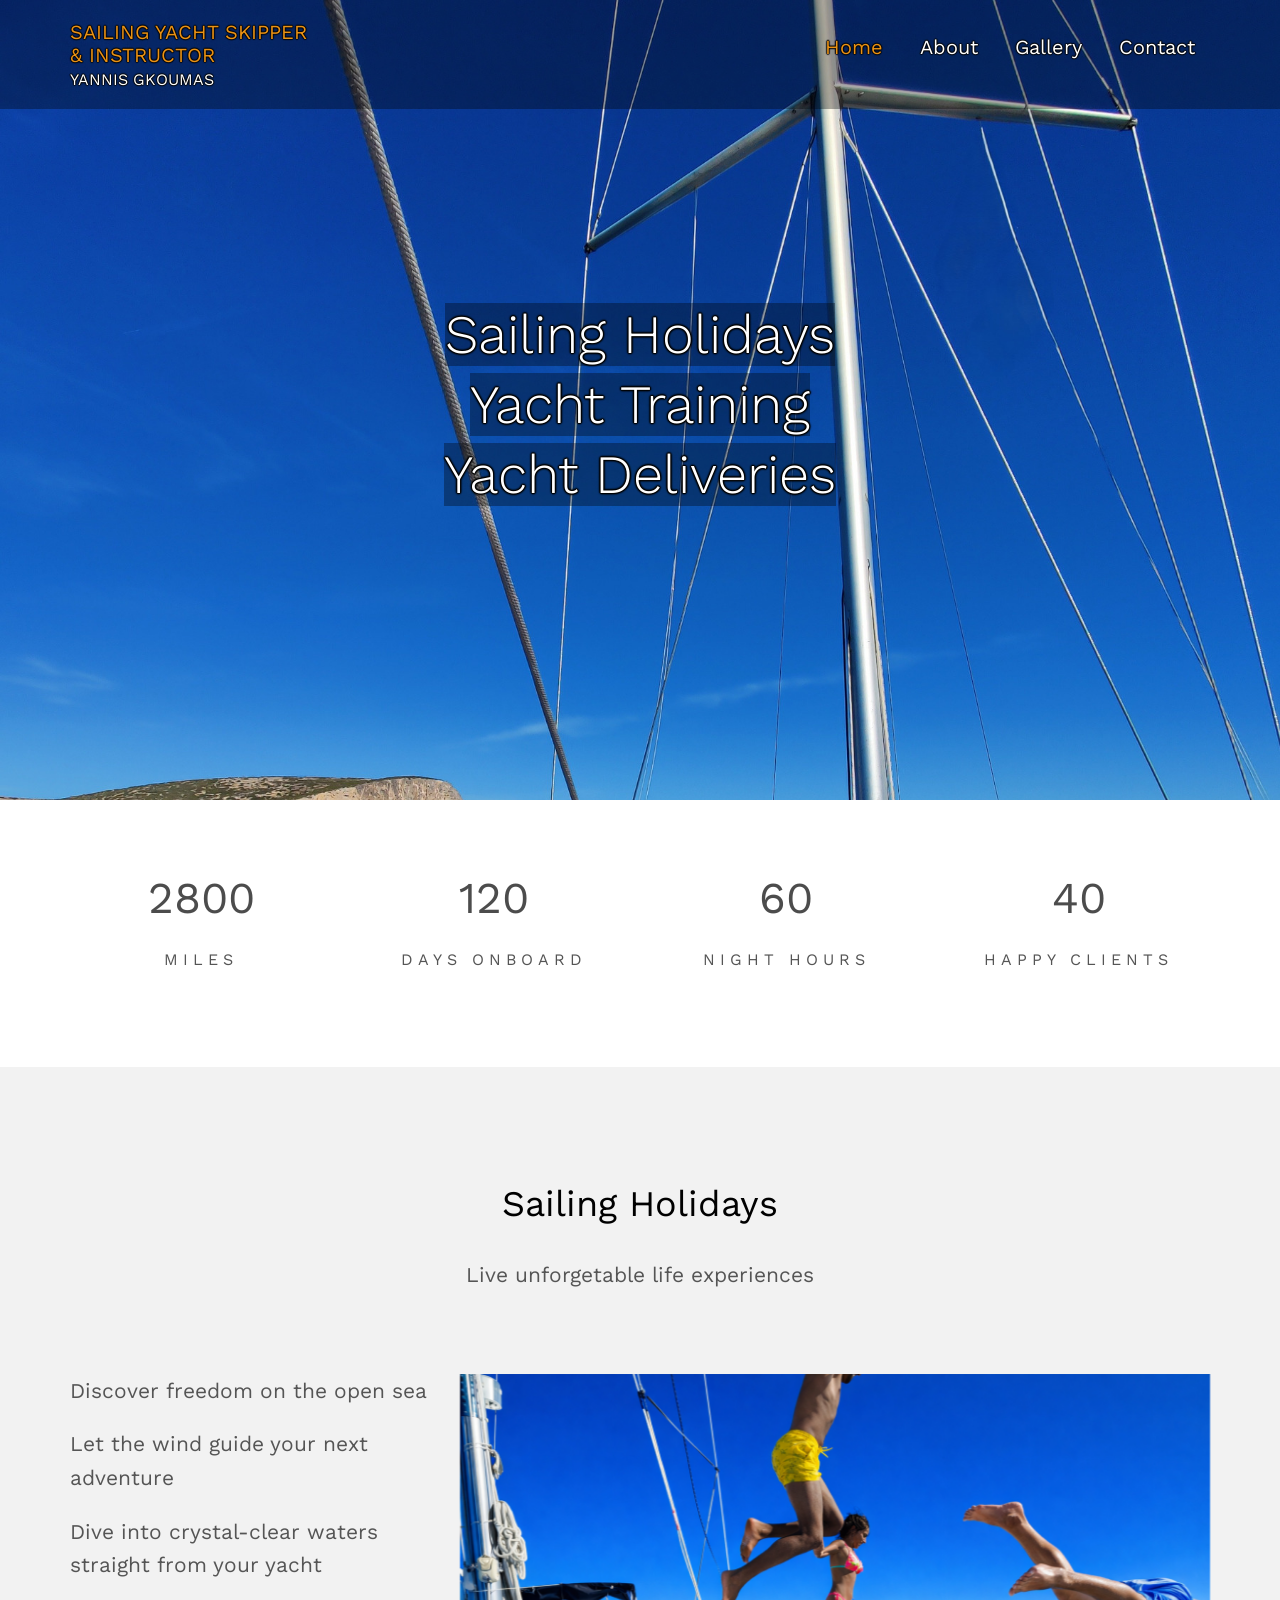
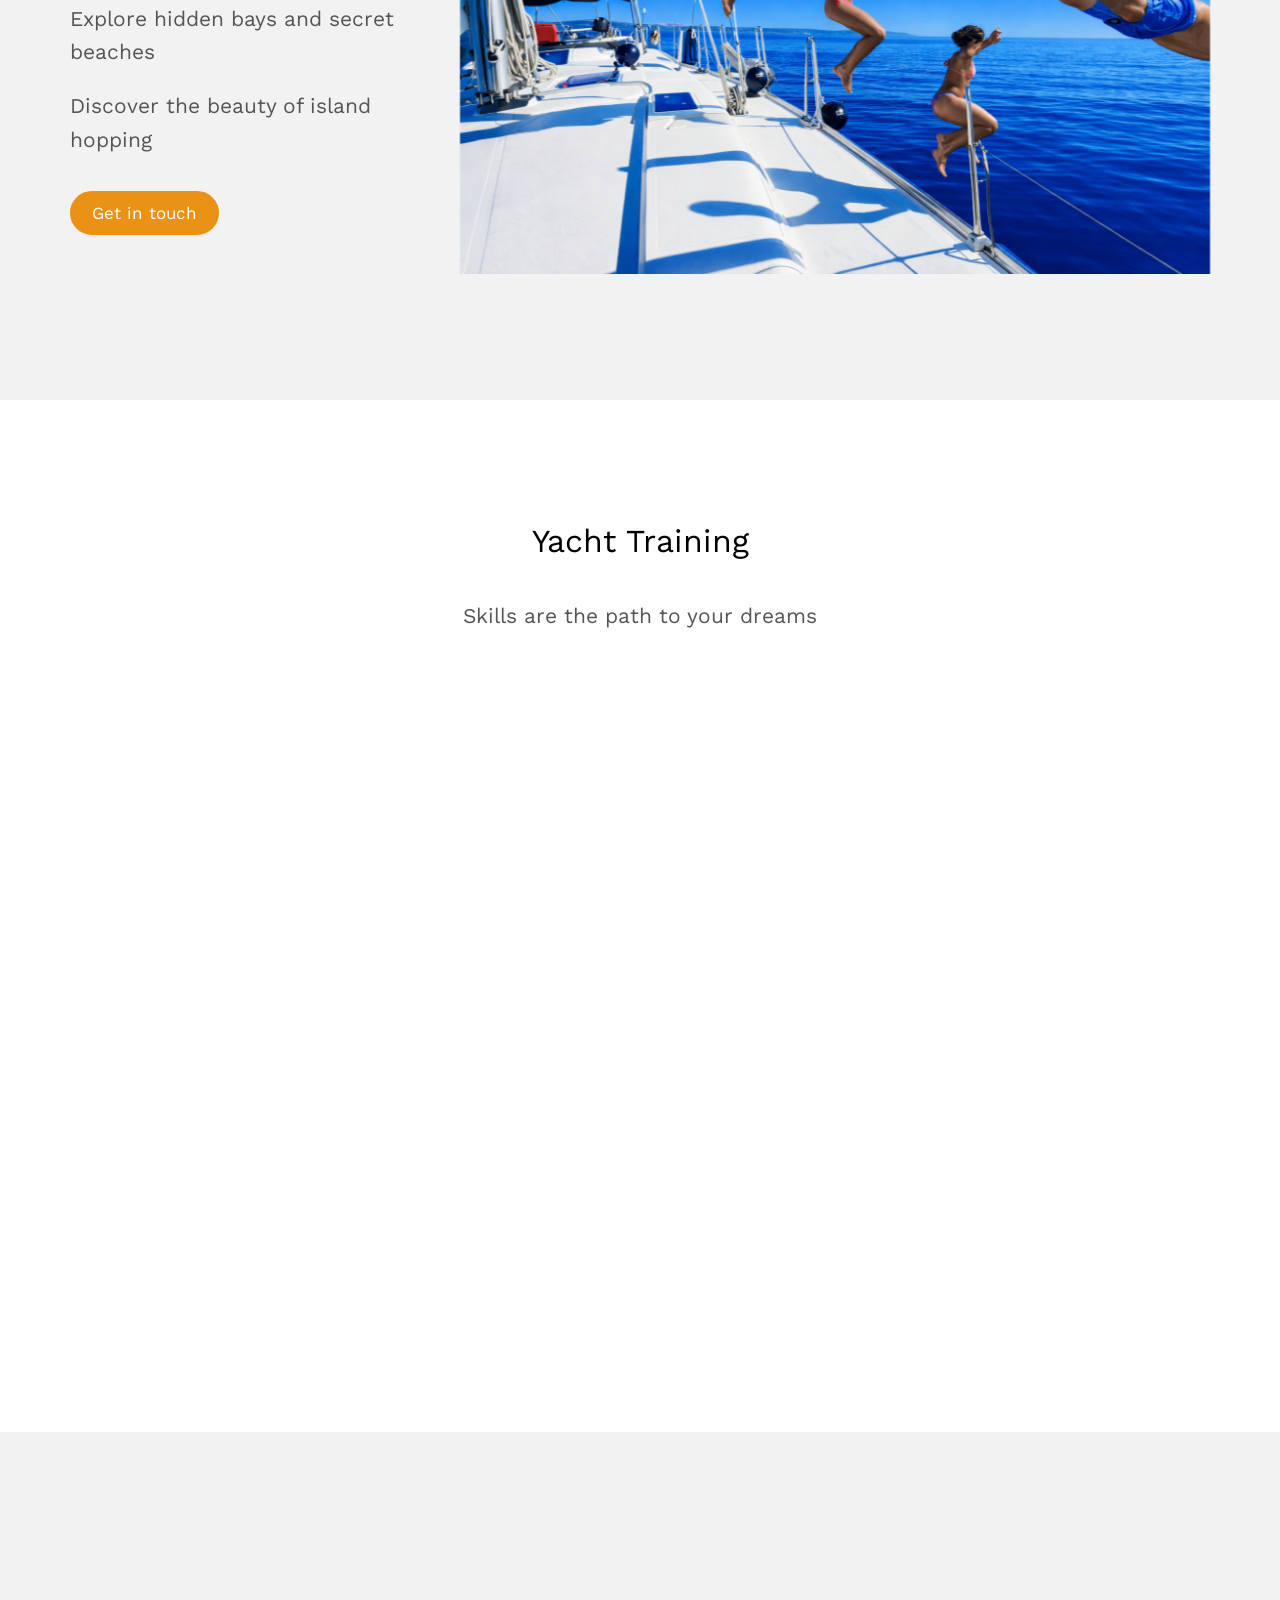
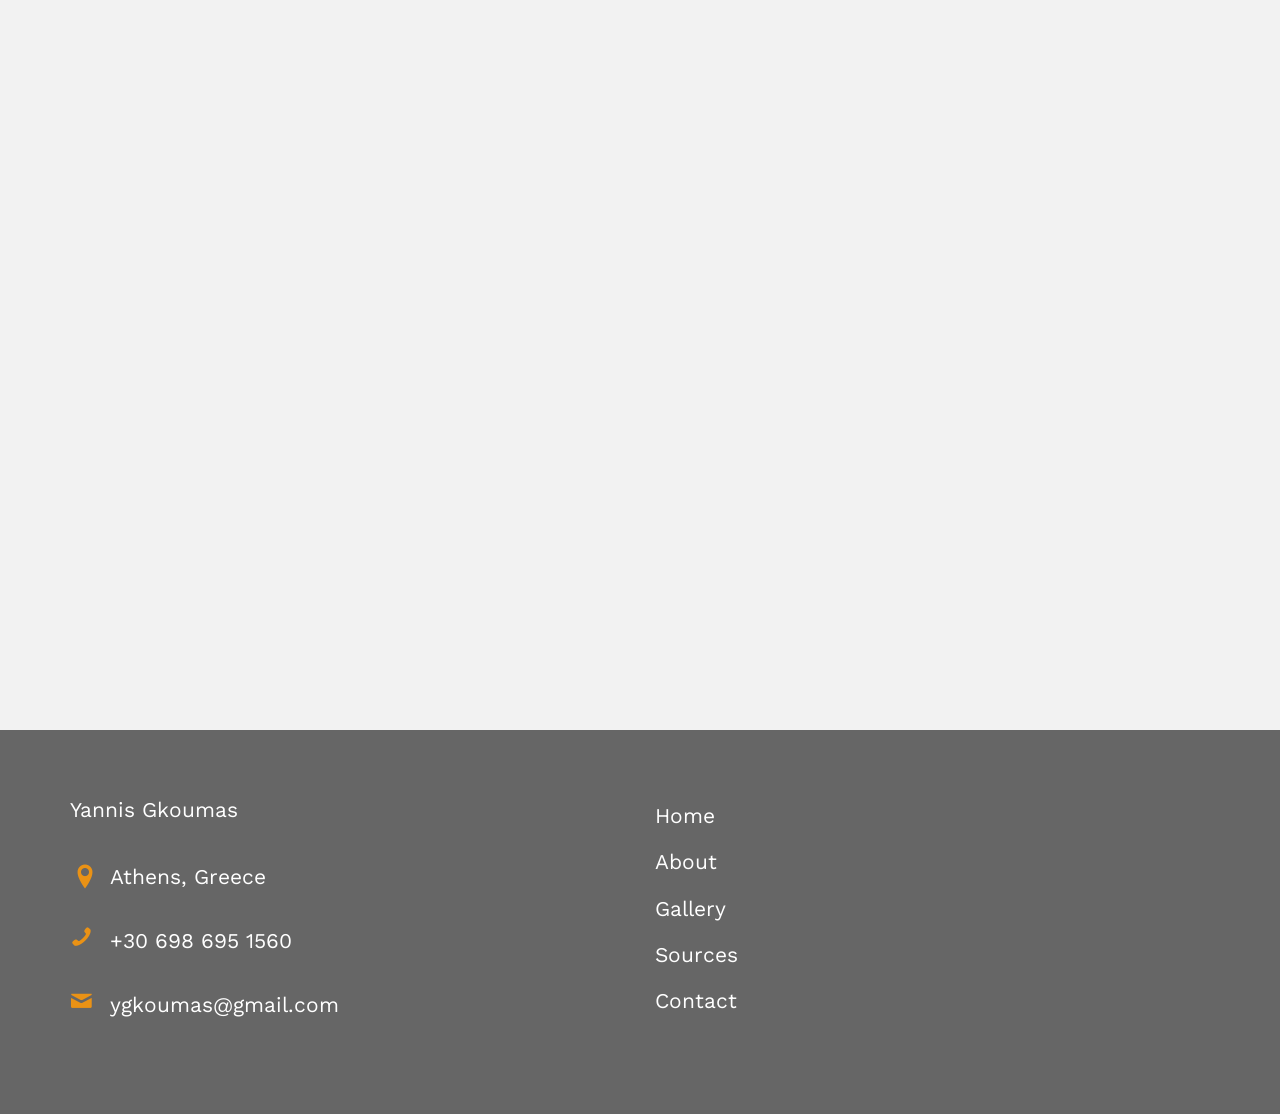
<file: index.html>
<!doctype html>
<html>
  <head>
    <link rel="apple-touch-icon" sizes="180x180" href="/apple-touch-icon.png" />
    <link rel="icon" type="image/png" sizes="32x32" href="/favicon-32x32.png" />
    <link rel="icon" type="image/png" sizes="16x16" href="/favicon-16x16.png" />
    <link rel="manifest" href="/site.webmanifest" />

    <meta charset="utf-8" />
    <title>Sailing Yacht Skipper & Instructor - Yannis Gkoumas</title>
    <meta content="width=device-width, initial-scale=1" name="viewport" />
    <meta
      content="sailing, yacht charter, catamaran, sailboat, sailing yacht, day skipper, sailing lessons, Alimos, Greece"
      name="keywords"
    />
    <meta content="Yannis Gkoumas" name="author" />
    <meta content="" property="og:title" />
    <meta content="" property="og:description" />
    <link
      href="https://fonts.googleapis.com/css?family=Work+Sans:300,400,500,700,800"
      rel="stylesheet"
    />
    <!-- Animate.css -->
    <link href="css/animate.css" rel="stylesheet" />
    <!-- Icomoon Icon Fonts-->
    <link href="css/icomoon.css" rel="stylesheet" />
    <!-- Bootstrap  -->
    <link href="css/bootstrap.css" rel="stylesheet" />
    <!-- Magnific Popup -->
    <link href="css/magnific-popup.css" rel="stylesheet" />
    <!-- Theme style  -->
    <link href="css/style.css" rel="stylesheet" />
    <!-- Modernizr JS -->
    <script src="js/modernizr-2.6.2.min.js"></script>
  </head>
  <!-- Google tag (gtag.js) -->
  <script async src="https://www.googletagmanager.com/gtag/js?id=G-DWHJMBMLZ0"></script>
  <script>
    window.dataLayer = window.dataLayer || [];
    function gtag(){dataLayer.push(arguments);}
    gtag('js', new Date());

    gtag('config', 'G-DWHJMBMLZ0');
  </script>
  <body>
    <div class="fh5co-loader"></div>
    <div id="page">
      <nav class="fh5co-nav" role="navigation">
        <div class="top-menu">
          <div class="container">
            <div class="row">
              <div class="col-xs-4">
                <div id="fh5co-logo">
                  <a href="."
                    >Sailing Yacht Skipper<br />& Instructor<br /><span
                      >Yannis Gkoumas</span
                    ></a
                  >
                </div>
              </div>
              <div class="col-xs-8 text-right menu-1">
                <ul>
                  <li class="active"><a href=".">Home</a></li>
                  <li><a href="about.html">About</a></li>
                  <li><a href="gallery.html">Gallery</a></li>
                  <li><a href="contact.html">Contact</a></li>
                </ul>
              </div>
            </div>
          </div>
        </div>
      </nav>
      <header
        class="fh5co-cover"
        data-stellar-background-ratio="0.5"
        id="fh5co-header"
        role="banner"
        style="background-image: url(images/home.jpg)"
      >
        <div class="container">
          <div class="row">
            <div class="col-md-8 col-md-offset-2 text-center">
              <div class="display-t">
                <div
                  class="display-tc animate-box"
                  data-animate-effect="fadeIn"
                >
                  <h1 style="margin-bottom: 90px;">
                    <span
                      >Sailing Holidays<br />Yacht Training<br />
                      Yacht Deliveries</span
                    >
                  </h1>
                </div>
              </div>
            </div>
          </div>
        </div>
      </header>
      <div class="fh5co-counters" id="fh5co-counter">
        <div class="container">
          <div class="row">
            <div class="col-md-3 text-center animate-box">
              <span
                class="fh5co-counter js-counter"
                data-from="0"
                data-refresh-interval="100"
                data-speed="6000"
                data-to="14000"
              ></span>
              <span class="fh5co-counter-label">Miles</span>
            </div>
            <div class="col-md-3 text-center animate-box">
              <span
                class="fh5co-counter js-counter"
                data-from="0"
                data-refresh-interval="100"
                data-speed="6000"
                data-to="600"
              ></span>
              <span class="fh5co-counter-label">Days Onboard</span>
            </div>
            <div class="col-md-3 text-center animate-box">
              <span
                class="fh5co-counter js-counter"
                data-from="0"
                data-refresh-interval="100"
                data-speed="6000"
                data-to="300"
              ></span>
              <span class="fh5co-counter-label">Night Hours</span>
            </div>
            <div class="col-md-3 text-center animate-box">
              <span
                class="fh5co-counter js-counter"
                data-from="0"
                data-refresh-interval="100"
                data-speed="6000"
                data-to="200"
              ></span>
              <span class="fh5co-counter-label">Happy Clients</span>
            </div>
          </div>
        </div>
      </div>
      <div class="fh5co-bg-section" id="fh5co-explore">
        <div>
          <div class="container">
            <div class="row animate-box">
              <div class="col-md-6 col-md-offset-3 text-center fh5co-heading">
                <h1>Sailing Holidays</h1>
                <p>Live unforgetable life experiences</p>
              </div>
            </div>
          </div>
          <div class="fh5co-explore fh5co-explore1">
            <div class="container">
              <div class="row">
                <div class="col-md-8 col-md-push-4 animate-box">
                  <img
                    alt="holidays"
                    class="img-responsive"
                    src="images/holidays.jpg"
                  />
                </div>
                <div class="col-md-4 col-md-pull-8 animate-box">
                  <div class="mt">
                    <p>Discover freedom on the open sea</p>
                    <p>Let the wind guide your next adventure</p>
                    <p>
                      Dive into crystal-clear waters straight from your yacht
                    </p>
                    <p>Explore hidden bays and secret beaches</p>
                    <p>Discover the beauty of island hopping</p>

                    <p>
                      <a
                        class="btn btn-primary"
                        href="contact.html?subject=holidays"
                        >Get in touch</a
                      >
                    </p>
                  </div>
                </div>
              </div>
            </div>
          </div>
        </div>
        <div class="middle-ware-container">
          <div class="container">
            <div class="row animate-box">
              <div class="col-md-6 col-md-offset-3 text-center fh5co-heading">
                <h2>Yacht Training</h2>
                <p>Skills are the path to your dreams</p>
              </div>
            </div>
          </div>
          <div class="fh5co-explore">
            <div class="container">
              <div class="row">
                <div class="col-md-8 animate-box">
                  <img
                    alt="training"
                    class="img-responsive"
                    src="images/yacht-training.jpg"
                  />
                </div>
                <div class="col-md-4 animate-box">
                  <div class="mt">
                    <p>Learn to sail while exploring stunning coastlines</p>
                    <p>Master the art of sailing step by step</p>
                    <p>Bridge the gap between theory and real command</p>
                    <p>Build real confidence to skipper your own yacht</p>
                    <p>Private tuition and groups</p>
                    <p>
                      <a
                        class="btn btn-primary"
                        href="contact.html?subject=training"
                        >Get in touch</a
                      >
                    </p>
                  </div>
                </div>
              </div>
            </div>
          </div>
        </div>
        <div>
          <div class="container">
            <div class="row animate-box">
              <div class="col-md-6 col-md-offset-3 text-center fh5co-heading">
                <h1>Yacht Deliveries</h1>
                <p>Experienced skipper, safe passages</p>
              </div>
            </div>
          </div>
          <div class="fh5co-explore fh5co-explore1">
            <div class="container">
              <div class="row">
                <div class="col-md-8 col-md-push-4 animate-box">
                  <img
                    alt="delivery"
                    class="img-responsive"
                    src="images/yacht-delivery.jpg"
                  />
                </div>
                <div class="col-md-4 col-md-pull-8 animate-box">
                  <div class="mt">
                    <p>
                      Deliver your yacht with the safety of an experienced
                      skipper
                    </p>
                    <p>Your yacht treated like our own</p>
                    <p>
                      Join the delivery or stay ashore with complete peace of
                      mind
                    </p>
                    <p>
                      <a
                        class="btn btn-primary"
                        href="contact.html?subject=delivery"
                        >Get in touch</a
                      >
                    </p>
                  </div>
                </div>
              </div>
            </div>
          </div>
        </div>
      </div>
      <footer id="fh5co-footer" role="contentinfo">
        <div class="container">
          <div class="row row-pb-md">
            <div
              class="col-md-6 col-sm-6 col-xs-12 fh5co-widget fh5co-contact-info"
            >
              Yannis Gkoumas<br /><br />
              <ul class="fh5co-footer-links">
                <li class="address">Athens, Greece</li>
                <li class="phone">+30 698 695 1560</li>
                <li class="email">ygkoumas@gmail.com</li>
              </ul>
            </div>
            <div class="col-md-6 col-sm-6 col-xs-12 footer-menu">
              <ul class="fh5co-footer-links">
                <li><a href=".">Home</a></li>
                <li><a href="about.html">About</a></li>
                <li><a href="gallery.html">Gallery</a></li>
                <li><a href="sources.html">Sources</a></li>
                <li><a href="contact.html">Contact</a></li>
              </ul>
            </div>
          </div>
        </div>
      </footer>
    </div>
    <!-- jQuery -->
    <script
      src="https://code.jquery.com/jquery-2.2.4.min.js"
      integrity="sha256-BbhdlvQf/xTY9gja0Dq3HiwQF8LaCRTXxZKRutelT44="
      crossorigin="anonymous"
    ></script>
    <!-- jQuery Easing -->
    <script src="js/jquery.easing.1.3.js"></script>
    <!-- Bootstrap -->
    <script src="js/bootstrap.min.js"></script>
    <!-- Waypoints -->
    <script src="js/jquery.waypoints.min.js"></script>
    <!-- Stellar Parallax -->
    <script src="js/jquery.stellar.min.js"></script>
    <!-- countTo -->
    <script src="js/jquery.countTo.js"></script>
    <!-- Magnific Popup -->
    <script src="js/jquery.magnific-popup.min.js"></script>
    <script src="js/magnific-popup-options.js"></script>
    <!-- Main -->
    <script src="js/main.js"></script>
  </body>
</html>
</file>
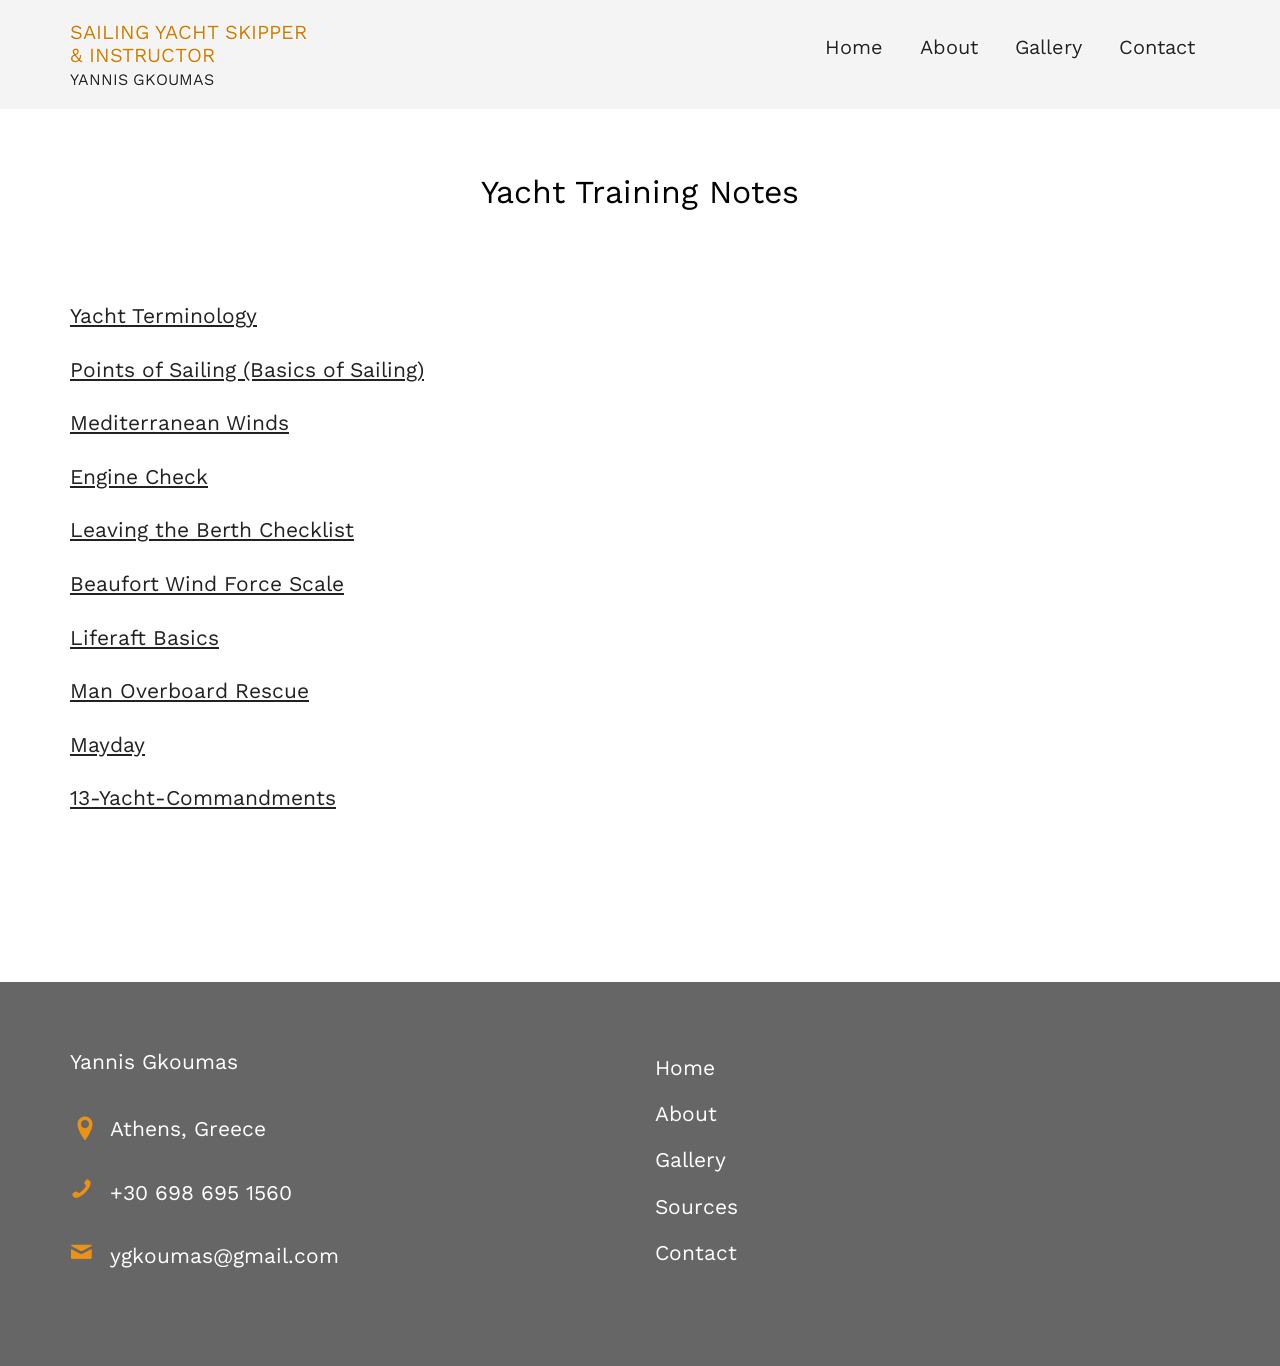
<file: t/index.html>
<!doctype html>
<html>
  <head>
    <link rel="apple-touch-icon" sizes="180x180" href="/apple-touch-icon.png" />
    <link rel="icon" type="image/png" sizes="32x32" href="/favicon-32x32.png" />
    <link rel="icon" type="image/png" sizes="16x16" href="/favicon-16x16.png" />
    <link rel="manifest" href="/site.webmanifest" />

    <meta charset="utf-8" />
    <title>Yacht Training Notes - Yannis Gkoumas</title>
    <meta content="width=device-width, initial-scale=1" name="viewport" />
    <meta
      content="sailing, yacht charter, catamaran, sailboat, sailing yacht, day skipper, sailing lessons, Alimos, Greece"
      name="keywords"
    />
    <meta content="Yannis Gkoumas" name="author" />
    <meta content="" property="og:title" />
    <meta content="" property="og:description" />

    <link
      href="https://fonts.googleapis.com/css?family=Work+Sans:300,400,500,700,800"
      rel="stylesheet"
    />
    <!-- Animate.css -->
    <link href="../css/animate.css" rel="stylesheet" />
    <!-- Icomoon Icon Fonts-->
    <link href="../css/icomoon.css" rel="stylesheet" />
    <!-- Bootstrap  -->
    <link href="../css/bootstrap.css" rel="stylesheet" />
    <!-- Magnific Popup -->
    <link href="../css/magnific-popup.css" rel="stylesheet" />
    <!-- Theme style  -->
    <link href="../css/style.css" rel="stylesheet" />
    <!-- Modernizr JS -->
    <script src="../js/modernizr-2.6.2.min.js"></script>
  </head>
  <!-- Google tag (gtag.js) -->
  <script async src="https://www.googletagmanager.com/gtag/js?id=G-DWHJMBMLZ0"></script>
  <script>
    window.dataLayer = window.dataLayer || [];
    function gtag(){dataLayer.push(arguments);}
    gtag('js', new Date());

    gtag('config', 'G-DWHJMBMLZ0');
  </script>
  <body id="light-page" class="light-page">
    <div class="fh5co-loader"></div>
    <div id="page">
      <nav class="fh5co-nav" role="navigation">
        <div class="top-menu">
          <div class="container">
            <div class="row">
              <div class="col-xs-4">
                <div id="fh5co-logo">
                  <a href=".."
                    >Sailing Yacht Skipper<br />& Instructor<br /><span
                      >Yannis Gkoumas</span
                    ></a
                  >
                </div>
              </div>
              <div class="col-xs-8 text-right menu-1">
                <ul>
                  <li><a href="..">Home</a></li>
                  <li><a href="../about.html">About</a></li>
                  <li><a href="../gallery.html">Gallery</a></li>
                  <li><a href="../contact.html">Contact</a></li>
                </ul>
              </div>
            </div>
          </div>
        </div>
      </nav>

      <div id="fh5co-links">
        <div class="container">
          <div class="row animate-box">
            <div
              class="col-md-6 col-md-offset-3 text-center fh5co-heading"
              style="margin-bottom: 3em; margin-top: 1em"
            >
              <h2>Yacht Training Notes</h2>
            </div>
          </div>
        </div>
        <div class="container">
          <p>
            <a href="yacht-terminology.pdf">Yacht Terminology</a>
          </p>

          <p>
            <a href="points-of-sailing.pdf"
              >Points of Sailing (Basics of Sailing)</a
            >
          </p>

          <p>
            <a href="mediterranean-winds.jpg"
              >Mediterranean Winds</a
            >
          </p>

          <p><a href="engine-check.pdf">Engine Check</a></p>

          <p>
            <a href="leaving-berth-checklist.pdf"
              >Leaving the Berth Checklist</a
            >
          </p>
          <p><a href="beaufort-scale.pdf">Beaufort Wind Force Scale</a></p>

          <p><a href="liferaft.pdf">Liferaft Basics</a></p>

          <p><a href="mob.pdf">Man Overboard Rescue</a></p>

          <p><a href="mayday.pdf">Mayday</a></p>

          <p>
            <a href="13-Yacht-Commandments.pdf">13-Yacht-Commandments</a>
          </p>
        </div>
      </div>

      <footer id="fh5co-footer" role="contentinfo">
        <div class="container">
          <div class="row row-pb-md">
            <div
              class="col-md-6 col-sm-6 col-xs-12 fh5co-widget fh5co-contact-info"
            >
              Yannis Gkoumas<br /><br />
              <ul class="fh5co-footer-links">
                <li class="address">Athens, Greece</li>
                <li class="phone">+30 698 695 1560</li>
                <li class="email">ygkoumas@gmail.com</li>
              </ul>
            </div>
            <div class="col-md-6 col-sm-6 col-xs-12 footer-menu">
              <ul class="fh5co-footer-links">
                <li><a href="..">Home</a></li>
                <li><a href="../about.html">About</a></li>
                <li><a href="../gallery.html">Gallery</a></li>
                <li><a href="../sources.html">Sources</a></li>
                <li><a href="../contact.html">Contact</a></li>
              </ul>
            </div>
          </div>
        </div>
      </footer>
    </div>
    <!-- jQuery -->
    <script
      src="https://code.jquery.com/jquery-2.2.4.min.js"
      integrity="sha256-BbhdlvQf/xTY9gja0Dq3HiwQF8LaCRTXxZKRutelT44="
      crossorigin="anonymous"
    ></script>
    <!-- jQuery Easing -->
    <script src="../js/jquery.easing.1.3.js"></script>
    <!-- Bootstrap -->
    <script src="../js/bootstrap.min.js"></script>
    <!-- Waypoints -->
    <script src="../js/jquery.waypoints.min.js"></script>
    <!-- Stellar Parallax -->
    <script src="../js/jquery.stellar.min.js"></script>
    <!-- countTo -->
    <script src="../js/jquery.countTo.js"></script>
    <!-- Magnific Popup -->
    <script src="../js/jquery.magnific-popup.min.js"></script>
    <script src="../js/magnific-popup-options.js"></script>
    <!-- Main -->
    <script src="../js/main.js"></script>
  </body>
</html>
</file>
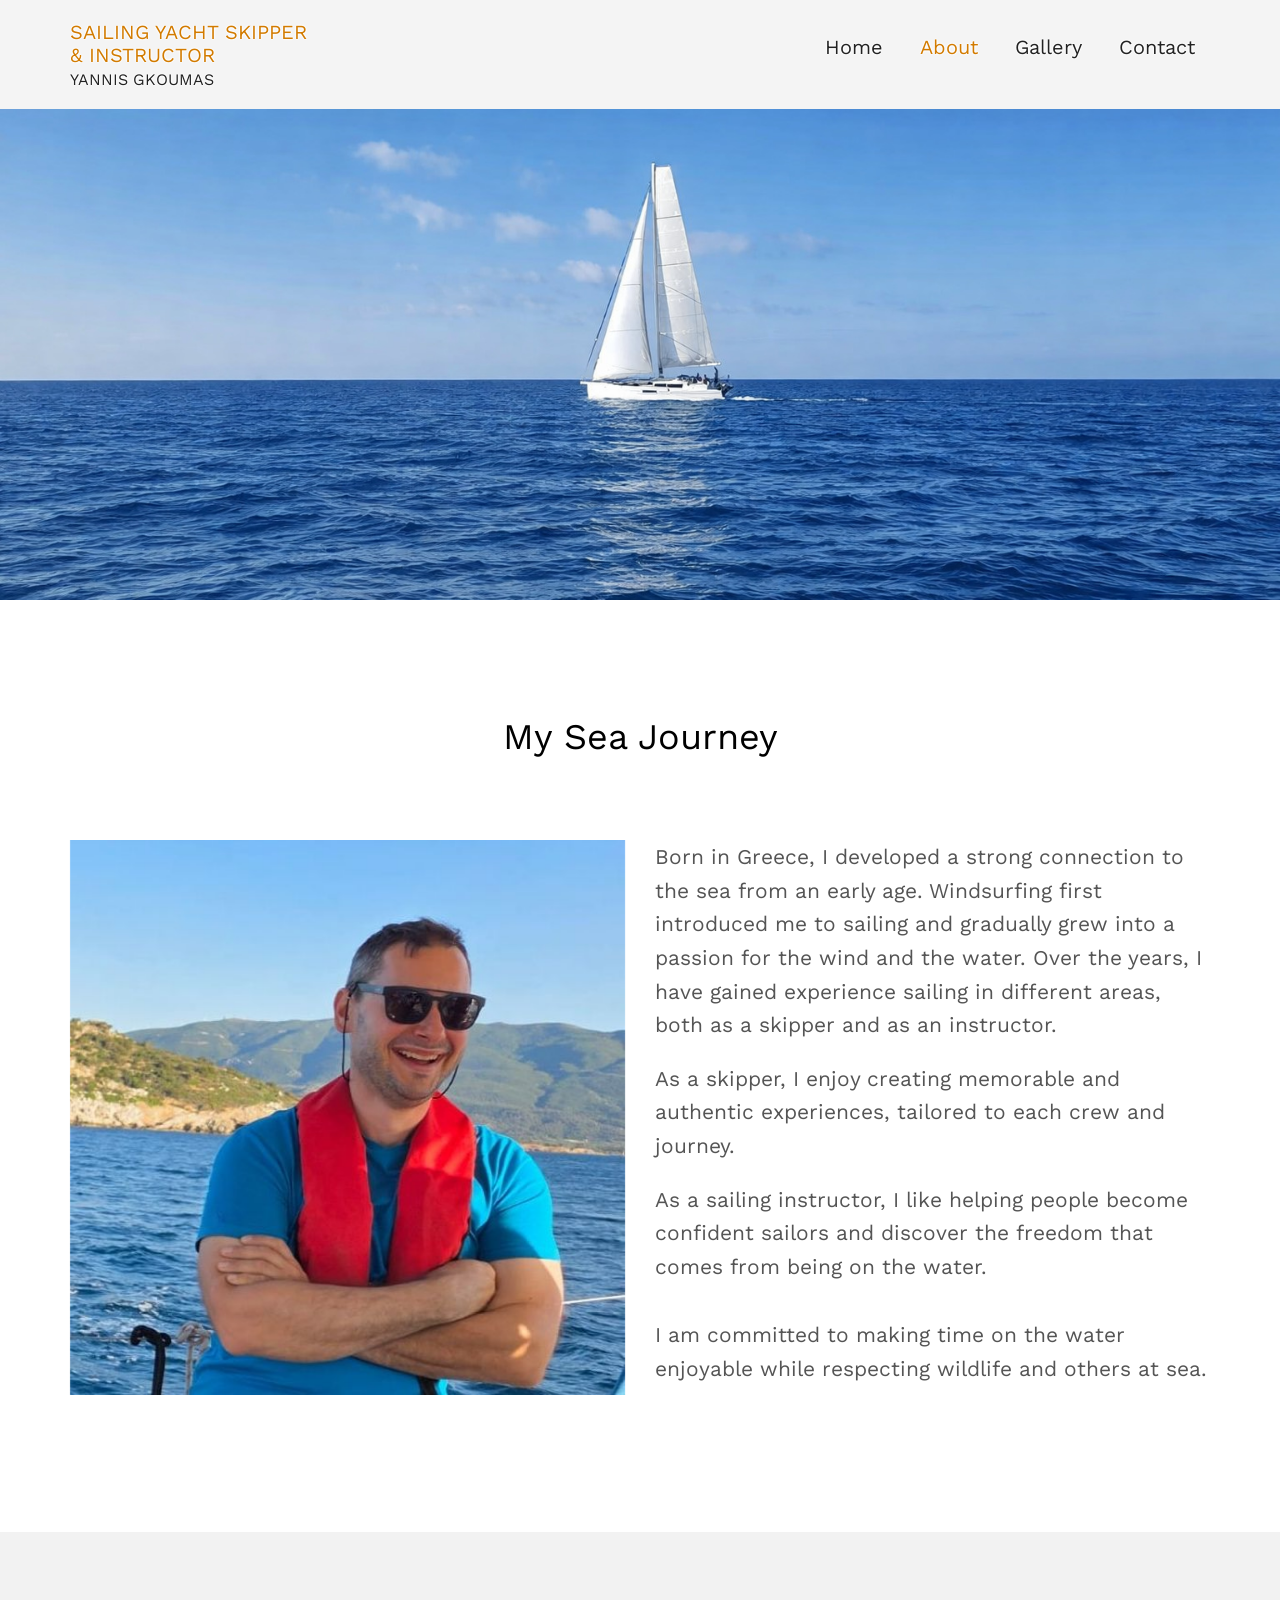
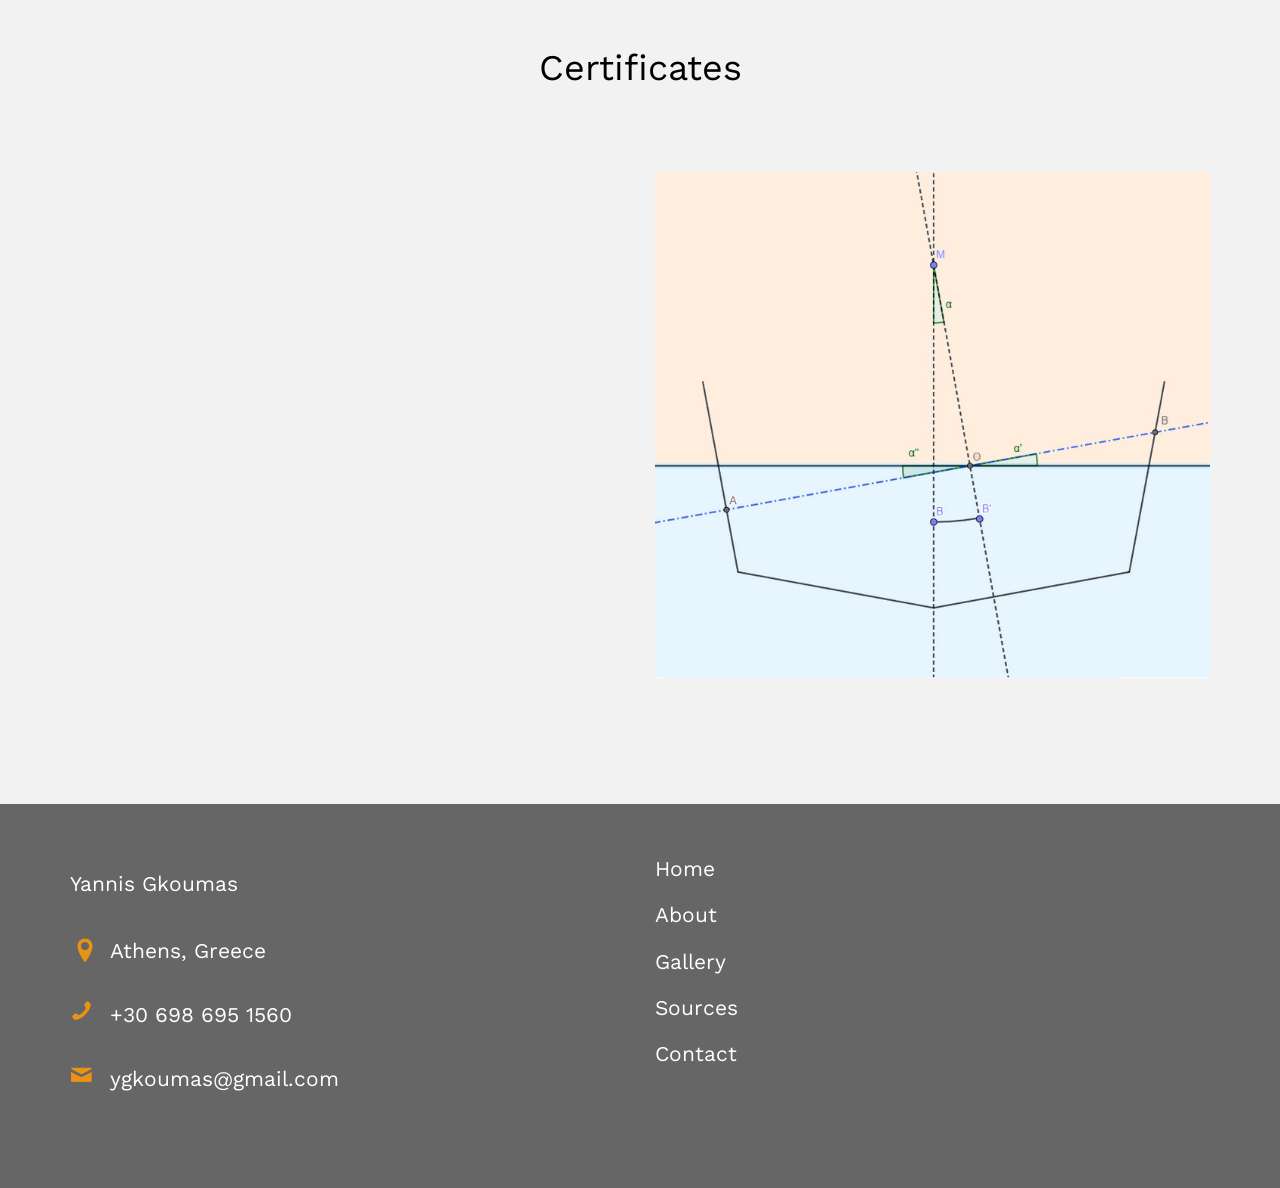
<file: about.html>
<!DOCTYPE html>
<html>
  <head>
    <link rel="apple-touch-icon" sizes="180x180" href="/apple-touch-icon.png" />
    <link rel="icon" type="image/png" sizes="32x32" href="/favicon-32x32.png" />
    <link rel="icon" type="image/png" sizes="16x16" href="/favicon-16x16.png" />
    <link rel="manifest" href="/site.webmanifest" />

    <meta charset="utf-8" />
    <title>Yannis Gkoumas - Sailing Yacht Skipper & Instructor</title>
    <meta content="width=device-width, initial-scale=1" name="viewport" />
    <meta
      content="sailing, yacht charter, catamaran, sailboat, sailing yacht, day skipper, sailing lessons, Alimos, Greece"
      name="keywords"
    />
    <meta content="Yannis Gkoumas" name="author" />
    <meta content="" property="og:title" />
    <meta content="" property="og:description" />

    <link
      href="https://fonts.googleapis.com/css?family=Work+Sans:300,400,500,700,800"
      rel="stylesheet"
    />
    <!-- Animate.css -->
    <link href="css/animate.css" rel="stylesheet" />
    <!-- Icomoon Icon Fonts-->
    <link href="css/icomoon.css" rel="stylesheet" />
    <!-- Bootstrap  -->
    <link href="css/bootstrap.css" rel="stylesheet" />
    <!-- Magnific Popup -->
    <link href="css/magnific-popup.css" rel="stylesheet" />
    <!-- Theme style  -->
    <link href="css/style.css" rel="stylesheet" />
    <!-- Modernizr JS -->
    <script src="js/modernizr-2.6.2.min.js"></script>
  </head>
  <!-- Google tag (gtag.js) -->
  <script async src="https://www.googletagmanager.com/gtag/js?id=G-DWHJMBMLZ0"></script>
  <script>
    window.dataLayer = window.dataLayer || [];
    function gtag(){dataLayer.push(arguments);}
    gtag('js', new Date());

    gtag('config', 'G-DWHJMBMLZ0');
  </script>

  <body id="light-page" class="light-page">
    <div class="fh5co-loader"></div>
    <div id="page">
      <nav class="fh5co-nav middle-ware-container" role="navigation">
        <div class="top-menu">
          <div class="container">
            <div class="row">
              <div class="col-xs-3">
                <div id="fh5co-logo">
                  <a href="."
                    >Sailing Yacht Skipper<br />& Instructor<br /><span
                      >Yannis Gkoumas</span
                    ></a
                  >
                </div>
              </div>
              <div class="col-xs-9 text-right menu-1">
                <ul>
                  <li><a href=".">Home</a></li>
                  <li class="active"><a href="about.html">About</a></li>
                  <li><a href="gallery.html">Gallery</a></li>
                  <li><a href="contact.html">Contact</a></li>
                </ul>
              </div>
            </div>
          </div>
        </div>
      </nav>

      <header
        id="fh5co-header"
        class="fh5co-cover fh5co-cover-sm"
        role="banner"
        style="
          background-image: url(&quot;images/about.jpg&quot;);
          background-position: 50% 50px;
        "
        data-stellar-background-ratio="0.5"
      >
        <div class="container">
          <div class="row">
            <div class="col-md-8 col-md-offset-2 text-center">
              <div class="display-t">
                <div
                  class="display-tc animate-box fadeIn animated-fast"
                  data-animate-effect="fadeIn"
                ></div>
              </div>
            </div>
          </div>
        </div>
      </header>

      <div
        id="fh5co-explore"
        class="fh5co-bg-section"
        style="background: white"
      >
        <div>
          <div class="container">
            <div class="row animate-box">
              <div class="col-md-6 col-md-offset-3 text-center fh5co-heading">
                <h1>My Sea Journey</h1>
              </div>
            </div>
          </div>

          <div class="container">
            <div class="row">
              <div class="col-md-6 animate-box">
                <img
                  alt="Yannis Gkoumas"
                  class="img-responsive"
                  src="images/yannis-gkoumas.jpg"
                />
              </div>
              <div class="col-md-6 animate-box">
                <div class="mt">
                  <p>
                    Born in Greece, I developed a strong connection to the sea from an early age.
                    Windsurfing first introduced me to sailing and gradually grew into a passion for the wind and the water.
                    Over the years, I have gained experience sailing in different areas, both as a skipper and as an instructor.
                  </p>

                  <p>
                    As a skipper, I enjoy creating memorable and authentic experiences, 
                    tailored to each crew and journey.
                  </p>
                  <p>
                    As a sailing instructor, 
                    I like helping people become confident sailors and discover the freedom
                    that comes from being on the water.
                  </p>

                  <p>
                    I am committed to making time on the water enjoyable while
                     respecting wildlife and others at sea.
                  </p>
                </div>
              </div>
            </div>
          </div>
        </div>
      </div>
      <div id="fh5co-explore" class="fh5co-bg-section">
        <div>
          <div class="container">
            <div class="row animate-box">
              <div class="col-md-6 col-md-offset-3 text-center fh5co-heading">
                <h1>Certificates</h1>
              </div>
            </div>
          </div>

          <div class="container">
            <div class="row">
              <div class="col-md-6 col-md-push-6 animate-box">
                <img
                  alt="boat-stability"
                  class="img-responsive"
                  src="images/certificate.jpg"
                />
              </div>
              <div class="col-md-6 col-md-pull-6 animate-box">
                <div class="mt">
                  <ul class="list-nav">
                    <li>
                      <i class="icon-check2"></i>Cruising Instructor, Sail - RYA
                    </li>
                    <li>
                      <i class="icon-check2"></i>Yachtmaster Offshore, Sail -
                      RYA/MCA
                    </li>
                    <li>
                      <i class="icon-check2"></i>STCW Basic Safety Training
                    </li>
                    <li>
                      <i class="icon-check2"></i>Boat Operator License -
                      Hellenic Coastguard
                    </li>
                    <li>
                      <i class="icon-check2"></i>Radio Short Range Certificate
                    </li>
                    <li>
                      <i class="icon-check2"></i>Sailing Certificate - General
                      Secretary of Sports
                    </li>
                  </ul>
                </div>
              </div>
            </div>
          </div>
        </div>
      </div>

    <footer id="fh5co-footer" role="contentinfo">
      <div class="container">
        <div class="row row-pb-md">
          <div
            class="col-md-5 col-sm-6 col-xs-12 fh5co-widget fh5co-contact-info"
          >
            Yannis Gkoumas<br /><br />
            <ul class="fh5co-footer-links">
              <li class="address">Athens, Greece</li>
              <li class="phone">+30 698 695 1560</li>
              <li class="email">ygkoumas@gmail.com</li>
            </ul>
          </div>
          <div
            class="col-md-4 col-sm-6 col-xs-6 col-md-push-1"
            style="color: #ea9215 !important"
          >
            <ul class="fh5co-footer-links">
              <li><a href=".">Home</a></li>
              <li><a href="about.html">About</a></li>
              <li><a href="gallery.html">Gallery</a></li>
              <li><a href="sources.html">Sources</a></li>
              <li><a href="contact.html">Contact</a></li>
            </ul>
          </div>
        </div>
      </div>
    </footer>
    </div>

    <!-- jQuery -->
    <script
      src="https://code.jquery.com/jquery-2.2.4.min.js"
      integrity="sha256-BbhdlvQf/xTY9gja0Dq3HiwQF8LaCRTXxZKRutelT44="
      crossorigin="anonymous"
    ></script>
    <!-- jQuery Easing -->
    <script src="js/jquery.easing.1.3.js"></script>
    <!-- Bootstrap -->
    <script src="js/bootstrap.min.js"></script>
    <!-- Waypoints -->
    <script src="js/jquery.waypoints.min.js"></script>
    <!-- Stellar Parallax -->
    <script src="js/jquery.stellar.min.js"></script>
    <!-- countTo -->
    <script src="js/jquery.countTo.js"></script>
    <!-- Magnific Popup -->
    <script src="js/jquery.magnific-popup.min.js"></script>
    <script src="js/magnific-popup-options.js"></script>
    <!-- Main -->
    <script src="js/main.js"></script>
  </body>
</html>
</file>
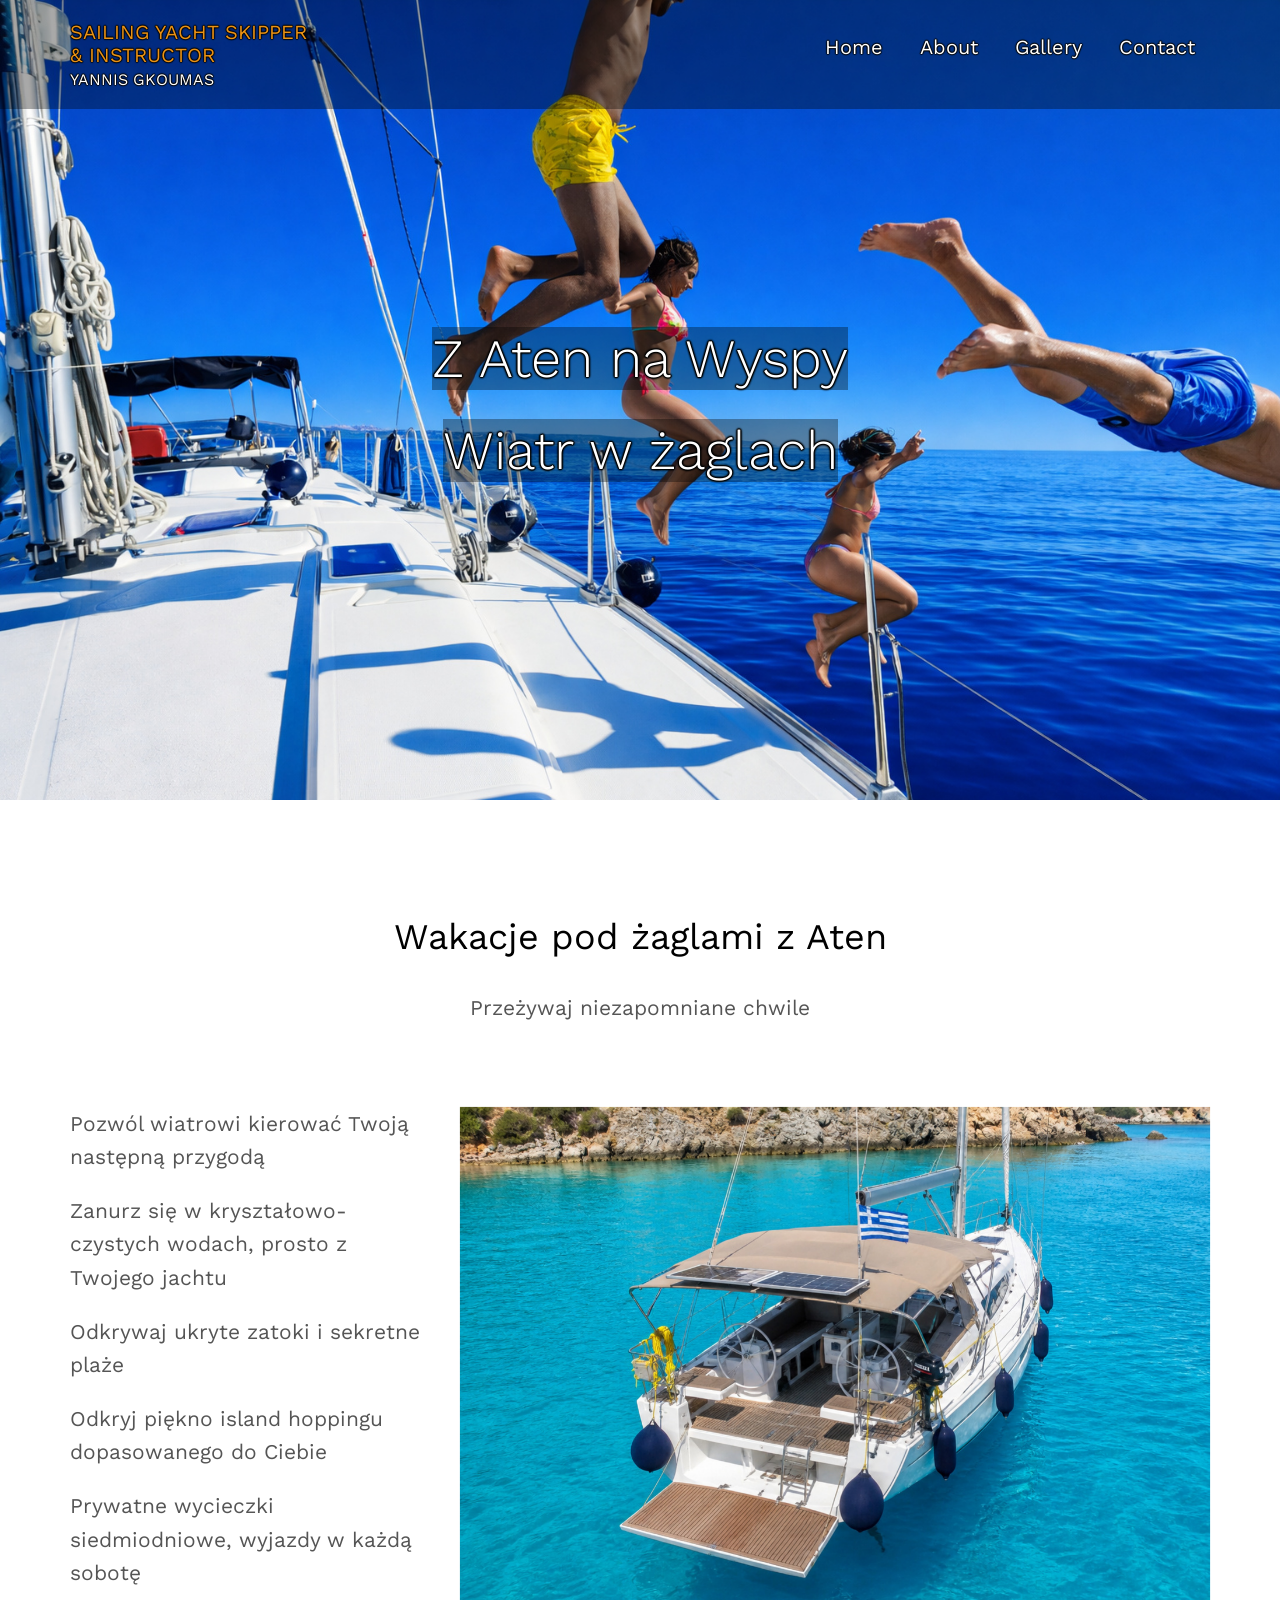
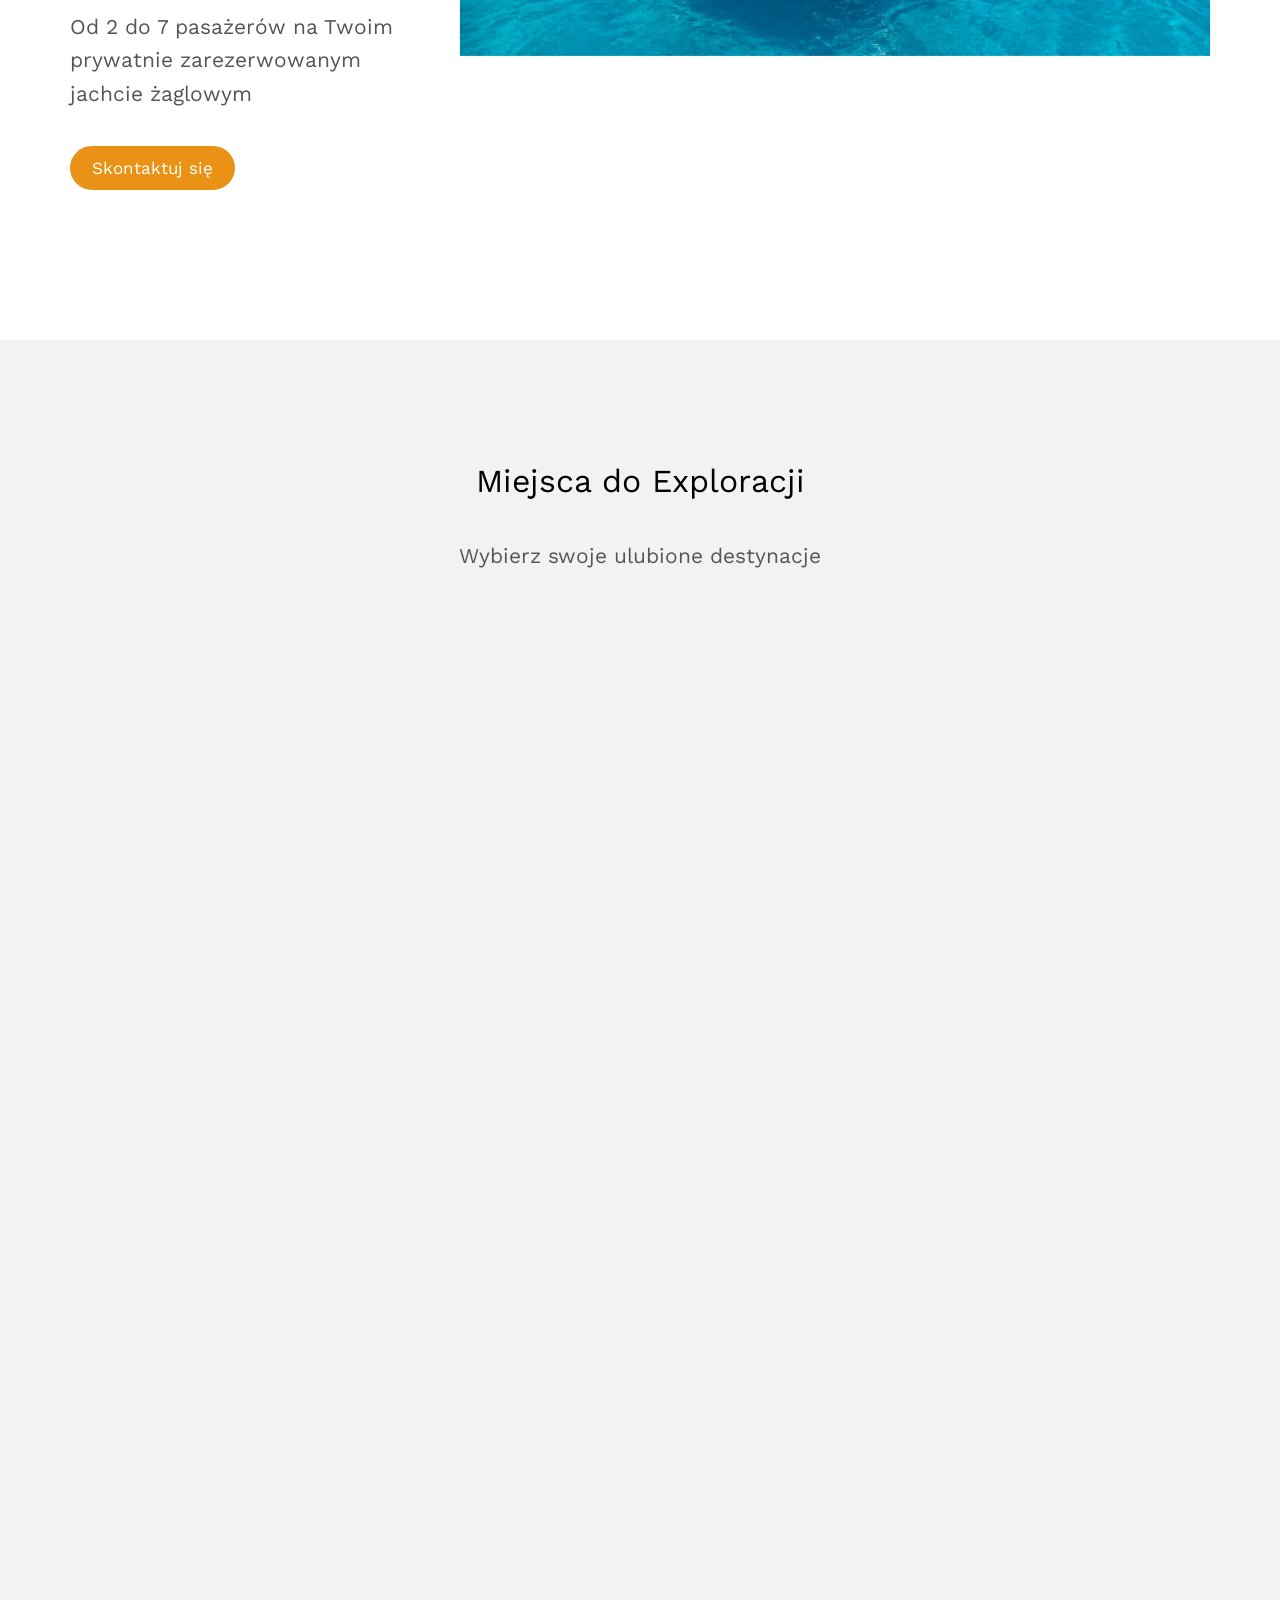
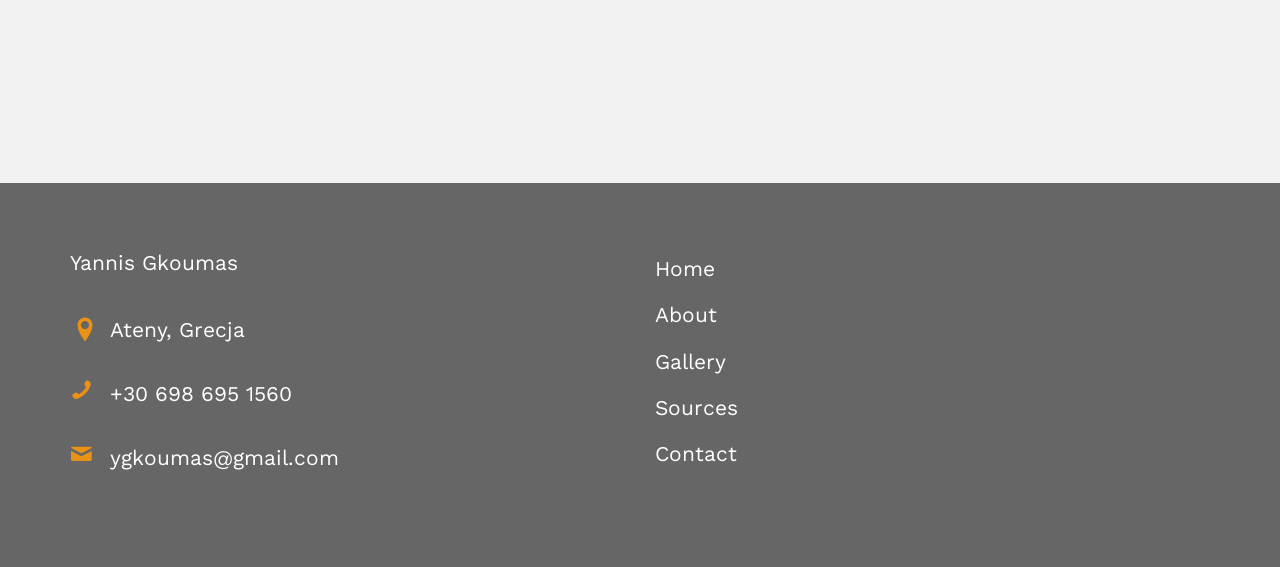
<file: athens-sailing-holidays-pl.html>
<!doctype html>
<html>
  <head>
    <link rel="apple-touch-icon" sizes="180x180" href="/apple-touch-icon.png" />
    <link rel="icon" type="image/png" sizes="32x32" href="/favicon-32x32.png" />
    <link rel="icon" type="image/png" sizes="16x16" href="/favicon-16x16.png" />
    <link rel="manifest" href="/site.webmanifest" />

    <meta charset="utf-8" />
    <title>Wakacje pod żaglami z Aten - Yannis Gkoumas</title>
    <meta content="width=device-width, initial-scale=1" name="viewport" />
    <meta
      content="sailing, yacht charter, catamaran, sailboat, sailing yacht, day skipper, sailing lessons, Alimos, Greece"
      name="keywords"
    />
    <meta content="Yannis Gkoumas" name="author" />
    <meta content="Wakacje pod żaglami z Aten" property="og:title" />
    <meta content="Odkryj niezapomniane wakacje pod żaglami w Grecji, startując z Aten! Nasze rejsy po wodach pobliskich wysp oferują idealne połączenie relaksu, przygody i prawdziwej wolności." property="og:description" />
    <meta property="og:image" content="images/holidays.jpg" />
    <link
      href="https://fonts.googleapis.com/css?family=Work+Sans:300,400,500,700,800"
      rel="stylesheet"
    />
    <!-- Animate.css -->
    <link href="css/animate.css" rel="stylesheet" />
    <!-- Icomoon Icon Fonts-->
    <link href="css/icomoon.css" rel="stylesheet" />
    <!-- Bootstrap  -->
    <link href="css/bootstrap.css" rel="stylesheet" />
    <!-- Magnific Popup -->
    <link href="css/magnific-popup.css" rel="stylesheet" />
    <!-- Theme style  -->
    <link href="css/style.css" rel="stylesheet" />
    <!-- Modernizr JS -->
    <script src="js/modernizr-2.6.2.min.js"></script>
  </head>
  <!-- Google tag (gtag.js) -->
  <script async src="https://www.googletagmanager.com/gtag/js?id=G-DWHJMBMLZ0"></script>
  <script>
    window.dataLayer = window.dataLayer || [];
    function gtag(){dataLayer.push(arguments);}
    gtag('js', new Date());

    gtag('config', 'G-DWHJMBMLZ0');
  </script>
  <body>
    <div class="fh5co-loader"></div>
    <div id="page">
      <nav class="fh5co-nav" role="navigation">
        <div class="top-menu">
          <div class="container">
            <div class="row">
              <div class="col-xs-4">
                <div id="fh5co-logo">
                  <a href="."
                    >Sailing Yacht Skipper<br />& Instructor<br /><span
                      >Yannis Gkoumas</span
                    ></a
                  >
                </div>
              </div>
              <div class="col-xs-8 text-right menu-1">
                <ul>
                  <li><a href=".">Home</a></li>
                  <li><a href="about.html">About</a></li>
                  <li><a href="gallery.html">Gallery</a></li>
                  <li><a href="contact-pl.html">Contact</a></li>
                </ul>
              </div>
            </div>
          </div>
        </div>
      </nav>
      <header
        class="fh5co-cover"
        data-stellar-background-ratio="0.5"
        id="fh5co-header"
        role="banner"
        style="background-image: url(images/holidays.jpg)"
      >
        <div class="container">
          <div class="row">
            <div class="col-md-8 col-md-offset-2 text-center">
              <div class="display-t">
                <div
                  class="display-tc animate-box"
                  data-animate-effect="fadeIn"
                >
                  <h1 style="margin-bottom: 90px; line-height: 1.7em">
                    <span
                      >Z Aten na Wyspy<br>
                      Wiatr w żaglach
                    </span
                    >
                  </h1>
                </div>
              </div>
            </div>
          </div>
        </div>
      </header>
      <div class="fh5co-bg-section" id="fh5co-explore">
        <div class="middle-ware-container">
          <div class="container">
            <div class="row animate-box">
              <div class="col-md-6 col-md-offset-3 text-center fh5co-heading">
                <h1>Wakacje pod żaglami z Aten</h1>
                <p>Przeżywaj niezapomniane chwile</p>
              </div>
            </div>
          </div>
          <div class="fh5co-explore fh5co-explore1">
            <div class="container">
              <div class="row">
                <div class="col-md-8 col-md-push-4 animate-box">
                  <img
                    alt="holidays"
                    class="img-responsive"
                    src="images/athens-sailing-holidays.jpg"
                  />
                </div>
                <div class="col-md-4 col-md-pull-8 animate-box">
                  <div class="mt">
                    <p>Pozwól wiatrowi kierować Twoją następną przygodą</p>
                    <p>
                      Zanurz się w kryształowo-czystych wodach, prosto z Twojego jachtu
                    </p>
                    <p>Odkrywaj ukryte zatoki i sekretne plaże</p>
                    <p>Odkryj piękno island hoppingu dopasowanego do Ciebie</p>
                    <p>Prywatne wycieczki siedmiodniowe, wyjazdy w każdą sobotę</p>
                    <p>Od 2 do 7 pasażerów na Twoim prywatnie zarezerwowanym jachcie żaglowym</p>
                    <p>
                      <a
                        class="btn btn-primary"
                        href="contact-pl.html?subject=athensSailingPl"
                        >Skontaktuj się</a
                      >
                    </p>
                  </div>
                </div>
              </div>
            </div>
          </div>
        </div>
        <div>
          <div class="container">
            <div class="row animate-box">
              <div class="col-md-6 col-md-offset-3 text-center fh5co-heading">
                <h2>Miejsca do Exploracji</h2>
                <p>Wybierz swoje ulubione destynacje</p>
              </div>
            </div>
          </div>
          <div class="fh5co-explore">
            <div class="container">
              <div class="row">
                <div class="col-md-8 animate-box">
                  <img
                    alt="training"
                    class="img-responsive"
                    src="images/saronikos-map.jpg"
                  />
                </div>
                <div class="col-md-4 animate-box">
                  <div class="mt">
                    <p>Płynij przez kryształowo-czyste niebieskie wody</p>
                    <p>Odkryj odwieczny urok Sarońskich Wysp </p>
                    <p>Najpiękniejsze ukryte zatoczki, bielone wioski, starożytna historia i niezapomniane zachody słońca czekają na każdym przystanku</p>
                    <p>
                      <a
                        class="btn btn-primary"
                        href="contact-pl.html?subject=athensSailingPl"
                        >Skontaktuj się</a
                      >
                    </p>
                  </div>
                </div>
              </div>
            </div>
          </div>
        </div>
      </div>
      <footer id="fh5co-footer" role="contentinfo" >
        <div class="container">
          <div class="row row-pb-md">
            <div
              class="col-md-6 col-sm-6 col-xs-12 fh5co-widget fh5co-contact-info"
            >
              Yannis Gkoumas<br /><br />
              <ul class="fh5co-footer-links">
                <li class="address">Ateny, Grecja</li>
                <li class="phone">+30 698 695 1560</li>
                <li class="email">ygkoumas@gmail.com</li>
              </ul>
            </div>
            <div class="col-md-6 col-sm-6 col-xs-12 footer-menu">
              <ul class="fh5co-footer-links">
                <li><a href=".">Home</a></li>
                <li><a href="about.html">About</a></li>
                <li><a href="gallery.html">Gallery</a></li>
                <li><a href="sources.html">Sources</a></li>
                <li><a href="contact-pl.html">Contact</a></li>
              </ul>
            </div>
          </div>
        </div>
      </footer>
    </div>
    <!-- jQuery -->
    <script
      src="https://code.jquery.com/jquery-2.2.4.min.js"
      integrity="sha256-BbhdlvQf/xTY9gja0Dq3HiwQF8LaCRTXxZKRutelT44="
      crossorigin="anonymous"
    ></script>
    <!-- jQuery Easing -->
    <script src="js/jquery.easing.1.3.js"></script>
    <!-- Bootstrap -->
    <script src="js/bootstrap.min.js"></script>
    <!-- Waypoints -->
    <script src="js/jquery.waypoints.min.js"></script>
    <!-- Stellar Parallax -->
    <script src="js/jquery.stellar.min.js"></script>
    <!-- countTo -->
    <script src="js/jquery.countTo.js"></script>
    <!-- Magnific Popup -->
    <script src="js/jquery.magnific-popup.min.js"></script>
    <script src="js/magnific-popup-options.js"></script>
    <!-- Main -->
    <script src="js/main.js"></script>
  </body>
</html>
</file>
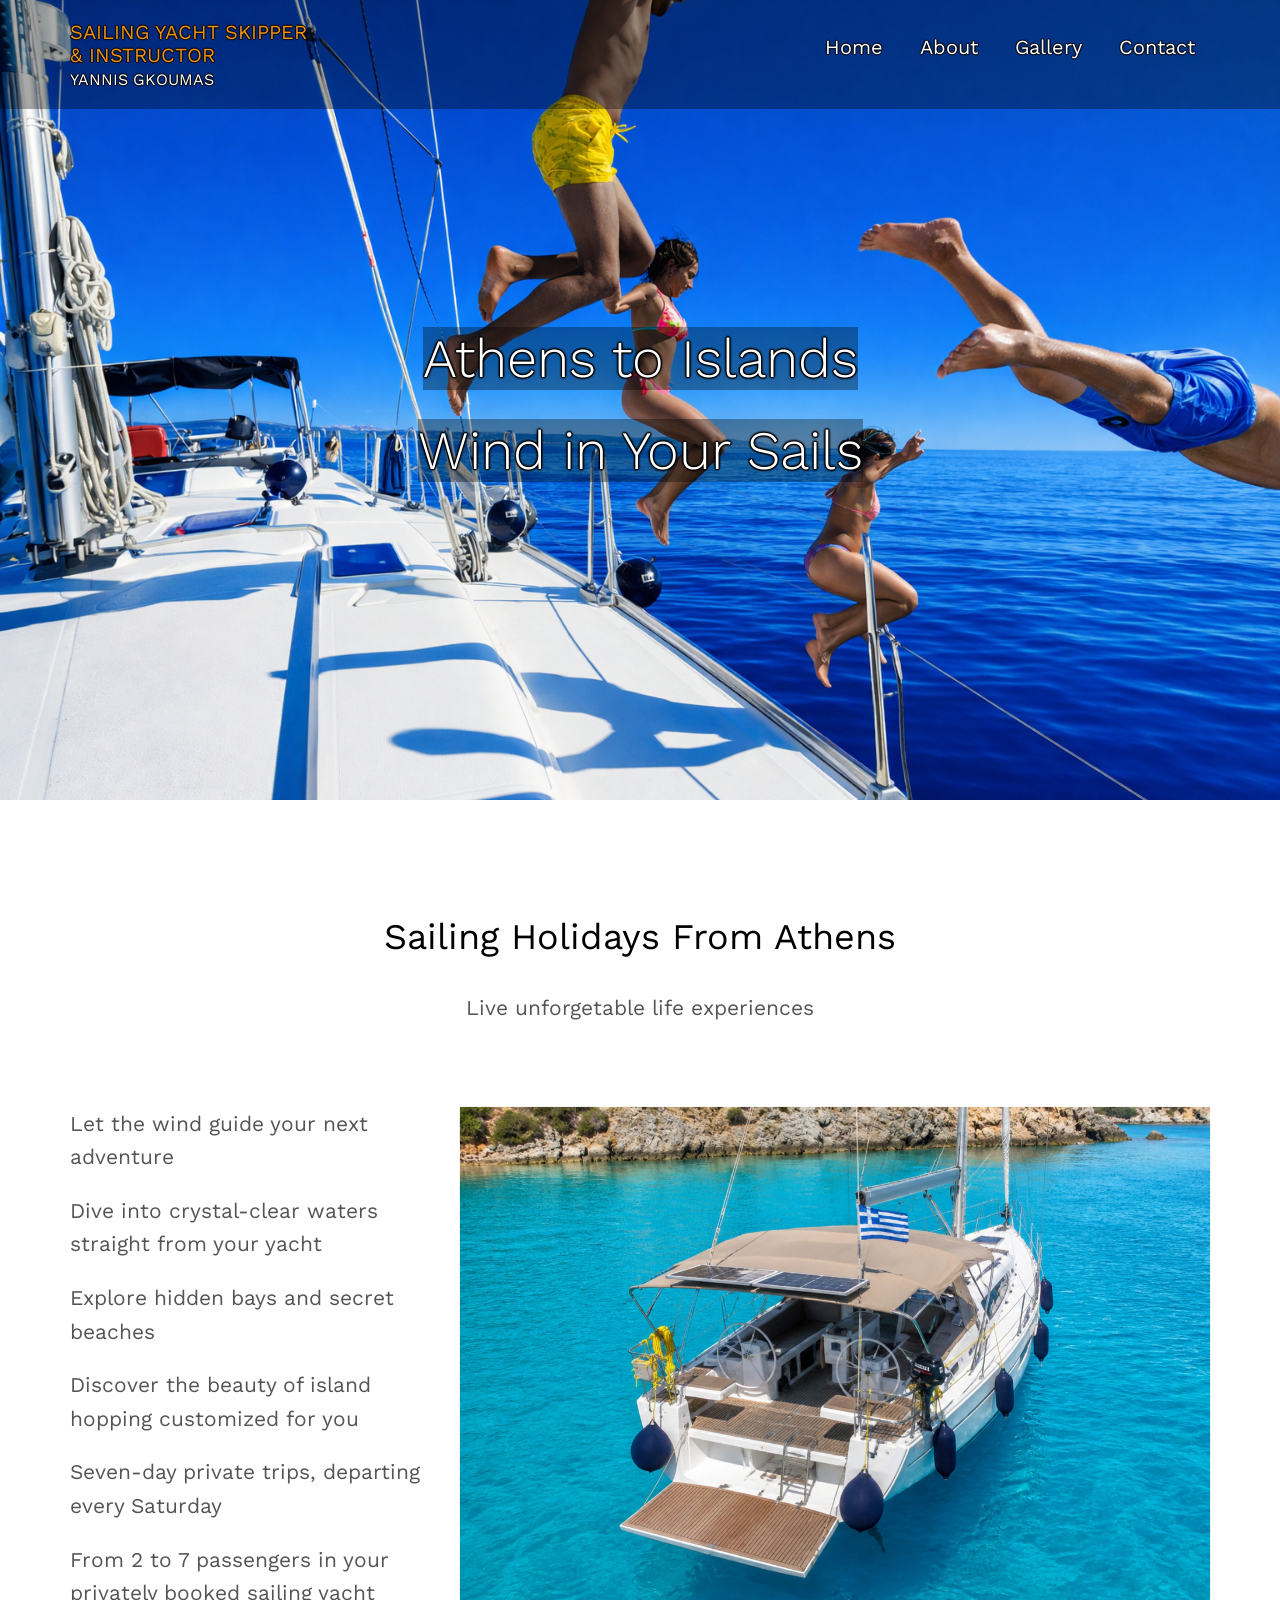
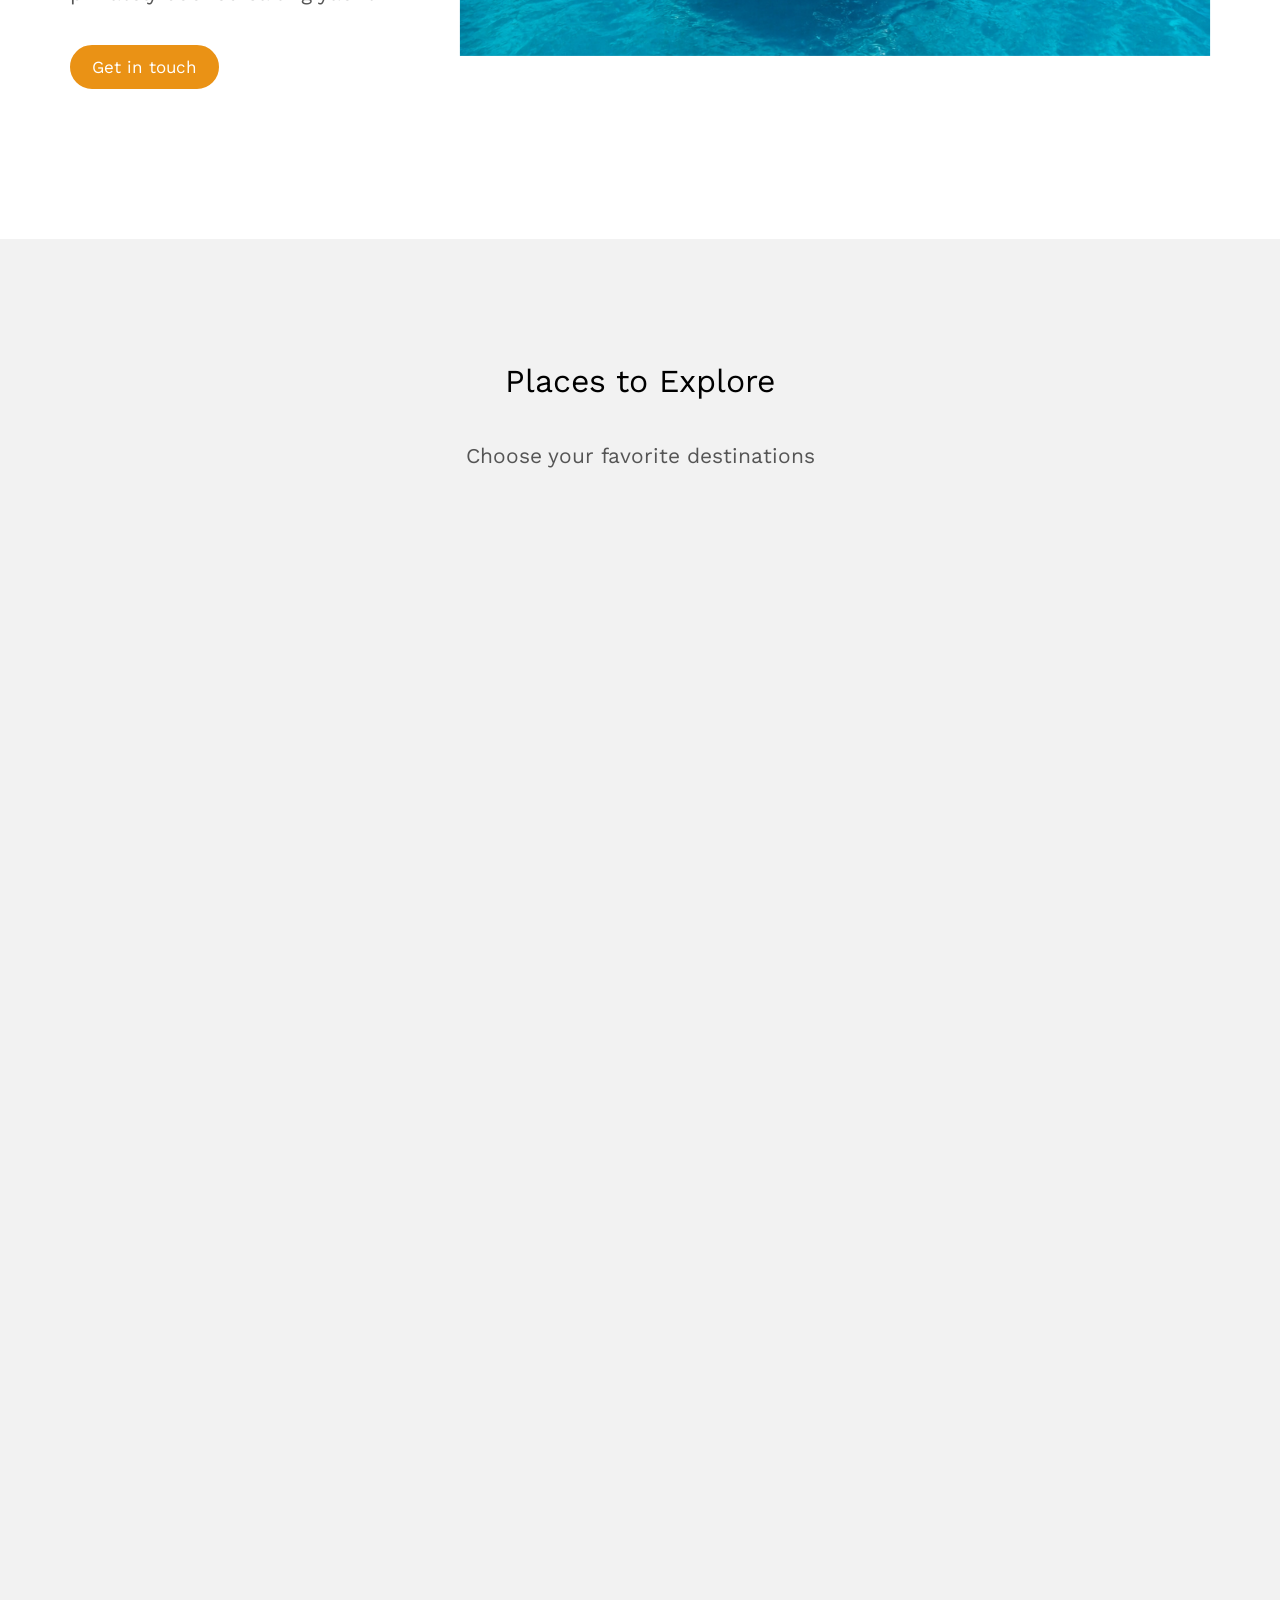
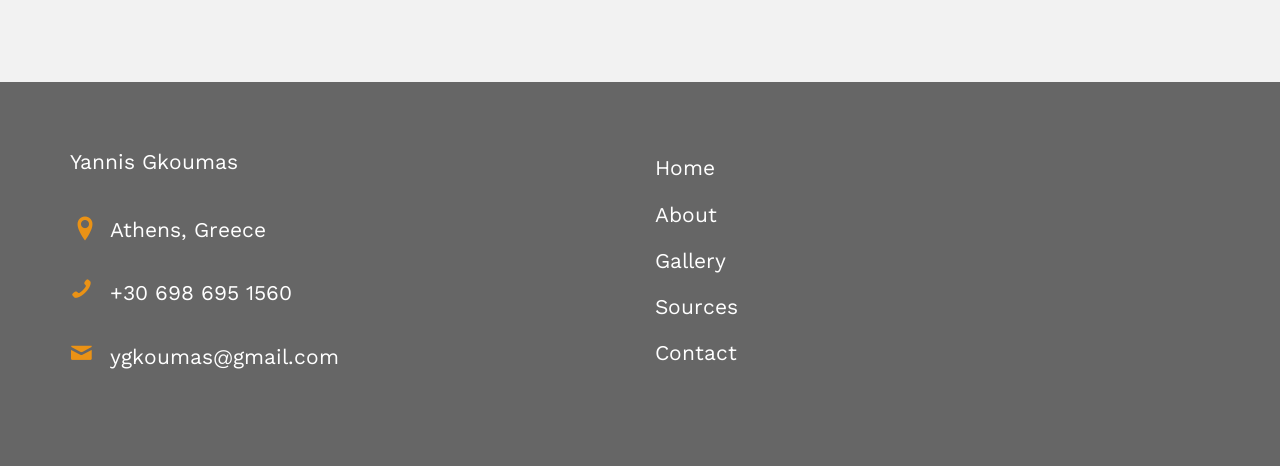
<file: athens-sailing-holidays.html>
<!doctype html>
<html>
  <head>
    <link rel="apple-touch-icon" sizes="180x180" href="/apple-touch-icon.png" />
    <link rel="icon" type="image/png" sizes="32x32" href="/favicon-32x32.png" />
    <link rel="icon" type="image/png" sizes="16x16" href="/favicon-16x16.png" />
    <link rel="manifest" href="/site.webmanifest" />

    <meta charset="utf-8" />
    <title>Sailing Holidays from Athens - Yannis Gkoumas</title>
    <meta content="width=device-width, initial-scale=1" name="viewport" />
    <meta
      content="sailing, yacht charter, catamaran, sailboat, sailing yacht, day skipper, sailing lessons, Alimos, Greece"
      name="keywords"
    />
    <meta content="Yannis Gkoumas" name="author" />
    <meta content="Sailing Holidays Starting from Athens" property="og:title" />
    <meta content="Experience the best sailing holidays from Athens to the beautiful Greek islands." property="og:description" />
    <meta property="og:image" content="images/holidays.jpg" />
    <link
      href="https://fonts.googleapis.com/css?family=Work+Sans:300,400,500,700,800"
      rel="stylesheet"
    />
    <!-- Animate.css -->
    <link href="css/animate.css" rel="stylesheet" />
    <!-- Icomoon Icon Fonts-->
    <link href="css/icomoon.css" rel="stylesheet" />
    <!-- Bootstrap  -->
    <link href="css/bootstrap.css" rel="stylesheet" />
    <!-- Magnific Popup -->
    <link href="css/magnific-popup.css" rel="stylesheet" />
    <!-- Theme style  -->
    <link href="css/style.css" rel="stylesheet" />
    <!-- Modernizr JS -->
    <script src="js/modernizr-2.6.2.min.js"></script>
  </head>
  <!-- Google tag (gtag.js) -->
  <script async src="https://www.googletagmanager.com/gtag/js?id=G-DWHJMBMLZ0"></script>
  <script>
    window.dataLayer = window.dataLayer || [];
    function gtag(){dataLayer.push(arguments);}
    gtag('js', new Date());

    gtag('config', 'G-DWHJMBMLZ0');
  </script>
  <body>
    <div class="fh5co-loader"></div>
    <div id="page">
      <nav class="fh5co-nav" role="navigation">
        <div class="top-menu">
          <div class="container">
            <div class="row">
              <div class="col-xs-4">
                <div id="fh5co-logo">
                  <a href="."
                    >Sailing Yacht Skipper<br />& Instructor<br /><span
                      >Yannis Gkoumas</span
                    ></a
                  >
                </div>
              </div>
              <div class="col-xs-8 text-right menu-1">
                <ul>
                  <li><a href=".">Home</a></li>
                  <li><a href="about.html">About</a></li>
                  <li><a href="gallery.html">Gallery</a></li>
                  <li><a href="contact.html">Contact</a></li>
                </ul>
              </div>
            </div>
          </div>
        </div>
      </nav>
      <header
        class="fh5co-cover"
        data-stellar-background-ratio="0.5"
        id="fh5co-header"
        role="banner"
        style="background-image: url(images/holidays.jpg)"
      >
        <div class="container">
          <div class="row">
            <div class="col-md-8 col-md-offset-2 text-center">
              <div class="display-t">
                <div
                  class="display-tc animate-box"
                  data-animate-effect="fadeIn"
                >
                  <h1 style="margin-bottom: 90px; line-height: 1.7em">
                    <span
                      >Athens to Islands<br>
                      Wind in Your Sails
                    </span
                    >
                  </h1>
                </div>
              </div>
            </div>
          </div>
        </div>
      </header>
      <div class="fh5co-bg-section" id="fh5co-explore">
        <div class="middle-ware-container">
          <div class="container">
            <div class="row animate-box">
              <div class="col-md-6 col-md-offset-3 text-center fh5co-heading">
                <h1>Sailing Holidays From Athens</h1>
                <p>Live unforgetable life experiences</p>
              </div>
            </div>
          </div>
          <div class="fh5co-explore fh5co-explore1">
            <div class="container">
              <div class="row">
                <div class="col-md-8 col-md-push-4 animate-box">
                  <img
                    alt="holidays"
                    class="img-responsive"
                    src="images/athens-sailing-holidays.jpg"
                  />
                </div>
                <div class="col-md-4 col-md-pull-8 animate-box">
                  <div class="mt">
                    <p>Let the wind guide your next adventure</p>
                    <p>
                      Dive into crystal-clear waters straight from your yacht
                    </p>
                    <p>Explore hidden bays and secret beaches</p>
                    <p>Discover the beauty of island hopping customized for you</p>
                    <p>Seven-day private trips, departing every Saturday</p>
                    <p>From 2 to 7 passengers in your privately booked sailing yacht</p>
                    <p>
                      <a
                        class="btn btn-primary"
                        href="contact.html?subject=athensSailing"
                        >Get in touch</a
                      >
                    </p>
                  </div>
                </div>
              </div>
            </div>
          </div>
        </div>
        <div>
          <div class="container">
            <div class="row animate-box">
              <div class="col-md-6 col-md-offset-3 text-center fh5co-heading">
                <h2>Places to Explore</h2>
                <p>Choose your favorite destinations</p>
              </div>
            </div>
          </div>
          <div class="fh5co-explore">
            <div class="container">
              <div class="row">
                <div class="col-md-8 animate-box">
                  <img
                    alt="training"
                    class="img-responsive"
                    src="images/saronikos-map.jpg"
                  />
                </div>
                <div class="col-md-4 animate-box">
                  <div class="mt">
                    <p>Sail through crystal-clear blue waters</p>
                    <p>Discover the timeless charm of the Saronic Islands</p>
                    <p>Secluded bays, whitewashed villages, ancient history and unforgettable sunsets await at every stop</p>
                    <p>
                      <a
                        class="btn btn-primary"
                        href="contact.html?subject=athensSailing"
                        >Get in touch</a
                      >
                    </p>
                  </div>
                </div>
              </div>
            </div>
          </div>
        </div>
      </div>
      <footer id="fh5co-footer" role="contentinfo" >
        <div class="container">
          <div class="row row-pb-md">
            <div
              class="col-md-6 col-sm-6 col-xs-12 fh5co-widget fh5co-contact-info"
            >
              Yannis Gkoumas<br /><br />
              <ul class="fh5co-footer-links">
                <li class="address">Athens, Greece</li>
                <li class="phone">+30 698 695 1560</li>
                <li class="email">ygkoumas@gmail.com</li>
              </ul>
            </div>
            <div class="col-md-6 col-sm-6 col-xs-12 footer-menu">
              <ul class="fh5co-footer-links">
                <li><a href=".">Home</a></li>
                <li><a href="about.html">About</a></li>
                <li><a href="gallery.html">Gallery</a></li>
                <li><a href="sources.html">Sources</a></li>
                <li><a href="contact.html">Contact</a></li>
              </ul>
            </div>
          </div>
        </div>
      </footer>
    </div>
    <!-- jQuery -->
    <script
      src="https://code.jquery.com/jquery-2.2.4.min.js"
      integrity="sha256-BbhdlvQf/xTY9gja0Dq3HiwQF8LaCRTXxZKRutelT44="
      crossorigin="anonymous"
    ></script>
    <!-- jQuery Easing -->
    <script src="js/jquery.easing.1.3.js"></script>
    <!-- Bootstrap -->
    <script src="js/bootstrap.min.js"></script>
    <!-- Waypoints -->
    <script src="js/jquery.waypoints.min.js"></script>
    <!-- Stellar Parallax -->
    <script src="js/jquery.stellar.min.js"></script>
    <!-- countTo -->
    <script src="js/jquery.countTo.js"></script>
    <!-- Magnific Popup -->
    <script src="js/jquery.magnific-popup.min.js"></script>
    <script src="js/magnific-popup-options.js"></script>
    <!-- Main -->
    <script src="js/main.js"></script>
  </body>
</html>
</file>
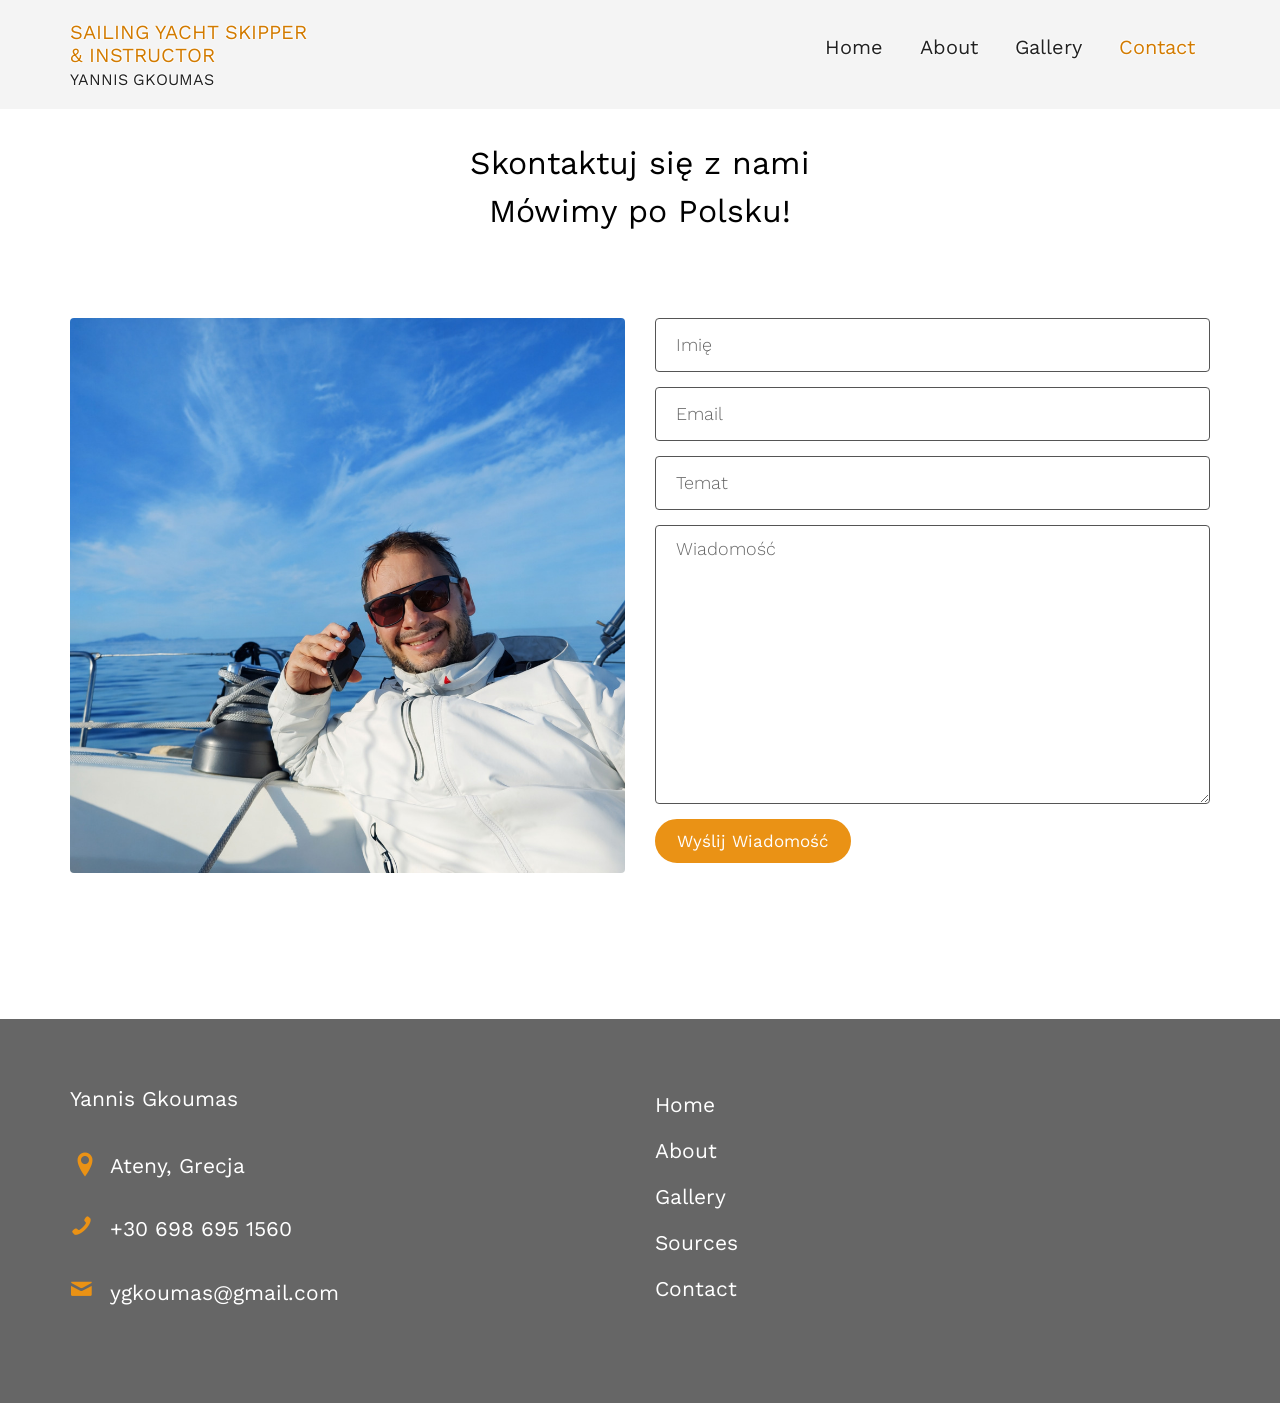
<file: contact-pl.html>
<!doctype html>
<html>
  <head>
    <link rel="apple-touch-icon" sizes="180x180" href="/apple-touch-icon.png" />
    <link rel="icon" type="image/png" sizes="32x32" href="/favicon-32x32.png" />
    <link rel="icon" type="image/png" sizes="16x16" href="/favicon-16x16.png" />
    <link rel="manifest" href="/site.webmanifest" />

    <meta charset="utf-8" />
    <title>Contact - Yannis Gkoumas - Sailing Yacht Skipper & Instructor</title>
    <meta content="width=device-width, initial-scale=1" name="viewport" />
    <meta
      content="sailing, yacht charter, catamaran, sailboat, sailing yacht, day skipper, sailing lessons, Alimos, Greece"
      name="keywords"
    />
    <meta content="Yannis Gkoumas" name="author" />
    <meta content="" property="og:title" />
    <meta content="" property="og:description" />

    <link
      href="https://fonts.googleapis.com/css?family=Work+Sans:300,400,500,700,800"
      rel="stylesheet"
    />
    <!-- Animate.css -->
    <link href="css/animate.css" rel="stylesheet" />
    <!-- Icomoon Icon Fonts-->
    <link href="css/icomoon.css" rel="stylesheet" />
    <!-- Bootstrap  -->
    <link href="css/bootstrap.css" rel="stylesheet" />
    <!-- Magnific Popup -->
    <link href="css/magnific-popup.css" rel="stylesheet" />
    <!-- Theme style  -->
    <link href="css/style.css" rel="stylesheet" />
    <!-- Modernizr JS -->
    <script src="js/modernizr-2.6.2.min.js"></script>
  </head>
  <!-- Google tag (gtag.js) -->
  <script async src="https://www.googletagmanager.com/gtag/js?id=G-DWHJMBMLZ0"></script>
  <script>
    window.dataLayer = window.dataLayer || [];
    function gtag(){dataLayer.push(arguments);}
    gtag('js', new Date());

    gtag('config', 'G-DWHJMBMLZ0');
  </script>
  <body id="light-page" class="light-page">
    <div class="fh5co-loader"></div>
    <div id="page">
      <nav class="fh5co-nav" role="navigation">
        <div class="top-menu">
          <div class="container">
            <div class="row">
              <div class="col-xs-4">
                <div id="fh5co-logo">
                  <a href="."
                    >Sailing Yacht Skipper<br />& Instructor<br /><span
                      >Yannis Gkoumas</span
                    ></a
                  >
                </div>
              </div>
              <div class="col-xs-8 text-right menu-1">
                <ul>
                  <li><a href=".">Home</a></li>
                  <li><a href="about.html">About</a></li>
                  <li><a href="gallery.html">Gallery</a></li>
                  <li class="active"><a href="contact.html">Contact</a></li>
                </ul>
              </div>
            </div>
          </div>
        </div>
      </nav>

      <div id="fh5co-contact">
        <div class="container">
          <div class="row animate-box">
            <div
              class="col-md-6 col-md-offset-3 text-center fh5co-heading"
              style="margin-bottom: 3em; margin-top: 1em"
            >
              <h2>Skontaktuj się z nami<br>
              Mówimy po Polsku!</h2>
            </div>
          </div>
        </div>

        <div class="container">
          <div class="row">
            <div class="col-md-6 animate-box" style="padding-bottom: 20px">
              <img
                alt="contact"
                style="border-radius: 4px"
                class="img-responsive"
                src="images/contact.jpg"
              />
            </div>
            <div class="col-md-6 animate-box">
              <!-- Include Forminit SDK -->
              <script src="https://forminit.com/sdk/v1/forminit.js"></script>

              <form id="contact-form" autocomplete="off" method="get">
                <div class="row form-group">
                  <div class="col-md-12">
                    <!-- <label for="email">Email</label> -->
                    <input
                      type="text"
                      name="fi-sender-firstName"
                      id="name"
                      class="form-control"
                      placeholder="Imię"
                    />
                  </div>
                </div>

                <div class="row form-group">
                  <div class="col-md-12">
                    <!-- <label for="email">Email</label> -->
                    <input
                      type="text"
                      name="fi-sender-email"
                      id="email"
                      class="form-control"
                      placeholder="Email"
                      required
                    />
                  </div>
                </div>

                <div class="row form-group">
                  <div class="col-md-12">
                    <!-- <label for="subject">Subject</label> -->
                    <input
                      type="text"
                      name="fi-sender-lastName"
                      id="subject"
                      class="form-control"
                      placeholder="Temat"
                    />
                  </div>
                </div>

                <div class="row form-group">
                  <div class="col-md-12">
                    <!-- <label for="message">Message</label> -->
                    <textarea
                      name="fi-text-message"
                      id="message"
                      cols="30"
                      rows="10"
                      class="form-control"
                      placeholder="Wiadomość"
                    ></textarea>
                  </div>
                </div>
                <div id="result">
                  <img style="display: none" src="images/loader.gif" /><span
                    style="
                      display: none;
                      font-size: 25px;
                      background: #00c916;
                      color: white;
                      padding: 15px;
                      margin-bottom: 10px;
                      border-radius: 6px;
                    "
                  ></span>
                </div>
                <div class="form-group">
                  <button type="submit" class="btn btn-primary">
                    Wyślij Wiadomość
                  </button>
                </div>
              </form>

              <script>
                const forminit = new Forminit();
                const FORM_ID = "h9kzymhmj09";

                document
                  .getElementById("contact-form")
                  .addEventListener("submit", async (e) => {
                    e.preventDefault();

                    const result = document.getElementById("result");
                    const loadingImg = result.getElementsByTagName("img")[0];
                    const resultText = result.getElementsByTagName("span")[0];
                    resultText.textContent = "";
                    resultText.style.display = "none";
                    loadingImg.style.display = "block";

                    const formData = new FormData(e.target);
                    const { data, error } = await forminit.submit(
                      FORM_ID,
                      formData,
                    );

                    loadingImg.style.display = "none";
                    resultText.style.display = "block";
                    if (error) {
                      resultText.textContent = error.message;
                      return;
                    }

                    resultText.innerHTML =
                      "SUKCES!! <br>Nasz kapitan otrzymał wiadomość.";
                    e.target.reset();
                  });
              </script>
              <script>
                (function () {
                  // Set subjects map:
                  const subjectMap = {
                    athensSailingPl: "Wakacje pod żaglami z Aten",
                    athensSailing: "Sailing Holidays From Athens",
                    holidays: "Sailing Holidays",
                    training: "Yacht Training",
                    delivery: "Yacht Delivery",
                  };

                  // Get URL parameters
                  const params = new URLSearchParams(window.location.search);

                  // Get "subject" value
                  const subjectKey = params.get("subject");
                  let subject = undefined;
                  if (subjectKey) {
                    subject = subjectMap[subjectKey];
                  }
                  // If it exists, put it into the input field
                  if (subject) {
                    document.getElementById("subject").value = subject;
                  }
                })();
              </script>
            </div>
          </div>
        </div>
      </div>

      <footer id="fh5co-footer" role="contentinfo">
        <div class="container">
          <div class="row row-pb-md">
            <div
              class="col-md-6 col-sm-6 col-xs-12 fh5co-widget fh5co-contact-info"
            >
              Yannis Gkoumas<br /><br />
              <ul class="fh5co-footer-links">
                <li class="address">Ateny, Grecja</li>
                <li class="phone">+30 698 695 1560</li>
                <li class="email">ygkoumas@gmail.com</li>
              </ul>
            </div>
            <div class="col-md-6 col-sm-6 col-xs-12 footer-menu">
              <ul class="fh5co-footer-links">
                <li><a href=".">Home</a></li>
                <li><a href="about.html">About</a></li>
                <li><a href="gallery.html">Gallery</a></li>
                <li><a href="sources.html">Sources</a></li>
                <li><a href="contact.html">Contact</a></li>
              </ul>
            </div>
          </div>
        </div>
      </footer>
    </div>
    <!-- jQuery -->
    <script
      src="https://code.jquery.com/jquery-2.2.4.min.js"
      integrity="sha256-BbhdlvQf/xTY9gja0Dq3HiwQF8LaCRTXxZKRutelT44="
      crossorigin="anonymous"
    ></script>
    <!-- jQuery Easing -->
    <script src="js/jquery.easing.1.3.js"></script>
    <!-- Bootstrap -->
    <script src="js/bootstrap.min.js"></script>
    <!-- Waypoints -->
    <script src="js/jquery.waypoints.min.js"></script>
    <!-- Stellar Parallax -->
    <script src="js/jquery.stellar.min.js"></script>
    <!-- countTo -->
    <script src="js/jquery.countTo.js"></script>
    <!-- Magnific Popup -->
    <script src="js/jquery.magnific-popup.min.js"></script>
    <script src="js/magnific-popup-options.js"></script>
    <!-- Main -->
    <script src="js/main.js"></script>
  </body>
</html>
</file>
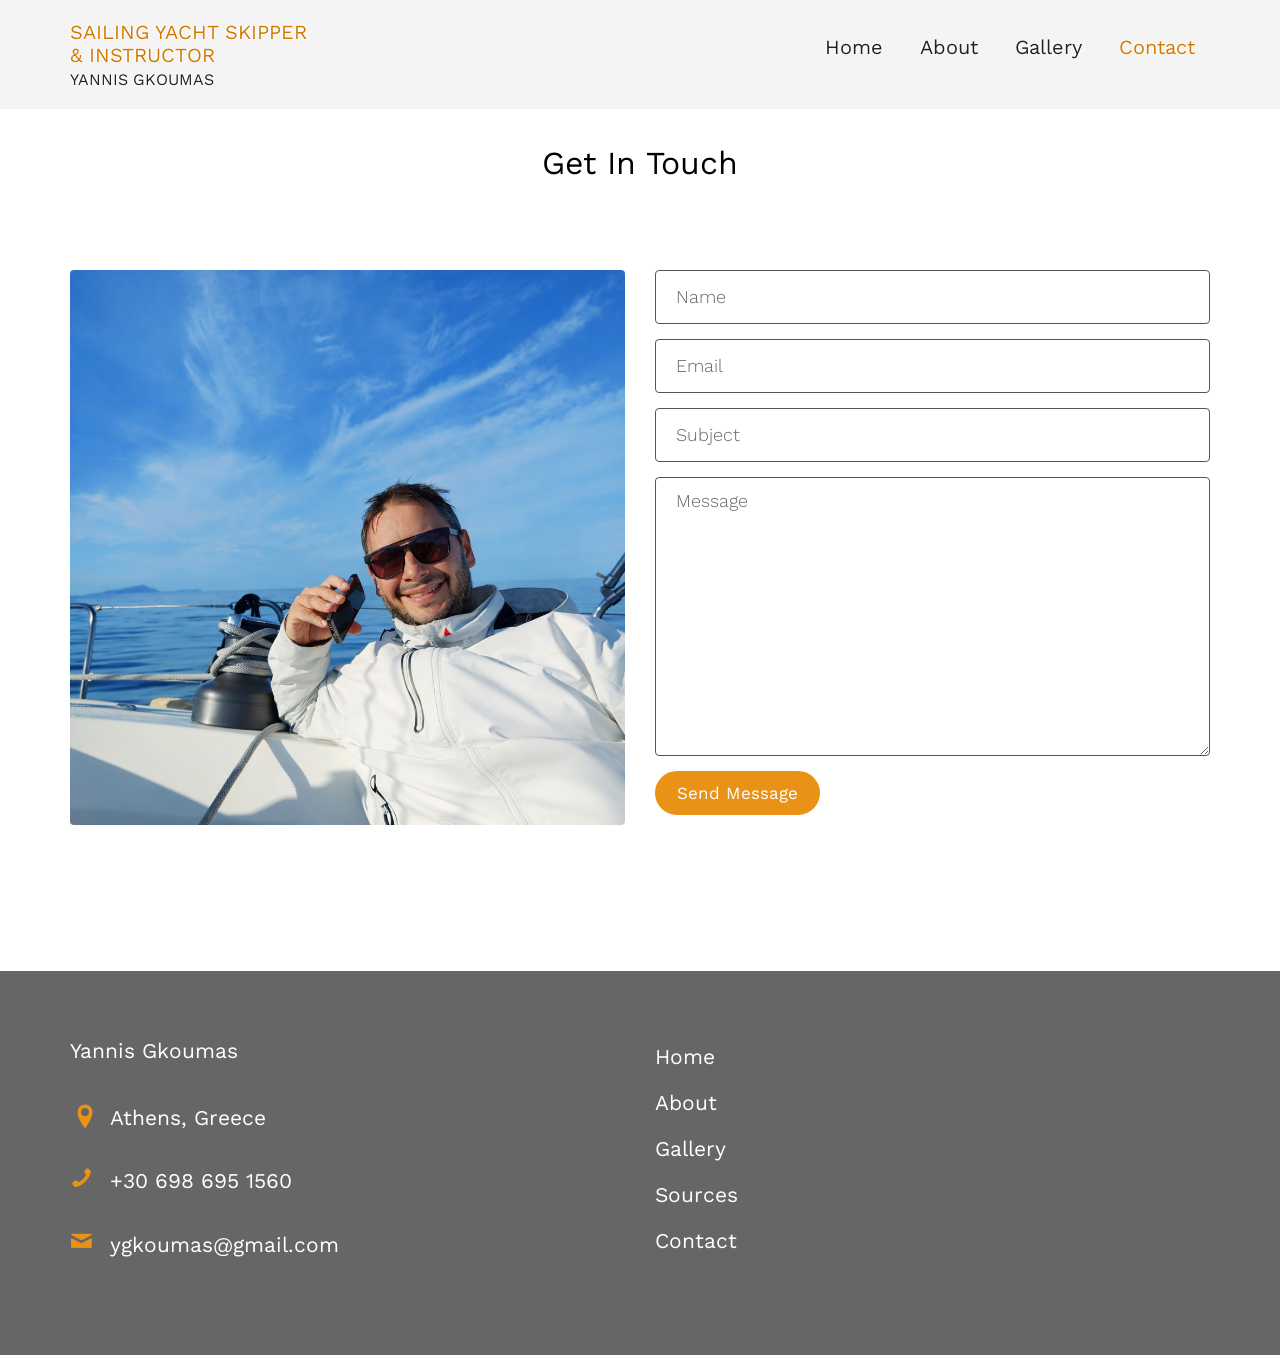
<file: contact.html>
<!doctype html>
<html>
  <head>
    <link rel="apple-touch-icon" sizes="180x180" href="/apple-touch-icon.png" />
    <link rel="icon" type="image/png" sizes="32x32" href="/favicon-32x32.png" />
    <link rel="icon" type="image/png" sizes="16x16" href="/favicon-16x16.png" />
    <link rel="manifest" href="/site.webmanifest" />

    <meta charset="utf-8" />
    <title>Contact - Yannis Gkoumas - Sailing Yacht Skipper & Instructor</title>
    <meta content="width=device-width, initial-scale=1" name="viewport" />
    <meta
      content="sailing, yacht charter, catamaran, sailboat, sailing yacht, day skipper, sailing lessons, Alimos, Greece"
      name="keywords"
    />
    <meta content="Yannis Gkoumas" name="author" />
    <meta content="" property="og:title" />
    <meta content="" property="og:description" />

    <link
      href="https://fonts.googleapis.com/css?family=Work+Sans:300,400,500,700,800"
      rel="stylesheet"
    />
    <!-- Animate.css -->
    <link href="css/animate.css" rel="stylesheet" />
    <!-- Icomoon Icon Fonts-->
    <link href="css/icomoon.css" rel="stylesheet" />
    <!-- Bootstrap  -->
    <link href="css/bootstrap.css" rel="stylesheet" />
    <!-- Magnific Popup -->
    <link href="css/magnific-popup.css" rel="stylesheet" />
    <!-- Theme style  -->
    <link href="css/style.css" rel="stylesheet" />
    <!-- Modernizr JS -->
    <script src="js/modernizr-2.6.2.min.js"></script>
  </head>
  <!-- Google tag (gtag.js) -->
  <script async src="https://www.googletagmanager.com/gtag/js?id=G-DWHJMBMLZ0"></script>
  <script>
    window.dataLayer = window.dataLayer || [];
    function gtag(){dataLayer.push(arguments);}
    gtag('js', new Date());

    gtag('config', 'G-DWHJMBMLZ0');
  </script>
  <body id="light-page" class="light-page">
    <div class="fh5co-loader"></div>
    <div id="page">
      <nav class="fh5co-nav" role="navigation">
        <div class="top-menu">
          <div class="container">
            <div class="row">
              <div class="col-xs-4">
                <div id="fh5co-logo">
                  <a href="."
                    >Sailing Yacht Skipper<br />& Instructor<br /><span
                      >Yannis Gkoumas</span
                    ></a
                  >
                </div>
              </div>
              <div class="col-xs-8 text-right menu-1">
                <ul>
                  <li><a href=".">Home</a></li>
                  <li><a href="about.html">About</a></li>
                  <li><a href="gallery.html">Gallery</a></li>
                  <li class="active"><a href="contact.html">Contact</a></li>
                </ul>
              </div>
            </div>
          </div>
        </div>
      </nav>

      <div id="fh5co-contact">
        <div class="container">
          <div class="row animate-box">
            <div
              class="col-md-6 col-md-offset-3 text-center fh5co-heading"
              style="margin-bottom: 3em; margin-top: 1em"
            >
              <h2>Get In Touch</h2>
            </div>
          </div>
        </div>

        <div class="container">
          <div class="row">
            <div class="col-md-6 animate-box" style="padding-bottom: 20px">
              <img
                alt="contact"
                style="border-radius: 4px"
                class="img-responsive"
                src="images/contact.jpg"
              />
            </div>
            <div class="col-md-6 animate-box">
              <!-- Include Forminit SDK -->
              <script src="https://forminit.com/sdk/v1/forminit.js"></script>

              <form id="contact-form" autocomplete="off" method="get">
                <div class="row form-group">
                  <div class="col-md-12">
                    <!-- <label for="email">Email</label> -->
                    <input
                      type="text"
                      name="fi-sender-firstName"
                      id="name"
                      class="form-control"
                      placeholder="Name"
                    />
                  </div>
                </div>

                <div class="row form-group">
                  <div class="col-md-12">
                    <!-- <label for="email">Email</label> -->
                    <input
                      type="text"
                      name="fi-sender-email"
                      id="email"
                      class="form-control"
                      placeholder="Email"
                      required
                    />
                  </div>
                </div>

                <div class="row form-group">
                  <div class="col-md-12">
                    <!-- <label for="subject">Subject</label> -->
                    <input
                      type="text"
                      name="fi-sender-lastName"
                      id="subject"
                      class="form-control"
                      placeholder="Subject"
                    />
                  </div>
                </div>

                <div class="row form-group">
                  <div class="col-md-12">
                    <!-- <label for="message">Message</label> -->
                    <textarea
                      name="fi-text-message"
                      id="message"
                      cols="30"
                      rows="10"
                      class="form-control"
                      placeholder="Message"
                    ></textarea>
                  </div>
                </div>
                <div id="result">
                  <img style="display: none" src="images/loader.gif" /><span
                    style="
                      display: none;
                      font-size: 25px;
                      background: #00c916;
                      color: white;
                      padding: 15px;
                      margin-bottom: 10px;
                      border-radius: 6px;
                    "
                  ></span>
                </div>
                <div class="form-group">
                  <button type="submit" class="btn btn-primary">
                    Send Message
                  </button>
                </div>
              </form>

              <script>
                const forminit = new Forminit();
                const FORM_ID = "h9kzymhmj09";

                document
                  .getElementById("contact-form")
                  .addEventListener("submit", async (e) => {
                    e.preventDefault();

                    const result = document.getElementById("result");
                    const loadingImg = result.getElementsByTagName("img")[0];
                    const resultText = result.getElementsByTagName("span")[0];
                    resultText.textContent = "";
                    resultText.style.display = "none";
                    loadingImg.style.display = "block";

                    const formData = new FormData(e.target);
                    const { data, error } = await forminit.submit(
                      FORM_ID,
                      formData,
                    );

                    loadingImg.style.display = "none";
                    resultText.style.display = "block";
                    if (error) {
                      resultText.textContent = error.message;
                      return;
                    }

                    resultText.innerHTML =
                      "SUCCESS!! <br>We’ve got your message in our captain’s log.";
                    e.target.reset();
                  });
              </script>
              <script>
                (function () {
                  // Set subjects map:
                  const subjectMap = {
                    athensSailing: "Sailing Holidays From Athens",
                    holidays: "Sailing Holidays",
                    training: "Yacht Training",
                    delivery: "Yacht Delivery",
                  };

                  // Get URL parameters
                  const params = new URLSearchParams(window.location.search);

                  // Get "subject" value
                  const subjectKey = params.get("subject");
                  let subject = undefined;
                  if (subjectKey) {
                    subject = subjectMap[subjectKey];
                  }
                  // If it exists, put it into the input field
                  if (subject) {
                    document.getElementById("subject").value = subject;
                  }
                })();
              </script>
            </div>
          </div>
        </div>
      </div>

      <footer id="fh5co-footer" role="contentinfo">
        <div class="container">
          <div class="row row-pb-md">
            <div
              class="col-md-6 col-sm-6 col-xs-12 fh5co-widget fh5co-contact-info"
            >
              Yannis Gkoumas<br /><br />
              <ul class="fh5co-footer-links">
                <li class="address">Athens, Greece</li>
                <li class="phone">+30 698 695 1560</li>
                <li class="email">ygkoumas@gmail.com</li>
              </ul>
            </div>
            <div class="col-md-6 col-sm-6 col-xs-12 footer-menu">
              <ul class="fh5co-footer-links">
                <li><a href=".">Home</a></li>
                <li><a href="about.html">About</a></li>
                <li><a href="gallery.html">Gallery</a></li>
                <li><a href="sources.html">Sources</a></li>
                <li><a href="contact.html">Contact</a></li>
              </ul>
            </div>
          </div>
        </div>
      </footer>
    </div>
    <!-- jQuery -->
    <script
      src="https://code.jquery.com/jquery-2.2.4.min.js"
      integrity="sha256-BbhdlvQf/xTY9gja0Dq3HiwQF8LaCRTXxZKRutelT44="
      crossorigin="anonymous"
    ></script>
    <!-- jQuery Easing -->
    <script src="js/jquery.easing.1.3.js"></script>
    <!-- Bootstrap -->
    <script src="js/bootstrap.min.js"></script>
    <!-- Waypoints -->
    <script src="js/jquery.waypoints.min.js"></script>
    <!-- Stellar Parallax -->
    <script src="js/jquery.stellar.min.js"></script>
    <!-- countTo -->
    <script src="js/jquery.countTo.js"></script>
    <!-- Magnific Popup -->
    <script src="js/jquery.magnific-popup.min.js"></script>
    <script src="js/magnific-popup-options.js"></script>
    <!-- Main -->
    <script src="js/main.js"></script>
  </body>
</html>
</file>
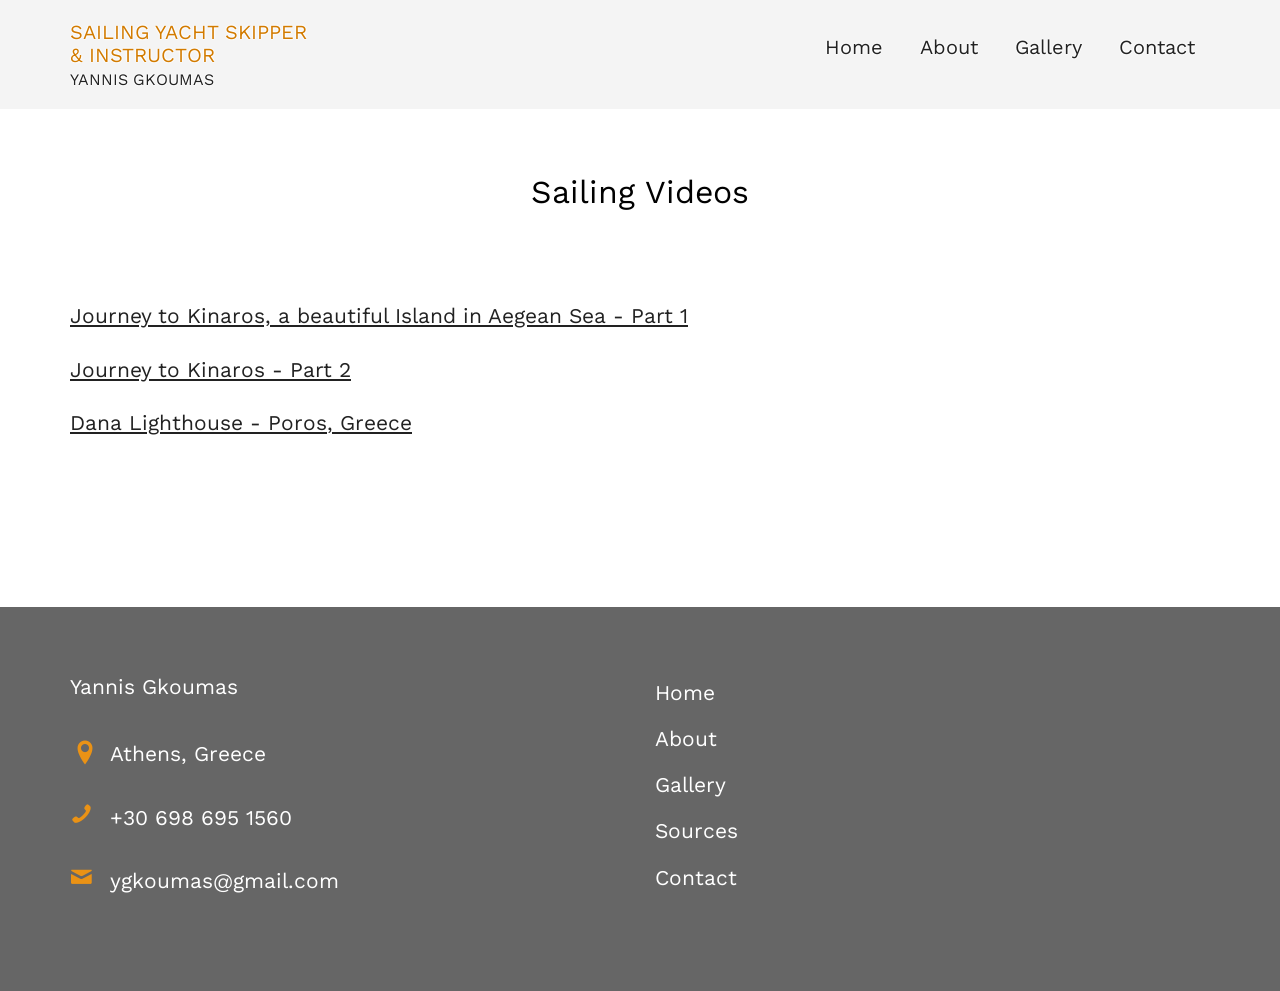
<file: sailing-videos.html>
<!DOCTYPE html>
<html>
  <head>
    <link rel="apple-touch-icon" sizes="180x180" href="/apple-touch-icon.png" />
    <link rel="icon" type="image/png" sizes="32x32" href="/favicon-32x32.png" />
    <link rel="icon" type="image/png" sizes="16x16" href="/favicon-16x16.png" />
    <link rel="manifest" href="/site.webmanifest" />

    <meta charset="utf-8" />
    <title>Sailing Videos - Yannis Gkoumas</title>
    <meta content="width=device-width, initial-scale=1" name="viewport" />
    <meta
      content="sailing, yacht charter, catamaran, sailboat, sailing yacht, day skipper, sailing lessons, Alimos, Greece"
      name="keywords"
    />
    <meta content="Yannis Gkoumas" name="author" />
    <meta content="" property="og:title" />
    <meta content="" property="og:description" />

    <link
      href="https://fonts.googleapis.com/css?family=Work+Sans:300,400,500,700,800"
      rel="stylesheet"
    />
    <!-- Animate.css -->
    <link href="css/animate.css" rel="stylesheet" />
    <!-- Icomoon Icon Fonts-->
    <link href="css/icomoon.css" rel="stylesheet" />
    <!-- Bootstrap  -->
    <link href="css/bootstrap.css" rel="stylesheet" />
    <!-- Magnific Popup -->
    <link href="css/magnific-popup.css" rel="stylesheet" />
    <!-- Theme style  -->
    <link href="css/style.css" rel="stylesheet" />
    <!-- Modernizr JS -->
    <script src="js/modernizr-2.6.2.min.js"></script>
  </head>
  <!-- Google tag (gtag.js) -->
  <script async src="https://www.googletagmanager.com/gtag/js?id=G-DWHJMBMLZ0"></script>
  <script>
    window.dataLayer = window.dataLayer || [];
    function gtag(){dataLayer.push(arguments);}
    gtag('js', new Date());

    gtag('config', 'G-DWHJMBMLZ0');
  </script>
  <body id="light-page" class="light-page">
    <div class="fh5co-loader"></div>
    <div id="page">
      <nav class="fh5co-nav" role="navigation">
        <div class="top-menu">
          <div class="container">
            <div class="row">
              <div class="col-xs-4">
                <div id="fh5co-logo">
                  <a href="."
                    >Sailing Yacht Skipper<br />& Instructor<br /><span
                      >Yannis Gkoumas</span
                    ></a
                  >
                </div>
              </div>
              <div class="col-xs-8 text-right menu-1">
                <ul>
                  <li><a href=".">Home</a></li>
                  <li><a href="about.html">About</a></li>
                  <li><a href="gallery.html">Gallery</a></li>
                  <li><a href="contact.html">Contact</a></li>
                </ul>
              </div>
            </div>
          </div>
        </div>
      </nav>

      <div id="fh5co-links">
        <div class="container">
          <div class="row animate-box">
            <div
              class="col-md-6 col-md-offset-3 text-center fh5co-heading"
              style="margin-bottom: 3em; margin-top: 1em"
            >
              <h2>Sailing Videos</h2>
            </div>
          </div>
        </div>
        <div class="container">
          <p>
            <a href="https://youtu.be/GPs1-1rtcuc?si=ZYp1XkkS8lFhmTPJ"
              >Journey to Kinaros, a beautiful Island in Aegean Sea - Part 1</a
            >
          </p>
          <p>
            <a href="https://youtu.be/SWSQ7zbowFs?si=pSOXaRpy1Aga_MZv"
              >Journey to Kinaros - Part 2</a
            >
          </p>
          <p>
            <a href="https://youtu.be/WnDorB1ZzRQ?si=nwI3ZD0TlY9ogOlN"
              >Dana Lighthouse - Poros, Greece</a
            >
          </p>
        </div>
      </div>

      <footer id="fh5co-footer" role="contentinfo">
        <div class="container">
          <div class="row row-pb-md">
            <div
              class="col-md-6 col-sm-6 col-xs-12 fh5co-widget fh5co-contact-info"
            >
              Yannis Gkoumas<br /><br />
              <ul class="fh5co-footer-links">
                <li class="address">Athens, Greece</li>
                <li class="phone">+30 698 695 1560</li>
                <li class="email">ygkoumas@gmail.com</li>
              </ul>
            </div>
            <div class="col-md-6 col-sm-6 col-xs-12 footer-menu">
              <ul class="fh5co-footer-links">
                <li><a href=".">Home</a></li>
                <li><a href="about.html">About</a></li>
				<li><a href="gallery.html">Gallery</a></li>
                <li><a href="sources.html">Sources</a></li>
                <li><a href="contact.html">Contact</a></li>
              </ul>
            </div>
          </div>
        </div>
      </footer>
    </div>
    <!-- jQuery -->
    <script
      src="https://code.jquery.com/jquery-2.2.4.min.js"
      integrity="sha256-BbhdlvQf/xTY9gja0Dq3HiwQF8LaCRTXxZKRutelT44="
      crossorigin="anonymous"
    ></script>
    <!-- jQuery Easing -->
    <script src="js/jquery.easing.1.3.js"></script>
    <!-- Bootstrap -->
    <script src="js/bootstrap.min.js"></script>
    <!-- Waypoints -->
    <script src="js/jquery.waypoints.min.js"></script>
    <!-- Stellar Parallax -->
    <script src="js/jquery.stellar.min.js"></script>
    <!-- countTo -->
    <script src="js/jquery.countTo.js"></script>
    <!-- Magnific Popup -->
    <script src="js/jquery.magnific-popup.min.js"></script>
    <script src="js/magnific-popup-options.js"></script>
    <!-- Main -->
    <script src="js/main.js"></script>
  </body>
</html>
</file>
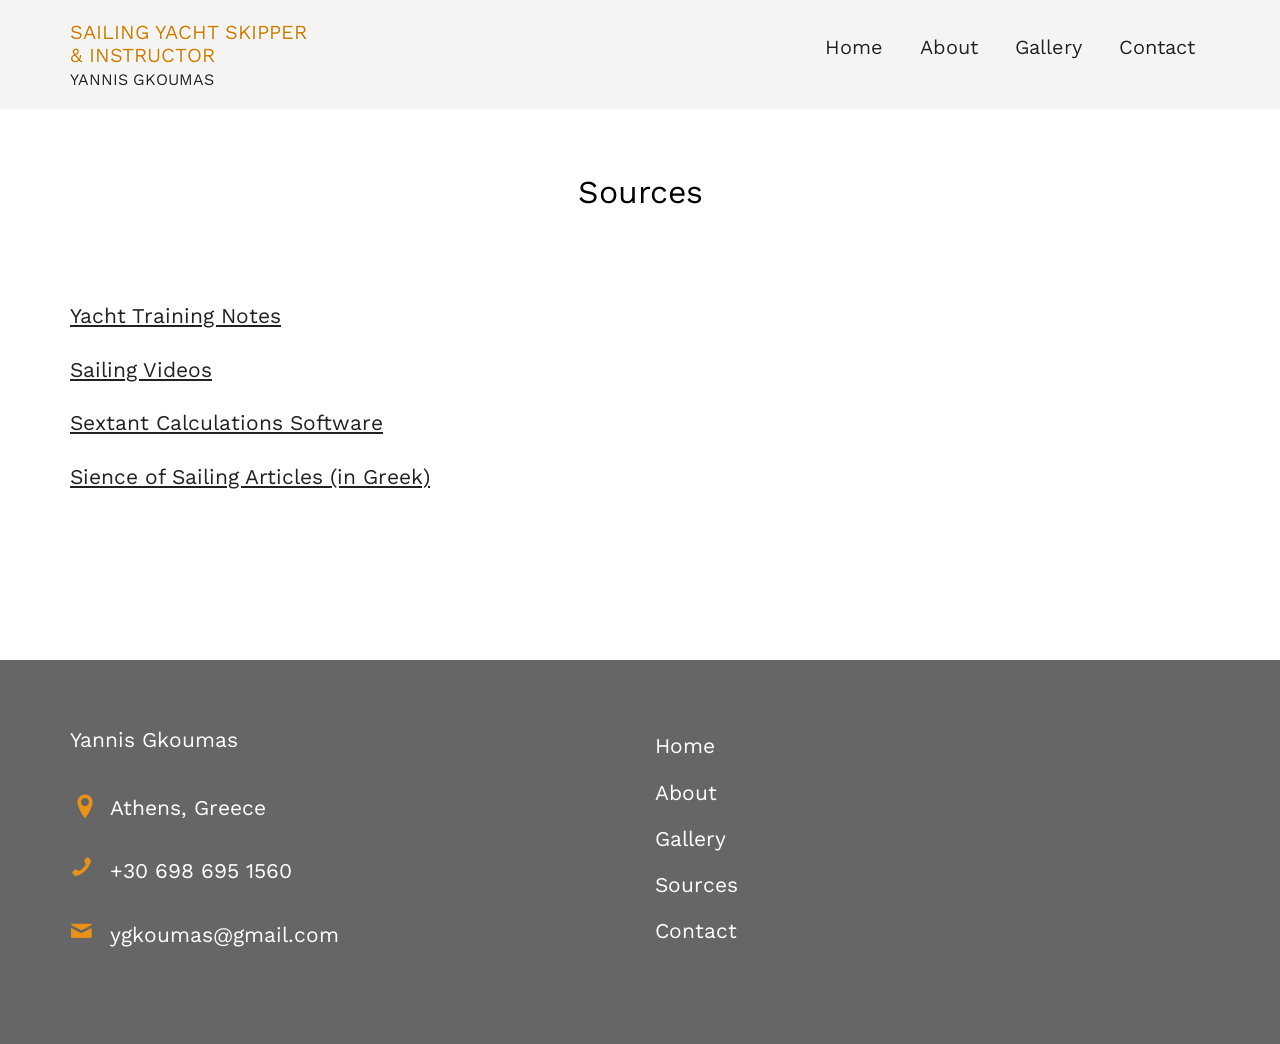
<file: sources.html>
<!DOCTYPE html>
<html>
  <head>
    <link rel="apple-touch-icon" sizes="180x180" href="/apple-touch-icon.png" />
    <link rel="icon" type="image/png" sizes="32x32" href="/favicon-32x32.png" />
    <link rel="icon" type="image/png" sizes="16x16" href="/favicon-16x16.png" />
    <link rel="manifest" href="/site.webmanifest" />

    <meta charset="utf-8" />
    <title>Sailing Sources - Yannis Gkoumas</title>
    <meta content="width=device-width, initial-scale=1" name="viewport" />
    <meta
      content="sailing, yacht charter, catamaran, sailboat, sailing yacht, day skipper, sailing lessons, Alimos, Greece"
      name="keywords"
    />
    <meta content="Yannis Gkoumas" name="author" />
    <meta content="" property="og:title" />
    <meta content="" property="og:description" />

    <link
      href="https://fonts.googleapis.com/css?family=Work+Sans:300,400,500,700,800"
      rel="stylesheet"
    />
    <!-- Animate.css -->
    <link href="css/animate.css" rel="stylesheet" />
    <!-- Icomoon Icon Fonts-->
    <link href="css/icomoon.css" rel="stylesheet" />
    <!-- Bootstrap  -->
    <link href="css/bootstrap.css" rel="stylesheet" />
    <!-- Magnific Popup -->
    <link href="css/magnific-popup.css" rel="stylesheet" />
    <!-- Theme style  -->
    <link href="css/style.css" rel="stylesheet" />
    <!-- Modernizr JS -->
    <script src="js/modernizr-2.6.2.min.js"></script>
  </head>
  <!-- Google tag (gtag.js) -->
  <script async src="https://www.googletagmanager.com/gtag/js?id=G-DWHJMBMLZ0"></script>
  <script>
    window.dataLayer = window.dataLayer || [];
    function gtag(){dataLayer.push(arguments);}
    gtag('js', new Date());

    gtag('config', 'G-DWHJMBMLZ0');
  </script>

  <body id="light-page" class="light-page">
    <div class="fh5co-loader"></div>
    <div id="page">
      <nav class="fh5co-nav" role="navigation">
        <div class="top-menu">
          <div class="container">
            <div class="row">
              <div class="col-xs-4">
                <div id="fh5co-logo">
                  <a href="."
                    >Sailing Yacht Skipper<br />& Instructor<br /><span
                      >Yannis Gkoumas</span
                    ></a
                  >
                </div>
              </div>
              <div class="col-xs-8 text-right menu-1">
                <ul>
                  <li><a href=".">Home</a></li>
                  <li><a href="about.html">About</a></li>
                  <li><a href="gallery.html">Gallery</a></li>
                  <li><a href="contact.html">Contact</a></li>
                </ul>
              </div>
            </div>
          </div>
        </div>
      </nav>

      <div id="fh5co-links">
        <div class="container">
          <div class="row animate-box">
            <div
              class="col-md-6 col-md-offset-3 text-center fh5co-heading"
              style="margin-bottom: 3em; margin-top: 1em"
            >
              <h2>Sources</h2>
            </div>
          </div>
        </div>
        <div class="container">
          <p><a href="t">Yacht Training Notes</a></p>

          <p><a href="sailing-videos.html">Sailing Videos</a></p>

          <p>
            <a href="https://github.com/ygkoumas/sextant"
              >Sextant Calculations Software</a
            >
          </p>

          <p>
            <a href="https://ygkoumas.github.io/sailing-maths/"
              >Sience of Sailing Articles (in Greek)</a
            >
          </p>
        </div>
      </div>

      <footer id="fh5co-footer" role="contentinfo">
        <div class="container">
          <div class="row row-pb-md">
            <div
              class="col-md-6 col-sm-6 col-xs-12 fh5co-widget fh5co-contact-info"
            >
              Yannis Gkoumas<br /><br />
              <ul class="fh5co-footer-links">
                <li class="address">Athens, Greece</li>
                <li class="phone">+30 698 695 1560</li>
                <li class="email">ygkoumas@gmail.com</li>
              </ul>
            </div>
            <div class="col-md-6 col-sm-6 col-xs-12 footer-menu">
              <ul class="fh5co-footer-links">
                <li><a href=".">Home</a></li>
                <li><a href="about.html">About</a></li>
                <li><a href="gallery.html">Gallery</a></li>
                <li><a href="sources.html">Sources</a></li>
                <li><a href="contact.html">Contact</a></li>
              </ul>
            </div>
          </div>
        </div>
      </footer>
    </div>
    <!-- jQuery -->
    <script
      src="https://code.jquery.com/jquery-2.2.4.min.js"
      integrity="sha256-BbhdlvQf/xTY9gja0Dq3HiwQF8LaCRTXxZKRutelT44="
      crossorigin="anonymous"
    ></script>
    <!-- jQuery Easing -->
    <script src="js/jquery.easing.1.3.js"></script>
    <!-- Bootstrap -->
    <script src="js/bootstrap.min.js"></script>
    <!-- Waypoints -->
    <script src="js/jquery.waypoints.min.js"></script>
    <!-- Stellar Parallax -->
    <script src="js/jquery.stellar.min.js"></script>
    <!-- countTo -->
    <script src="js/jquery.countTo.js"></script>
    <!-- Magnific Popup -->
    <script src="js/jquery.magnific-popup.min.js"></script>
    <script src="js/magnific-popup-options.js"></script>
    <!-- Main -->
    <script src="js/main.js"></script>
  </body>
</html>
</file>
<file: css/icomoon.css>
@font-face {
  font-family: 'icomoon';
  src:  url('../fonts/icomoon/icomoon.eot?6iuir');
  src:  url('../fonts/icomoon/icomoon.eot?6iuir#iefix') format('embedded-opentype'),
    url('../fonts/icomoon/icomoon.ttf?6iuir') format('truetype'),
    url('../fonts/icomoon/icomoon.woff?6iuir') format('woff'),
    url('../fonts/icomoon/icomoon.svg?6iuir#icomoon') format('svg');
  font-weight: normal;
  font-style: normal;
}

[class^="icon-"], [class*=" icon-"] {
  /* use !important to prevent issues with browser extensions that change fonts */
  font-family: 'icomoon' !important;
  speak: none;
  font-style: normal;
  font-weight: normal;
  font-variant: normal;
  text-transform: none;
  line-height: 1;

  /* Better Font Rendering =========== */
  -webkit-font-smoothing: antialiased;
  -moz-osx-font-smoothing: grayscale;
}

.icon-eye:before {
  content: "\e000";
}
.icon-paper-clip:before {
  content: "\e001";
}
.icon-mail:before {
  content: "\e002";
}
.icon-toggle:before {
  content: "\e003";
}
.icon-layout:before {
  content: "\e004";
}
.icon-link:before {
  content: "\e005";
}
.icon-bell:before {
  content: "\e006";
}
.icon-lock:before {
  content: "\e007";
}
.icon-unlock:before {
  content: "\e008";
}
.icon-ribbon:before {
  content: "\e009";
}
.icon-image:before {
  content: "\e010";
}
.icon-signal:before {
  content: "\e011";
}
.icon-target:before {
  content: "\e012";
}
.icon-clipboard:before {
  content: "\e013";
}
.icon-clock:before {
  content: "\e014";
}
.icon-watch:before {
  content: "\e015";
}
.icon-air-play:before {
  content: "\e016";
}
.icon-camera:before {
  content: "\e017";
}
.icon-video:before {
  content: "\e018";
}
.icon-disc:before {
  content: "\e019";
}
.icon-printer:before {
  content: "\e020";
}
.icon-monitor:before {
  content: "\e021";
}
.icon-server:before {
  content: "\e022";
}
.icon-cog:before {
  content: "\e023";
}
.icon-heart:before {
  content: "\e024";
}
.icon-paragraph:before {
  content: "\e025";
}
.icon-align-justify:before {
  content: "\e026";
}
.icon-align-left:before {
  content: "\e027";
}
.icon-align-center:before {
  content: "\e028";
}
.icon-align-right:before {
  content: "\e029";
}
.icon-book:before {
  content: "\e030";
}
.icon-layers:before {
  content: "\e031";
}
.icon-stack:before {
  content: "\e032";
}
.icon-stack-2:before {
  content: "\e033";
}
.icon-paper:before {
  content: "\e034";
}
.icon-paper-stack:before {
  content: "\e035";
}
.icon-search:before {
  content: "\e036";
}
.icon-zoom-in:before {
  content: "\e037";
}
.icon-zoom-out:before {
  content: "\e038";
}
.icon-reply:before {
  content: "\e039";
}
.icon-circle-plus:before {
  content: "\e040";
}
.icon-circle-minus:before {
  content: "\e041";
}
.icon-circle-check:before {
  content: "\e042";
}
.icon-circle-cross:before {
  content: "\e043";
}
.icon-square-plus:before {
  content: "\e044";
}
.icon-square-minus:before {
  content: "\e045";
}
.icon-square-check:before {
  content: "\e046";
}
.icon-square-cross:before {
  content: "\e047";
}
.icon-microphone:before {
  content: "\e048";
}
.icon-record:before {
  content: "\e049";
}
.icon-skip-back:before {
  content: "\e050";
}
.icon-rewind:before {
  content: "\e051";
}
.icon-play:before {
  content: "\e052";
}
.icon-pause:before {
  content: "\e053";
}
.icon-stop:before {
  content: "\e054";
}
.icon-fast-forward:before {
  content: "\e055";
}
.icon-skip-forward:before {
  content: "\e056";
}
.icon-shuffle:before {
  content: "\e057";
}
.icon-repeat:before {
  content: "\e058";
}
.icon-folder:before {
  content: "\e059";
}
.icon-umbrella:before {
  content: "\e060";
}
.icon-moon:before {
  content: "\e061";
}
.icon-thermometer:before {
  content: "\e062";
}
.icon-drop:before {
  content: "\e063";
}
.icon-sun:before {
  content: "\e064";
}
.icon-cloud:before {
  content: "\e065";
}
.icon-cloud-upload:before {
  content: "\e066";
}
.icon-cloud-download:before {
  content: "\e067";
}
.icon-upload:before {
  content: "\e068";
}
.icon-download:before {
  content: "\e069";
}
.icon-location:before {
  content: "\e070";
}
.icon-location-2:before {
  content: "\e071";
}
.icon-map:before {
  content: "\e072";
}
.icon-battery:before {
  content: "\e073";
}
.icon-head:before {
  content: "\e074";
}
.icon-briefcase:before {
  content: "\e075";
}
.icon-speech-bubble:before {
  content: "\e076";
}
.icon-anchor:before {
  content: "\e077";
}
.icon-globe:before {
  content: "\e078";
}
.icon-box:before {
  content: "\e079";
}
.icon-reload:before {
  content: "\e080";
}
.icon-share:before {
  content: "\e081";
}
.icon-marquee:before {
  content: "\e082";
}
.icon-marquee-plus:before {
  content: "\e083";
}
.icon-marquee-minus:before {
  content: "\e084";
}
.icon-tag:before {
  content: "\e085";
}
.icon-power:before {
  content: "\e086";
}
.icon-command:before {
  content: "\e087";
}
.icon-alt:before {
  content: "\e088";
}
.icon-esc:before {
  content: "\e089";
}
.icon-bar-graph:before {
  content: "\e090";
}
.icon-bar-graph-2:before {
  content: "\e091";
}
.icon-pie-graph:before {
  content: "\e092";
}
.icon-star:before {
  content: "\e093";
}
.icon-arrow-left:before {
  content: "\e094";
}
.icon-arrow-right:before {
  content: "\e095";
}
.icon-arrow-up:before {
  content: "\e096";
}
.icon-arrow-down:before {
  content: "\e097";
}
.icon-volume:before {
  content: "\e098";
}
.icon-mute:before {
  content: "\e099";
}
.icon-content-right:before {
  content: "\e100";
}
.icon-content-left:before {
  content: "\e101";
}
.icon-grid:before {
  content: "\e102";
}
.icon-grid-2:before {
  content: "\e103";
}
.icon-columns:before {
  content: "\e104";
}
.icon-loader:before {
  content: "\e105";
}
.icon-bag:before {
  content: "\e106";
}
.icon-ban:before {
  content: "\e107";
}
.icon-flag:before {
  content: "\e108";
}
.icon-trash:before {
  content: "\e109";
}
.icon-expand:before {
  content: "\e110";
}
.icon-contract:before {
  content: "\e111";
}
.icon-maximize:before {
  content: "\e112";
}
.icon-minimize:before {
  content: "\e113";
}
.icon-plus:before {
  content: "\e114";
}
.icon-minus:before {
  content: "\e115";
}
.icon-check:before {
  content: "\e116";
}
.icon-cross:before {
  content: "\e117";
}
.icon-move:before {
  content: "\e118";
}
.icon-delete:before {
  content: "\e119";
}
.icon-menu:before {
  content: "\e120";
}
.icon-archive:before {
  content: "\e121";
}
.icon-inbox:before {
  content: "\e122";
}
.icon-outbox:before {
  content: "\e123";
}
.icon-file:before {
  content: "\e124";
}
.icon-file-add:before {
  content: "\e125";
}
.icon-file-subtract:before {
  content: "\e126";
}
.icon-help:before {
  content: "\e127";
}
.icon-open:before {
  content: "\e128";
}
.icon-ellipsis:before {
  content: "\e129";
}
.icon-add-to-list:before {
  content: "\e900";
}
.icon-classic-computer:before {
  content: "\e901";
}
.icon-controller-fast-backward:before {
  content: "\e902";
}
.icon-creative-commons-attribution:before {
  content: "\e903";
}
.icon-creative-commons-noderivs:before {
  content: "\e904";
}
.icon-creative-commons-noncommercial-eu:before {
  content: "\e905";
}
.icon-creative-commons-noncommercial-us:before {
  content: "\e906";
}
.icon-creative-commons-public-domain:before {
  content: "\e907";
}
.icon-creative-commons-remix:before {
  content: "\e908";
}
.icon-creative-commons-share:before {
  content: "\e909";
}
.icon-creative-commons-sharealike:before {
  content: "\e90a";
}
.icon-creative-commons:before {
  content: "\e90b";
}
.icon-document-landscape:before {
  content: "\e90c";
}
.icon-remove-user:before {
  content: "\e90d";
}
.icon-warning:before {
  content: "\e90e";
}
.icon-arrow-bold-down:before {
  content: "\e90f";
}
.icon-arrow-bold-left:before {
  content: "\e910";
}
.icon-arrow-bold-right:before {
  content: "\e911";
}
.icon-arrow-bold-up:before {
  content: "\e912";
}
.icon-arrow-down2:before {
  content: "\e913";
}
.icon-arrow-left2:before {
  content: "\e914";
}
.icon-arrow-long-down:before {
  content: "\e915";
}
.icon-arrow-long-left:before {
  content: "\e916";
}
.icon-arrow-long-right:before {
  content: "\e917";
}
.icon-arrow-long-up:before {
  content: "\e918";
}
.icon-arrow-right2:before {
  content: "\e919";
}
.icon-arrow-up2:before {
  content: "\e91a";
}
.icon-arrow-with-circle-down:before {
  content: "\e91b";
}
.icon-arrow-with-circle-left:before {
  content: "\e91c";
}
.icon-arrow-with-circle-right:before {
  content: "\e91d";
}
.icon-arrow-with-circle-up:before {
  content: "\e91e";
}
.icon-bookmark:before {
  content: "\e91f";
}
.icon-bookmarks:before {
  content: "\e920";
}
.icon-chevron-down:before {
  content: "\e921";
}
.icon-chevron-left:before {
  content: "\e922";
}
.icon-chevron-right:before {
  content: "\e923";
}
.icon-chevron-small-down:before {
  content: "\e924";
}
.icon-chevron-small-left:before {
  content: "\e925";
}
.icon-chevron-small-right:before {
  content: "\e926";
}
.icon-chevron-small-up:before {
  content: "\e927";
}
.icon-chevron-thin-down:before {
  content: "\e928";
}
.icon-chevron-thin-left:before {
  content: "\e929";
}
.icon-chevron-thin-right:before {
  content: "\e92a";
}
.icon-chevron-thin-up:before {
  content: "\e92b";
}
.icon-chevron-up:before {
  content: "\e92c";
}
.icon-chevron-with-circle-down:before {
  content: "\e92d";
}
.icon-chevron-with-circle-left:before {
  content: "\e92e";
}
.icon-chevron-with-circle-right:before {
  content: "\e92f";
}
.icon-chevron-with-circle-up:before {
  content: "\e930";
}
.icon-cloud2:before {
  content: "\e931";
}
.icon-controller-fast-forward:before {
  content: "\e932";
}
.icon-controller-jump-to-start:before {
  content: "\e933";
}
.icon-controller-next:before {
  content: "\e934";
}
.icon-controller-paus:before {
  content: "\e935";
}
.icon-controller-play:before {
  content: "\e936";
}
.icon-controller-record:before {
  content: "\e937";
}
.icon-controller-stop:before {
  content: "\e938";
}
.icon-controller-volume:before {
  content: "\e939";
}
.icon-dot-single:before {
  content: "\e93a";
}
.icon-dots-three-horizontal:before {
  content: "\e93b";
}
.icon-dots-three-vertical:before {
  content: "\e93c";
}
.icon-dots-two-horizontal:before {
  content: "\e93d";
}
.icon-dots-two-vertical:before {
  content: "\e93e";
}
.icon-download2:before {
  content: "\e93f";
}
.icon-emoji-flirt:before {
  content: "\e940";
}
.icon-flow-branch:before {
  content: "\e941";
}
.icon-flow-cascade:before {
  content: "\e942";
}
.icon-flow-line:before {
  content: "\e943";
}
.icon-flow-parallel:before {
  content: "\e944";
}
.icon-flow-tree:before {
  content: "\e945";
}
.icon-install:before {
  content: "\e946";
}
.icon-layers2:before {
  content: "\e947";
}
.icon-open-book:before {
  content: "\e948";
}
.icon-resize-100:before {
  content: "\e949";
}
.icon-resize-full-screen:before {
  content: "\e94a";
}
.icon-save:before {
  content: "\e94b";
}
.icon-select-arrows:before {
  content: "\e94c";
}
.icon-sound-mute:before {
  content: "\e94d";
}
.icon-sound:before {
  content: "\e94e";
}
.icon-trash2:before {
  content: "\e94f";
}
.icon-triangle-down:before {
  content: "\e950";
}
.icon-triangle-left:before {
  content: "\e951";
}
.icon-triangle-right:before {
  content: "\e952";
}
.icon-triangle-up:before {
  content: "\e953";
}
.icon-uninstall:before {
  content: "\e954";
}
.icon-upload-to-cloud:before {
  content: "\e955";
}
.icon-upload2:before {
  content: "\e956";
}
.icon-add-user:before {
  content: "\e957";
}
.icon-address:before {
  content: "\e958";
}
.icon-adjust:before {
  content: "\e959";
}
.icon-air:before {
  content: "\e95a";
}
.icon-aircraft-landing:before {
  content: "\e95b";
}
.icon-aircraft-take-off:before {
  content: "\e95c";
}
.icon-aircraft:before {
  content: "\e95d";
}
.icon-align-bottom:before {
  content: "\e95e";
}
.icon-align-horizontal-middle:before {
  content: "\e95f";
}
.icon-align-left2:before {
  content: "\e960";
}
.icon-align-right2:before {
  content: "\e961";
}
.icon-align-top:before {
  content: "\e962";
}
.icon-align-vertical-middle:before {
  content: "\e963";
}
.icon-archive2:before {
  content: "\e964";
}
.icon-area-graph:before {
  content: "\e965";
}
.icon-attachment:before {
  content: "\e966";
}
.icon-awareness-ribbon:before {
  content: "\e967";
}
.icon-back-in-time:before {
  content: "\e968";
}
.icon-back:before {
  content: "\e969";
}
.icon-bar-graph2:before {
  content: "\e96a";
}
.icon-battery2:before {
  content: "\e96b";
}
.icon-beamed-note:before {
  content: "\e96c";
}
.icon-bell2:before {
  content: "\e96d";
}
.icon-blackboard:before {
  content: "\e96e";
}
.icon-block:before {
  content: "\e96f";
}
.icon-book2:before {
  content: "\e970";
}
.icon-bowl:before {
  content: "\e971";
}
.icon-box2:before {
  content: "\e972";
}
.icon-briefcase2:before {
  content: "\e973";
}
.icon-browser:before {
  content: "\e974";
}
.icon-brush:before {
  content: "\e975";
}
.icon-bucket:before {
  content: "\e976";
}
.icon-cake:before {
  content: "\e977";
}
.icon-calculator:before {
  content: "\e978";
}
.icon-calendar:before {
  content: "\e979";
}
.icon-camera2:before {
  content: "\e97a";
}
.icon-ccw:before {
  content: "\e97b";
}
.icon-chat:before {
  content: "\e97c";
}
.icon-check2:before {
  content: "\e97d";
}
.icon-circle-with-cross:before {
  content: "\e97e";
}
.icon-circle-with-minus:before {
  content: "\e97f";
}
.icon-circle-with-plus:before {
  content: "\e980";
}
.icon-circle:before {
  content: "\e981";
}
.icon-circular-graph:before {
  content: "\e982";
}
.icon-clapperboard:before {
  content: "\e983";
}
.icon-clipboard2:before {
  content: "\e984";
}
.icon-clock2:before {
  content: "\e985";
}
.icon-code:before {
  content: "\e986";
}
.icon-cog2:before {
  content: "\e987";
}
.icon-colours:before {
  content: "\e988";
}
.icon-compass:before {
  content: "\e989";
}
.icon-copy:before {
  content: "\e98a";
}
.icon-credit-card:before {
  content: "\e98b";
}
.icon-credit:before {
  content: "\e98c";
}
.icon-cross2:before {
  content: "\e98d";
}
.icon-cup:before {
  content: "\e98e";
}
.icon-cw:before {
  content: "\e98f";
}
.icon-cycle:before {
  content: "\e990";
}
.icon-database:before {
  content: "\e991";
}
.icon-dial-pad:before {
  content: "\e992";
}
.icon-direction:before {
  content: "\e993";
}
.icon-document:before {
  content: "\e994";
}
.icon-documents:before {
  content: "\e995";
}
.icon-drink:before {
  content: "\e996";
}
.icon-drive:before {
  content: "\e997";
}
.icon-drop2:before {
  content: "\e998";
}
.icon-edit:before {
  content: "\e999";
}
.icon-email:before {
  content: "\e99a";
}
.icon-emoji-happy:before {
  content: "\e99b";
}
.icon-emoji-neutral:before {
  content: "\e99c";
}
.icon-emoji-sad:before {
  content: "\e99d";
}
.icon-erase:before {
  content: "\e99e";
}
.icon-eraser:before {
  content: "\e99f";
}
.icon-export:before {
  content: "\e9a0";
}
.icon-eye2:before {
  content: "\e9a1";
}
.icon-feather:before {
  content: "\e9a2";
}
.icon-flag2:before {
  content: "\e9a3";
}
.icon-flash:before {
  content: "\e9a4";
}
.icon-flashlight:before {
  content: "\e9a5";
}
.icon-flat-brush:before {
  content: "\e9a6";
}
.icon-folder-images:before {
  content: "\e9a7";
}
.icon-folder-music:before {
  content: "\e9a8";
}
.icon-folder-video:before {
  content: "\e9a9";
}
.icon-folder2:before {
  content: "\e9aa";
}
.icon-forward:before {
  content: "\e9ab";
}
.icon-funnel:before {
  content: "\e9ac";
}
.icon-game-controller:before {
  content: "\e9ad";
}
.icon-gauge:before {
  content: "\e9ae";
}
.icon-globe2:before {
  content: "\e9af";
}
.icon-graduation-cap:before {
  content: "\e9b0";
}
.icon-grid2:before {
  content: "\e9b1";
}
.icon-hair-cross:before {
  content: "\e9b2";
}
.icon-hand:before {
  content: "\e9b3";
}
.icon-heart-outlined:before {
  content: "\e9b4";
}
.icon-heart2:before {
  content: "\e9b5";
}
.icon-help-with-circle:before {
  content: "\e9b6";
}
.icon-help2:before {
  content: "\e9b7";
}
.icon-home:before {
  content: "\e9b8";
}
.icon-hour-glass:before {
  content: "\e9b9";
}
.icon-image-inverted:before {
  content: "\e9ba";
}
.icon-image2:before {
  content: "\e9bb";
}
.icon-images:before {
  content: "\e9bc";
}
.icon-inbox2:before {
  content: "\e9bd";
}
.icon-infinity:before {
  content: "\e9be";
}
.icon-info-with-circle:before {
  content: "\e9bf";
}
.icon-info:before {
  content: "\e9c0";
}
.icon-key:before {
  content: "\e9c1";
}
.icon-keyboard:before {
  content: "\e9c2";
}
.icon-lab-flask:before {
  content: "\e9c3";
}
.icon-landline:before {
  content: "\e9c4";
}
.icon-language:before {
  content: "\e9c5";
}
.icon-laptop:before {
  content: "\e9c6";
}
.icon-leaf:before {
  content: "\e9c7";
}
.icon-level-down:before {
  content: "\e9c8";
}
.icon-level-up:before {
  content: "\e9c9";
}
.icon-lifebuoy:before {
  content: "\e9ca";
}
.icon-light-bulb:before {
  content: "\e9cb";
}
.icon-light-down:before {
  content: "\e9cc";
}
.icon-light-up:before {
  content: "\e9cd";
}
.icon-line-graph:before {
  content: "\e9ce";
}
.icon-link2:before {
  content: "\e9cf";
}
.icon-list:before {
  content: "\e9d0";
}
.icon-location-pin:before {
  content: "\e9d1";
}
.icon-location2:before {
  content: "\e9d2";
}
.icon-lock-open:before {
  content: "\e9d3";
}
.icon-lock2:before {
  content: "\e9d4";
}
.icon-log-out:before {
  content: "\e9d5";
}
.icon-login:before {
  content: "\e9d6";
}
.icon-loop:before {
  content: "\e9d7";
}
.icon-magnet:before {
  content: "\e9d8";
}
.icon-magnifying-glass:before {
  content: "\e9d9";
}
.icon-mail2:before {
  content: "\e9da";
}
.icon-man:before {
  content: "\e9db";
}
.icon-map2:before {
  content: "\e9dc";
}
.icon-mask:before {
  content: "\e9dd";
}
.icon-medal:before {
  content: "\e9de";
}
.icon-megaphone:before {
  content: "\e9df";
}
.icon-menu2:before {
  content: "\e9e0";
}
.icon-message:before {
  content: "\e9e1";
}
.icon-mic:before {
  content: "\e9e2";
}
.icon-minus2:before {
  content: "\e9e3";
}
.icon-mobile:before {
  content: "\e9e4";
}
.icon-modern-mic:before {
  content: "\e9e5";
}
.icon-moon2:before {
  content: "\e9e6";
}
.icon-mouse:before {
  content: "\e9e7";
}
.icon-music:before {
  content: "\e9e8";
}
.icon-network:before {
  content: "\e9e9";
}
.icon-new-message:before {
  content: "\e9ea";
}
.icon-new:before {
  content: "\e9eb";
}
.icon-news:before {
  content: "\e9ec";
}
.icon-note:before {
  content: "\e9ed";
}
.icon-notification:before {
  content: "\e9ee";
}
.icon-old-mobile:before {
  content: "\e9ef";
}
.icon-old-phone:before {
  content: "\e9f0";
}
.icon-palette:before {
  content: "\e9f1";
}
.icon-paper-plane:before {
  content: "\e9f2";
}
.icon-pencil:before {
  content: "\e9f3";
}
.icon-phone:before {
  content: "\e9f4";
}
.icon-pie-chart:before {
  content: "\e9f5";
}
.icon-pin:before {
  content: "\e9f6";
}
.icon-plus2:before {
  content: "\e9f7";
}
.icon-popup:before {
  content: "\e9f8";
}
.icon-power-plug:before {
  content: "\e9f9";
}
.icon-price-ribbon:before {
  content: "\e9fa";
}
.icon-price-tag:before {
  content: "\e9fb";
}
.icon-print:before {
  content: "\e9fc";
}
.icon-progress-empty:before {
  content: "\e9fd";
}
.icon-progress-full:before {
  content: "\e9fe";
}
.icon-progress-one:before {
  content: "\e9ff";
}
.icon-progress-two:before {
  content: "\ea00";
}
.icon-publish:before {
  content: "\ea01";
}
.icon-quote:before {
  content: "\ea02";
}
.icon-radio:before {
  content: "\ea03";
}
.icon-reply-all:before {
  content: "\ea04";
}
.icon-reply2:before {
  content: "\ea05";
}
.icon-retweet:before {
  content: "\ea06";
}
.icon-rocket:before {
  content: "\ea07";
}
.icon-round-brush:before {
  content: "\ea08";
}
.icon-rss:before {
  content: "\ea09";
}
.icon-ruler:before {
  content: "\ea0a";
}
.icon-scissors:before {
  content: "\ea0b";
}
.icon-share-alternitive:before {
  content: "\ea0c";
}
.icon-share2:before {
  content: "\ea0d";
}
.icon-shareable:before {
  content: "\ea0e";
}
.icon-shield:before {
  content: "\ea0f";
}
.icon-shop:before {
  content: "\ea10";
}
.icon-shopping-bag:before {
  content: "\ea11";
}
.icon-shopping-basket:before {
  content: "\ea12";
}
.icon-shopping-cart:before {
  content: "\ea13";
}
.icon-shuffle2:before {
  content: "\ea14";
}
.icon-signal2:before {
  content: "\ea15";
}
.icon-sound-mix:before {
  content: "\ea16";
}
.icon-sports-club:before {
  content: "\ea17";
}
.icon-spreadsheet:before {
  content: "\ea18";
}
.icon-squared-cross:before {
  content: "\ea19";
}
.icon-squared-minus:before {
  content: "\ea1a";
}
.icon-squared-plus:before {
  content: "\ea1b";
}
.icon-star-outlined:before {
  content: "\ea1c";
}
.icon-star2:before {
  content: "\ea1d";
}
.icon-stopwatch:before {
  content: "\ea1e";
}
.icon-suitcase:before {
  content: "\ea1f";
}
.icon-swap:before {
  content: "\ea20";
}
.icon-sweden:before {
  content: "\ea21";
}
.icon-switch:before {
  content: "\ea22";
}
.icon-tablet:before {
  content: "\ea23";
}
.icon-tag2:before {
  content: "\ea24";
}
.icon-text-document-inverted:before {
  content: "\ea25";
}
.icon-text-document:before {
  content: "\ea26";
}
.icon-text:before {
  content: "\ea27";
}
.icon-thermometer2:before {
  content: "\ea28";
}
.icon-thumbs-down:before {
  content: "\ea29";
}
.icon-thumbs-up:before {
  content: "\ea2a";
}
.icon-thunder-cloud:before {
  content: "\ea2b";
}
.icon-ticket:before {
  content: "\ea2c";
}
.icon-time-slot:before {
  content: "\ea2d";
}
.icon-tools:before {
  content: "\ea2e";
}
.icon-traffic-cone:before {
  content: "\ea2f";
}
.icon-tree:before {
  content: "\ea30";
}
.icon-trophy:before {
  content: "\ea31";
}
.icon-tv:before {
  content: "\ea32";
}
.icon-typing:before {
  content: "\ea33";
}
.icon-unread:before {
  content: "\ea34";
}
.icon-untag:before {
  content: "\ea35";
}
.icon-user:before {
  content: "\ea36";
}
.icon-users:before {
  content: "\ea37";
}
.icon-v-card:before {
  content: "\ea38";
}
.icon-video2:before {
  content: "\ea39";
}
.icon-vinyl:before {
  content: "\ea3a";
}
.icon-voicemail:before {
  content: "\ea3b";
}
.icon-wallet:before {
  content: "\ea3c";
}
.icon-water:before {
  content: "\ea3d";
}
.icon-px-with-circle:before {
  content: "\ea3e";
}
.icon-px:before {
  content: "\ea3f";
}
.icon-basecamp:before {
  content: "\ea40";
}
.icon-behance:before {
  content: "\ea41";
}
.icon-creative-cloud:before {
  content: "\ea42";
}
.icon-dropbox:before {
  content: "\ea43";
}
.icon-evernote:before {
  content: "\ea44";
}
.icon-flattr:before {
  content: "\ea45";
}
.icon-foursquare:before {
  content: "\ea46";
}
.icon-google-drive:before {
  content: "\ea47";
}
.icon-google-hangouts:before {
  content: "\ea48";
}
.icon-grooveshark:before {
  content: "\ea49";
}
.icon-icloud:before {
  content: "\ea4a";
}
.icon-mixi:before {
  content: "\ea4b";
}
.icon-onedrive:before {
  content: "\ea4c";
}
.icon-paypal:before {
  content: "\ea4d";
}
.icon-picasa:before {
  content: "\ea4e";
}
.icon-qq:before {
  content: "\ea4f";
}
.icon-rdio-with-circle:before {
  content: "\ea50";
}
.icon-renren:before {
  content: "\ea51";
}
.icon-scribd:before {
  content: "\ea52";
}
.icon-sina-weibo:before {
  content: "\ea53";
}
.icon-skype-with-circle:before {
  content: "\ea54";
}
.icon-skype:before {
  content: "\ea55";
}
.icon-slideshare:before {
  content: "\ea56";
}
.icon-smashing:before {
  content: "\ea57";
}
.icon-soundcloud:before {
  content: "\ea58";
}
.icon-spotify-with-circle:before {
  content: "\ea59";
}
.icon-spotify:before {
  content: "\ea5a";
}
.icon-swarm:before {
  content: "\ea5b";
}
.icon-vine-with-circle:before {
  content: "\ea5c";
}
.icon-vine:before {
  content: "\ea5d";
}
.icon-vk-alternitive:before {
  content: "\ea5e";
}
.icon-vk-with-circle:before {
  content: "\ea5f";
}
.icon-vk:before {
  content: "\ea60";
}
.icon-xing-with-circle:before {
  content: "\ea61";
}
.icon-xing:before {
  content: "\ea62";
}
.icon-yelp:before {
  content: "\ea63";
}
.icon-dribbble-with-circle:before {
  content: "\ea64";
}
.icon-dribbble:before {
  content: "\ea65";
}
.icon-facebook-with-circle:before {
  content: "\ea66";
}
.icon-facebook:before {
  content: "\ea67";
}
.icon-flickr-with-circle:before {
  content: "\ea68";
}
.icon-flickr:before {
  content: "\ea69";
}
.icon-github-with-circle:before {
  content: "\ea6a";
}
.icon-github:before {
  content: "\ea6b";
}
.icon-google-with-circle:before {
  content: "\ea6c";
}
.icon-google:before {
  content: "\ea6d";
}
.icon-instagram-with-circle:before {
  content: "\ea6e";
}
.icon-instagram:before {
  content: "\ea6f";
}
.icon-lastfm-with-circle:before {
  content: "\ea70";
}
.icon-lastfm:before {
  content: "\ea71";
}
.icon-linkedin-with-circle:before {
  content: "\ea72";
}
.icon-linkedin:before {
  content: "\ea73";
}
.icon-pinterest-with-circle:before {
  content: "\ea74";
}
.icon-pinterest:before {
  content: "\ea75";
}
.icon-rdio:before {
  content: "\ea76";
}
.icon-stumbleupon-with-circle:before {
  content: "\ea77";
}
.icon-stumbleupon:before {
  content: "\ea78";
}
.icon-tumblr-with-circle:before {
  content: "\ea79";
}
.icon-tumblr:before {
  content: "\ea7a";
}
.icon-twitter-with-circle:before {
  content: "\ea7b";
}
.icon-twitter:before {
  content: "\ea7c";
}
.icon-vimeo-with-circle:before {
  content: "\ea7d";
}
.icon-vimeo:before {
  content: "\ea7e";
}
.icon-youtube-with-circle:before {
  content: "\ea7f";
}
.icon-youtube:before {
  content: "\ea80";
}
</file>
<file: css/style.css>
@font-face {
  font-family: "icomoon";
  src: url("../fonts/icomoon/icomoon.eot?srf3rx");
  src:
    url("../fonts/icomoon/icomoon.eot?srf3rx#iefix") format("embedded-opentype"),
    url("../fonts/icomoon/icomoon.ttf?srf3rx") format("truetype"),
    url("../fonts/icomoon/icomoon.woff?srf3rx") format("woff"),
    url("../fonts/icomoon/icomoon.svg?srf3rx#icomoon") format("svg");
  font-weight: normal;
  font-style: normal;
}
/* =======================================================
*
* 	Template Style 
*
* ======================================================= */
body {
  font-family: "Work Sans", Arial, sans-serif;
  font-weight: 400;
  font-size: 21px;
  line-height: 1.6;
  color: #555;
  background: #fff;
}

#page {
  position: relative;
  overflow-x: hidden;
  width: 100%;
  height: 100%;
  -webkit-transition: 0.5s;
  -o-transition: 0.5s;
  transition: 0.5s;
}
.offcanvas #page {
  overflow: hidden;
  position: absolute;
}
.offcanvas #page:after {
  -webkit-transition: 2s;
  -o-transition: 2s;
  transition: 2s;
  position: absolute;
  top: 0;
  right: 0;
  bottom: 0;
  left: 0;
  z-index: 1500;
  background: rgba(0, 0, 0, 0.7);
  content: "";
}

a {
  color: #ea9215;
  -webkit-transition: 0.4s;
  -o-transition: 0.4s;
  transition: 0.4s;
}
a:hover,
a:active {
  color: #ea9215;
  outline: none;
  text-decoration: none;
}

a:focus {
  text-decoration: none;
}

p {
  margin-bottom: 20px;
}
#fh5co-explore p:last-child {
  margin-top: 35px;
}

h1,
h2,
h3,
h4,
h5,
h6,
figure {
  color: #000;
  font-family: "Work Sans", Arial, sans-serif;
  font-weight: 400;
  margin: 0 0 20px 0;
}

::-webkit-selection {
  color: #fff;
  background: #ea9215;
}

::-moz-selection {
  color: #fff;
  background: #ea9215;
}

::selection {
  color: #fff;
  background: #ea9215;
}
#fh5co-header h1 span,
#fh5co-header h2 span,
.fh5co-nav {
  background: #00000055;
}
#light-page .fh5co-nav {
  background: #f4f4f4;
}
#light-page #fh5co-header h1 span,
#light-page #fh5co-header h2 span {
  background: #eeea;
  color: #e78800;
}
.fh5co-nav {
  background: #00000055;
  position: absolute;
  top: 0;
  margin: 0;
  padding: 0;
  width: 100%;
  padding: 0;
  z-index: 1001;
}
.fh5co-nav .top-menu {
  padding: 20px 0;
}
.fh5co-nav .top {
  padding: 7px 0;
  margin-bottom: 0;
}
.fh5co-nav .top .num,
.fh5co-nav .top .fh5co-social {
  display: inline-block;
  margin: 0;
}
.fh5co-nav .top .num {
  color: rgba(255, 255, 255, 0.6);
  font-size: 13px;
  padding-right: 10px;
  margin-right: 5px;
  border-right: 1px solid rgba(255, 255, 255, 0.2);
  letter-spacing: 0px;
}
.fh5co-nav .top .fh5co-social li {
  font-size: 14px;
}
.fh5co-nav .top .fh5co-social li a {
  padding: 0 7px;
}
.fh5co-nav .top .fh5co-social li a i {
  font-size: 14px;
}
.fh5co-nav #fh5co-logo a {
  font-size: 20px;
  margin: 0;
  padding: 0;
  text-transform: uppercase;
  font-family: "Work Sans", Arial, sans-serif;
  color: #ea9215;
}
.fh5co-nav #fh5co-logo {
  min-width: 250px;
  line-height: 1.1;
}
.fh5co-nav #fh5co-logo a span {
  color: white;
  font-size: 16px;
}
.fh5co-nav a {
  padding: 5px 10px;
  color: #fff;
  text-shadow:
    0px 0px 2px #000,
    0px 0px 1px #000,
    0px 0px 1px #000,
    0px 0px 1px #000,
    0px 0px 1px #000,
    0px 0px 2px #000,
    0px 0px 1px #000,
    0px 0px 1px #000,
    0px 0px 2px #000;
}
#fh5co-header h2 span {
  text-shadow:
    0px 0px 2px #000,
    0px 0px 1px #000,
    0px 0px 1px #000,
    0px 0px 1px #000,
    0px 0px 1px #000,
    0px 0px 2px #000,
    0px 0px 3px #000,
    0px 0px 1px #000,
    0px 0px 1px #000,
    0px 0px 2px #000;
}
#fh5co-header h1 span {
  text-shadow:
    0px 0px 2px #000,
    0px 0px 1px #000,
    0px 0px 1px #000,
    0px 0px 1px #000,
    0px 0px 3px #000,
    0px 0px 1px #000,
    0px 0px 1px #000,
    0px 0px 2px #000,
    0px 0px 2px #000,
    0px 0px 1px #000,
    0px 0px 1px #000,
    0px 0px 1px #000,
    0px 0px 3px #000,
    0px 0px 3px #000,
    0px 0px 1px #000,
    0px 0px 1px #000,
    0px 0px 2px #000;
}
.light-page .fh5co-nav ul li.active > a,
.light-page .fh5co-nav ul li a:hover {
  color: #d27b00;
}

.light-page .fh5co-nav #fh5co-logo a {
  color: #d27b00;
  text-shadow:
    0px 0px 1px #fff,
    0px 0px 2px #fff,
    0px 0px 3px #fff,
    0px 0px 2px #fff,
    0px 0px 2px #fff,
    0px 0px 1px #fff,
    0px 0px 1px #fff,
    0px 0px 1px #fff;
}

.light-page .fh5co-nav a,
.light-page .fh5co-nav #fh5co-logo a > span {
  color: #222;
  text-shadow:
    0px 0px 1px #fff,
    0px 0px 2px #fff,
    0px 0px 3px #fff,
    0px 0px 2px #fff,
    0px 0px 2px #fff,
    0px 0px 1px #fff,
    0px 0px 1px #fff,
    0px 0px 1px #fff;
}

.light-page #fh5co-header h2 span {
  text-shadow:
    0px 0px 4px #fff,
    0px 0px 5px #fff,
    0px 0px 2px #fff,
    0px 0px 2px #fff,
    0px 0px 1px #fff,
    0px 0px 1px #fff,
    0px 0px 1px #fff,
    0px 0px 1px #fff,
    0px 0px 2px #fff,
    0px 0px 3px #fff,
    0px 0px 1px #fff,
    0px 0px 1px #fff,
    0px 0px 2px #fff;
  color: rgb(216, 126, 0);
}
.light-page #fh5co-header h1 span {
  text-shadow:
    0px 0px 4px #fff,
    0px 0px 5px #fff,
    0px 0px 2px #fff,
    0px 0px 2px #fff,
    0px 0px 1px #fff,
    0px 0px 1px #fff,
    0px 0px 1px #fff,
    0px 0px 3px #fff,
    0px 0px 1px #fff,
    0px 0px 1px #fff,
    0px 0px 2px #fff,
    0px 0px 2px #fff,
    0px 0px 1px #fff,
    0px 0px 1px #fff,
    0px 0px 1px #fff,
    0px 0px 3px #fff,
    0px 0px 3px #fff,
    0px 0px 1px #fff,
    0px 0px 1px #fff,
    0px 0px 2px #fff;
  color: rgb(216, 126, 0);
}
@media screen and (max-width: 768px) {
  .fh5co-nav .menu-1 {
    display: none;
  }
}
.fh5co-nav ul {
  padding: 0;
  margin: 10px 0 0 0;
}
.fh5co-nav ul li {
  padding: 0;
  margin: 0;
  list-style: none;
  display: inline;
}
.fh5co-nav ul li a {
  font-size: 20px;
  padding: 30px 15px;
  color: rgb(255, 255, 255);
  -webkit-transition: 0.5s;
  -o-transition: 0.5s;
  transition: 0.5s;
}
.fh5co-nav ul li a:hover,
.fh5co-nav ul li a:active,
.fh5co-nav ul li.active > a {
  color: rgba(234, 146, 21);
  color: rgb(236, 181, 105);
  color: #ea9215;
}
.fh5co-nav ul li.has-dropdown {
  position: relative;
}
.fh5co-nav ul li.has-dropdown .dropdown {
  width: 140px;
  -webkit-box-shadow: 0px 14px 33px -9px rgba(0, 0, 0, 0.75);
  -moz-box-shadow: 0px 14px 33px -9px rgba(0, 0, 0, 0.75);
  box-shadow: 0px 14px 33px -9px rgba(0, 0, 0, 0.75);
  z-index: 1002;
  visibility: hidden;
  opacity: 0;
  position: absolute;
  top: 40px;
  left: 0;
  text-align: left;
  background: #000;
  padding: 20px;
  -webkit-border-radius: 4px;
  -moz-border-radius: 4px;
  -ms-border-radius: 4px;
  border-radius: 4px;
  -webkit-transition: 0s;
  -o-transition: 0s;
  transition: 0s;
}
.fh5co-nav ul li.has-dropdown .dropdown:before {
  bottom: 100%;
  left: 40px;
  border: solid transparent;
  content: " ";
  height: 0;
  width: 0;
  position: absolute;
  pointer-events: none;
  border-bottom-color: #000;
  border-width: 8px;
  margin-left: -8px;
}
.fh5co-nav ul li.has-dropdown .dropdown li {
  display: block;
  margin-bottom: 7px;
}
.fh5co-nav ul li.has-dropdown .dropdown li:last-child {
  margin-bottom: 0;
}
.fh5co-nav ul li.has-dropdown .dropdown li a {
  padding: 2px 0;
  display: block;
  color: #999999;
  line-height: 1.2;
  text-transform: none;
  font-size: 13px;
  letter-spacing: 0;
}
.fh5co-nav ul li.has-dropdown .dropdown li a:hover {
  color: #fff;
}
.fh5co-nav ul li.has-dropdown:hover a,
.fh5co-nav ul li.has-dropdown:focus a {
  color: #fff;
}
.fh5co-nav ul li.btn-cta a {
  padding: 30px 0px !important;
  color: #fff;
}
.fh5co-nav ul li.btn-cta a span {
  background: rgba(255, 255, 255, 0.2);
  padding: 4px 10px;
  display: -moz-inline-stack;
  display: inline-block;
  zoom: 1;
  -webkit-transition: 0.3s;
  -o-transition: 0.3s;
  transition: 0.3s;
  -webkit-border-radius: 100px;
  -moz-border-radius: 100px;
  -ms-border-radius: 100px;
  border-radius: 100px;
}
.fh5co-nav ul li.btn-cta a:hover span {
  -webkit-box-shadow: 0px 14px 20px -9px rgba(0, 0, 0, 0.75);
  -moz-box-shadow: 0px 14px 20px -9px rgba(0, 0, 0, 0.75);
  box-shadow: 0px 14px 20px -9px rgba(0, 0, 0, 0.75);
}

#fh5co-header,
#fh5co-counter,
.fh5co-bg {
  background-size: cover;
  background-position: top center;
  background-repeat: no-repeat;
  position: relative;
}

.fh5co-bg {
  background-size: cover;
  background-position: center center;
  position: relative;
  width: 100%;
  float: left;
}

.fh5co-video {
  overflow: hidden;
}
@media screen and (max-width: 992px) {
  .fh5co-video {
    height: 450px;
  }
}
.fh5co-video a {
  z-index: 1001;
  position: absolute;
  top: 50%;
  left: 50%;
  margin-top: -45px;
  margin-left: -45px;
  width: 90px;
  height: 90px;
  display: table;
  text-align: center;
  background: #fff;
  -webkit-box-shadow: 0px 14px 30px -15px rgba(0, 0, 0, 0.75);
  -moz-box-shadow: 0px 14px 30px -15px rgba(0, 0, 0, 0.75);
  box-shadow: 0px 14px 30px -15px rgba(0, 0, 0, 0.75);
  -webkit-border-radius: 50%;
  -moz-border-radius: 50%;
  -ms-border-radius: 50%;
  border-radius: 50%;
}
.fh5co-video a i {
  text-align: center;
  display: table-cell;
  vertical-align: middle;
  font-size: 40px;
}
.fh5co-video .overlay {
  position: absolute;
  top: 0;
  left: 0;
  right: 0;
  bottom: 0;
  background: rgba(0, 0, 0, 0.5);
  -webkit-transition: 0.5s;
  -o-transition: 0.5s;
  transition: 0.5s;
}
.fh5co-video:hover .overlay {
  background: rgba(0, 0, 0, 0.7);
}
.fh5co-video:hover a {
  -webkit-transform: scale(1.2);
  -moz-transform: scale(1.2);
  -ms-transform: scale(1.2);
  -o-transform: scale(1.2);
  transform: scale(1.2);
}

.fh5co-cover {
  height: 800px;
  background-size: cover;
  background-position: top center;
  background-repeat: no-repeat;
  position: relative;
  float: left;
  width: 100%;
}
.fh5co-cover .overlay {
  z-index: 0;
  position: absolute;
  bottom: 0;
  top: 0;
  left: 0;
  right: 0;
  background: rgba(0, 0, 0, 0.4);
}
.fh5co-cover > .fh5co-container {
  position: relative;
  z-index: 10;
}
@media screen and (max-width: 768px) {
  .fh5co-cover {
    height: 600px;
  }
}
.fh5co-cover .display-t,
.fh5co-cover .display-tc {
  z-index: 9;
  height: 700px;
  display: table;
  width: 100%;
  margin-top: 100px;
}
@media screen and (max-width: 768px) {
  .fh5co-cover .display-t,
  .fh5co-cover .display-tc {
    height: 600px;
  }
}
.fh5co-cover.fh5co-cover-sm {
  height: 600px;
}
@media screen and (max-width: 768px) {
  .fh5co-cover.fh5co-cover-sm {
    height: 400px;
  }
}
.fh5co-cover.fh5co-cover-sm .display-t,
.fh5co-cover.fh5co-cover-sm .display-tc {
  height: 600px;
  display: table;
  width: 100%;
}
@media screen and (max-width: 768px) {
  .fh5co-cover.fh5co-cover-sm .display-t,
  .fh5co-cover.fh5co-cover-sm .display-tc {
    height: 400px;
  }
}

#fh5co-header .display-tc,
#fh5co-counter .display-tc,
.fh5co-cover .display-tc {
  display: table-cell !important;
  vertical-align: middle;
}
#fh5co-header .display-tc h1,
#fh5co-header .display-tc h2,
#fh5co-counter .display-tc h1,
#fh5co-counter .display-tc h2,
.fh5co-cover .display-tc h1,
.fh5co-cover .display-tc h2 {
  margin: 0;
  padding: 0;
  color: white;
}
#fh5co-header .display-tc h1,
#fh5co-counter .display-tc h1,
.fh5co-cover .display-tc h1 {
  margin-bottom: 20px;
  font-size: 54px;
  line-height: 1.3;
  font-weight: 300;
}
@media screen and (max-width: 768px) {
  #fh5co-header .display-tc h1,
  #fh5co-counter .display-tc h1,
  .fh5co-cover .display-tc h1 {
    font-size: 30px;
  }
}
#fh5co-header .display-tc h2,
#fh5co-counter .display-tc h2,
.fh5co-cover .display-tc h2 {
  font-size: 20px;
  line-height: 1.5;
  margin-bottom: 30px;
}
#fh5co-header .display-tc .btn,
#fh5co-counter .display-tc .btn,
.fh5co-cover .display-tc .btn {
  padding: 15px 30px;
  color: #fff;
  border: none !important;
  font-size: 18px;
}
#fh5co-header .display-tc .btn.btn-video,
#fh5co-counter .display-tc .btn.btn-video,
.fh5co-cover .display-tc .btn.btn-video {
  background: rgba(9, 198, 171, 0.8);
  border: none;
}
#fh5co-header .display-tc .btn.btn-video:hover,
#fh5co-header .display-tc .btn.btn-video:focus,
#fh5co-counter .display-tc .btn.btn-video:hover,
#fh5co-counter .display-tc .btn.btn-video:focus,
.fh5co-cover .display-tc .btn.btn-video:hover,
.fh5co-cover .display-tc .btn.btn-video:focus {
  background: rgba(9, 198, 171, 0.9) !important;
  color: #fff !important;
}
#fh5co-header .display-tc .btn:hover,
#fh5co-header .display-tc .btn:focus,
#fh5co-counter .display-tc .btn:hover,
#fh5co-counter .display-tc .btn:focus,
.fh5co-cover .display-tc .btn:hover,
.fh5co-cover .display-tc .btn:focus {
  color: #fff !important;
}
#fh5co-header .display-tc .btn.btn-learn,
#fh5co-counter .display-tc .btn.btn-learn,
.fh5co-cover .display-tc .btn.btn-learn {
  background: rgba(234, 146, 21, 0.8);
  border: none;
}
#fh5co-header .display-tc .btn.btn-learn:hover,
#fh5co-header .display-tc .btn.btn-learn:focus,
#fh5co-counter .display-tc .btn.btn-learn:hover,
#fh5co-counter .display-tc .btn.btn-learn:focus,
.fh5co-cover .display-tc .btn.btn-learn:hover,
.fh5co-cover .display-tc .btn.btn-learn:focus {
  background: rgba(234, 146, 21, 0.9) !important;
  color: #fff !important;
}

.btn:hover {
  background: #ea9215 !important;
  -webkit-box-shadow: 0px 14px 30px -15px rgba(0, 0, 0, 0.75) !important;
  -moz-box-shadow: 0px 14px 30px -15px rgba(0, 0, 0, 0.75) !important;
  box-shadow: 0px 14px 30px -15px rgba(0, 0, 0, 0.75) !important;
}
#fh5co-header .display-tc .form-inline .form-group,
#fh5co-counter .display-tc .form-inline .form-group,
.fh5co-cover .display-tc .form-inline .form-group {
  width: 100% !important;
  margin-bottom: 10px;
}
#fh5co-header .display-tc .form-inline .form-group .form-control,
#fh5co-counter .display-tc .form-inline .form-group .form-control,
.fh5co-cover .display-tc .form-inline .form-group .form-control {
  width: 100%;
  background: #fff;
  border: none;
}

.fh5co-bg-section {
  background: rgba(0, 0, 0, 0.05);
}

#fh5co-explore > div,
#fh5co-pricing,
#fh5co-testimonial,
#fh5co-started,
#fh5co-project,
#fh5co-blog,
#fh5co-contact {
  padding: 5.6em 0 6em;
  clear: both;
}

#fh5co-footer {
  padding: 2em 0;
  clear: both;
}

#fh5co-links {
  padding: 7em 0;
  clear: both;
}

#fh5co-links a {
  color: #222;
  text-decoration: underline;
}
#fh5co-links a:hover {
  color: #ea9215;
  text-decoration: none;
}

#fh5co-footer .footer-menu,
#fh5co-footer .fh5co-contact-info {
  padding-top: 1em;
  padding-bottom: 1em;
}

#fh5co-explore > div.middle-ware-container {
  background: white;
}

@media screen and (max-width: 768px) {
  #fh5co-explore > div,
  #fh5co-pricing,
  #fh5co-testimonial,
  #fh5co-started,
  #fh5co-project,
  #fh5co-blog,
  #fh5co-contact {
    padding: 5em 0 3em;
  }

  #fh5co-footer {
    padding: 3em 0;
  }
}

#fh5co-counter {
  padding: 3em 0;
  clear: both;
}

#fh5co-steps {
  clear: both;
  padding-bottom: 7em;
}

.fh5co-counters {
  padding: 3em 0;
  background-size: cover;
  background-attachment: fixed;
  background-position: center center;
}
.fh5co-counters .counter-wrap {
  border: 1px solid red !important;
}
.fh5co-counters .fh5co-counter {
  font-size: 44px;
  display: block;
  color: rgba(0, 0, 0, 0.7);
  font-family: "Work Sans", Arial, sans-serif;
  width: 100%;
  font-weight: 400;
  margin-bottom: 0.3em;
}
.fh5co-counters .fh5co-counter-label {
  text-transform: uppercase;
  font-size: 16px;
  letter-spacing: 5px;
  margin-bottom: 2em;
  display: block;
}

#fh5co-explore .fh5co-explore1 {
  margin-bottom: 0em;
}

.mt {
  margin-top: 0px;
}
.mt h4 {
  position: relative;
  padding-left: 40px;
  font-size: 20px;
}
.mt h4 i {
  position: absolute;
  left: 0;
  top: 0;
  color: #ea9215;
}
.mt > div {
  margin-bottom: 40px;
}
.mt .list-nav {
  margin: 50px 0 30px 0;
  padding: 0;
}
.mt .list-nav li {
  list-style: none;
  margin: 0;
  padding: 0;
  padding-left: 30px;
  margin-bottom: 10px;
  position: relative;
}
.mt .list-nav li i {
  position: absolute;
  left: 0;
  top: 6px;
  font-size: 18px;
  color: #ea9215;
}

.fh5co-social-icons {
  margin: 0;
  padding: 0;
}
.fh5co-social-icons li {
  margin: 0;
  padding: 0;
  list-style: none;
  display: -moz-inline-stack;
  display: inline-block;
  zoom: 1;
}
.fh5co-social-icons li a {
  display: -moz-inline-stack;
  display: inline-block;
  zoom: 1;
  color: #ea9215;
  padding-left: 10px;
  padding-right: 10px;
}
.fh5co-social-icons li a i {
  font-size: 20px;
}

.fh5co-contact-info ul {
  padding: 0;
  margin: 0;
}
.fh5co-contact-info ul li {
  padding: 0 0 0 40px;
  margin: 0 0 30px 0;
  list-style: none;
  position: relative;
}
.fh5co-contact-info ul li:before {
  color: #ea9215;
  position: absolute;
  left: 0;
  top: 0.05em;
  font-family: "icomoon";
  font-style: normal;
  font-weight: normal;
  font-variant: normal;
  text-transform: none;
  line-height: 1;
  /* Better Font Rendering =========== */
  -webkit-font-smoothing: antialiased;
  -moz-osx-font-smoothing: grayscale;
}
.fh5co-contact-info ul li.address:before {
  font-size: 30px;
  content: "\e9d1";
}
.fh5co-contact-info ul li.phone:before {
  font-size: 23px;
  content: "\e9f4";
}
.fh5co-contact-info ul li.email:before {
  font-size: 23px;
  content: "\e9da";
}
.fh5co-contact-info ul li.url:before {
  font-size: 23px;
  content: "\e9af";
}

.fh5co-contact-info ul li.name:before {
  font-size: 23px;
  content: "\e99b";
}

.proj-bottom {
  padding-bottom: 4em;
}

.fh5co-project {
  margin-bottom: 30px;
}
.fh5co-project > a {
  display: block;
  color: #000;
  position: relative;
  bottom: 0;
  overflow: hidden;
  -webkit-transition: 0.5s;
  -o-transition: 0.5s;
  transition: 0.5s;
}
.fh5co-project > a img {
  position: relative;
  -webkit-transition: 0.5s;
  -o-transition: 0.5s;
  transition: 0.5s;
}
.fh5co-project > a:after {
  opacity: 0;
  visibility: hidden;
  content: "";
  position: absolute;
  bottom: 0;
  left: 0;
  right: 0;
  top: 0;
  -webkit-box-shadow: inset 0px -34px 98px 8px rgba(0, 0, 0, 0.75);
  -moz-box-shadow: inset 0px -34px 98px 8px rgba(0, 0, 0, 0.75);
  -ms-box-shadow: inset 0px -34px 98px 8px rgba(0, 0, 0, 0.75);
  -o-box-shadow: inset 0px -34px 98px 8px rgba(0, 0, 0, 0.75);
  box-shadow: inset 0px -34px 98px 8px rgba(0, 0, 0, 0.75);
  z-index: 8;
  -webkit-transition: 0.5s;
  -o-transition: 0.5s;
  transition: 0.5s;
}
.fh5co-project > a h3,
.fh5co-project > a span {
  z-index: 12;
  position: absolute;
  right: 20px;
  left: 20px;
  bottom: 50px;
  color: #fff;
  margin: 0;
  padding: 0;
  opacity: 1;
  font-size: 30px;
  font-weight: 300;
  visibility: visible;
  -webkit-transition: 0.3s;
  -o-transition: 0.3s;
  transition: 0.3s;
}
.fh5co-project > a span {
  font-size: 14px;
  bottom: 20px;
}
.fh5co-project > a:hover {
  -webkit-box-shadow: 0px 18px 71px -10px rgba(0, 0, 0, 0.75);
  -moz-box-shadow: 0px 18px 71px -10px rgba(0, 0, 0, 0.75);
  box-shadow: 0px 18px 71px -10px rgba(0, 0, 0, 0.75);
}
.fh5co-project > a:hover:after {
  opacity: 1;
  visibility: visible;
}
@media screen and (max-width: 768px) {
  .fh5co-project > a:hover:after {
    opacity: 0;
    visibility: hidden;
  }
}
.fh5co-project > a:hover h3,
.fh5co-project > a:hover span {
  opacity: 1;
  bottom: 55px;
}
.fh5co-project > a:hover span {
  bottom: 15px;
}
.fh5co-project > a:hover img {
  -webkit-transform: scale(1.1);
  -moz-transform: scale(1.1);
  -o-transform: scale(1.1);
  transform: scale(1.1);
}
@media screen and (max-width: 768px) {
  .fh5co-project > a:hover img {
    -webkit-transform: scale(1);
    -moz-transform: scale(1);
    -o-transform: scale(1);
    transform: scale(1);
  }
}

.features {
  margin-bottom: 3em;
  width: 100%;
  float: left;
}

.fh5co-heading {
  margin-bottom: 3em;
}
.fh5co-heading.fh5co-heading-sm {
  margin-bottom: 2em;
}
.fh5co-heading h2 {
  font-size: 32px;
  margin-bottom: 20px;
  line-height: 1.5;
  color: #000;
}
.fh5co-heading p {
  line-height: 1.5;
}
.fh5co-heading span {
  display: block;
  margin-bottom: 10px;
  text-transform: uppercase;
  font-size: 12px;
  letter-spacing: 2px;
}

#fh5co-testimonial {
  background: #efefef;
}
#fh5co-testimonial .testimony-slide {
  text-align: center;
}
#fh5co-testimonial .testimony-slide span {
  font-size: 12px;
  text-transform: uppercase;
  letter-spacing: 2px;
  font-weight: 700;
  display: block;
}
#fh5co-testimonial .testimony-slide figure {
  margin-bottom: 10px;
  display: -moz-inline-stack;
  display: inline-block;
  zoom: 1;
}
#fh5co-testimonial .testimony-slide figure img {
  width: 100px;
  -webkit-border-radius: 50%;
  -moz-border-radius: 50%;
  -ms-border-radius: 50%;
  border-radius: 50%;
}
#fh5co-testimonial .testimony-slide blockquote {
  border: none;
  margin: 30px auto;
  width: 70%;
  position: relative;
  padding: 0;
}
@media screen and (max-width: 992px) {
  #fh5co-testimonial .testimony-slide blockquote {
    width: 100%;
  }
  img.img-responsive {
    padding-bottom: 30px;
  }
}
#fh5co-testimonial .arrow-thumb {
  position: absolute;
  top: 40%;
  display: block;
  width: 100%;
}
#fh5co-testimonial .arrow-thumb a {
  font-size: 32px;
  color: #dadada;
}
#fh5co-testimonial .arrow-thumb a:hover,
#fh5co-testimonial .arrow-thumb a:active {
  text-decoration: none;
}

.bs-wizard {
  margin-top: 40px;
}

/*Form Wizard*/
.bs-wizard {
  border-bottom: solid 1px #e0e0e0;
  padding: 0 0 10px 0;
}

.bs-wizard > .bs-wizard-step {
  padding: 0;
  position: relative;
}

.bs-wizard > .bs-wizard-step .bs-wizard-stepnum {
  font-size: 16px;
  margin-bottom: 10px;
}

.bs-wizard > .bs-wizard-step .bs-wizard-info {
  color: #999;
  font-size: 14px;
  padding: 20px;
}

.bs-wizard > .bs-wizard-step > .bs-wizard-dot {
  position: absolute;
  width: 30px;
  height: 30px;
  display: block;
  background: #fbe8aa;
  top: 45px;
  left: 50%;
  margin-top: -15px;
  margin-left: -15px;
  border-radius: 50%;
}

.bs-wizard > .bs-wizard-step > .bs-wizard-dot:after {
  content: " ";
  width: 14px;
  height: 14px;
  background: #fbbd19;
  border-radius: 50px;
  position: absolute;
  top: 8px;
  left: 8px;
}

.bs-wizard > .bs-wizard-step > .progress {
  position: relative;
  border-radius: 0px;
  height: 8px;
  box-shadow: none;
  margin: 22px 0;
}

.bs-wizard > .bs-wizard-step > .progress > .progress-bar {
  width: 0px;
  box-shadow: none;
  background: #fbe8aa;
}

.bs-wizard > .bs-wizard-step.complete > .progress > .progress-bar {
  width: 100%;
}

.bs-wizard > .bs-wizard-step.active > .progress > .progress-bar {
  width: 50%;
}

.bs-wizard > .bs-wizard-step:first-child.active > .progress > .progress-bar {
  width: 0%;
}

.bs-wizard > .bs-wizard-step:last-child.active > .progress > .progress-bar {
  width: 100%;
}

.bs-wizard > .bs-wizard-step.disabled > .bs-wizard-dot {
  background-color: #f5f5f5;
}

.bs-wizard > .bs-wizard-step.disabled > .bs-wizard-dot:after {
  opacity: 0;
}

.bs-wizard > .bs-wizard-step:first-child > .progress {
  left: 50%;
  width: 50%;
}

.bs-wizard > .bs-wizard-step:last-child > .progress {
  width: 50%;
}

.bs-wizard > .bs-wizard-step.disabled a.bs-wizard-dot {
  pointer-events: none;
}

#fh5co-started {
  background-size: cover;
  background-position: top center;
  background-repeat: no-repeat;
  position: relative;
  float: left;
  width: 100%;
}
#fh5co-started .overlay {
  z-index: 0;
  position: absolute;
  bottom: 0;
  top: 0;
  left: 0;
  right: 0;
  background: rgba(0, 0, 0, 0.7);
}
#fh5co-started .fh5co-heading h2 {
  color: #fff;
  margin-bottom: 20px !important;
}
#fh5co-started .fh5co-heading p {
  color: rgba(255, 255, 255, 0.5);
}
#fh5co-started .form-control {
  background: rgba(255, 255, 255, 0.2);
  border: none !important;
  color: #fff;
  font-size: 16px !important;
  width: 100%;
  -webkit-transition: 0.5s;
  -o-transition: 0.5s;
  transition: 0.5s;
}
#fh5co-started .form-control::-webkit-input-placeholder {
  color: #fff;
}
#fh5co-started .form-control:-moz-placeholder {
  /* Firefox 18- */
  color: #fff;
}
#fh5co-started .form-control::-moz-placeholder {
  /* Firefox 19+ */
  color: #fff;
}
#fh5co-started .form-control:-ms-input-placeholder {
  color: #fff;
}
#fh5co-started .form-control:focus {
  background: rgba(255, 255, 255, 0.3);
}
#fh5co-started .btn {
  height: 54px;
  border: none !important;
  background: #ea9215;
  color: #fff;
  font-size: 16px;
  text-transform: uppercase;
  font-weight: 400;
  padding-left: 50px;
  padding-right: 50px;
}
#fh5co-started .form-inline .form-group {
  width: 100% !important;
  margin-bottom: 10px;
}
#fh5co-started .form-inline .form-group .form-control {
  width: 100%;
}

.fh5co-blog {
  margin-bottom: 60px;
}
.fh5co-blog > a {
  display: block;
  position: relative;
  -webkit-transition: 0.5s;
  -o-transition: 0.5s;
  transition: 0.5s;
}
.fh5co-blog > a img {
  width: 100%;
}

@media screen and (max-width: 768px) {
  .fh5co-blog {
    width: 100%;
  }
}
.fh5co-blog .blog-text {
  margin-bottom: 30px;
  position: relative;
  background: #fff;
  width: 100%;
  padding: 30px;
  float: left;
  -webkit-box-shadow: 0px 10px 20px -12px rgba(0, 0, 0, 0.18);
  -moz-box-shadow: 0px 10px 20px -12px rgba(0, 0, 0, 0.18);
  box-shadow: 0px 10px 20px -12px rgba(0, 0, 0, 0.18);
}
.fh5co-blog .blog-text span {
  display: inline-block;
  margin-bottom: 20px;
}
.fh5co-blog .blog-text span.comment {
  float: right;
}
.fh5co-blog .blog-text span.comment a {
  color: rgba(0, 0, 0, 0.3);
}
.fh5co-blog .blog-text span.comment a i {
  color: #ea9215;
  padding-left: 7px;
}
.fh5co-blog .blog-text h3 {
  font-size: 20px;
  margin-bottom: 20px;
  line-height: 1.5;
}
.fh5co-blog .blog-text h3 a {
  color: black;
}

.pricing {
  display: block;
  float: left;
  margin-bottom: 30px;
  width: 100%;
}

.price-box {
  width: 100%;
  text-align: center;
  padding: 30px;
  background: rgba(0, 0, 0, 0.05);
  -webkit-border-radius: 5px;
  -moz-border-radius: 5px;
  -ms-border-radius: 5px;
  border-radius: 5px;
  margin-bottom: 40px;
  position: relative;
}
.price-box.popular .btn-select-plan {
  background: #ea9215;
}
.price-box.popular .price {
  color: #ea9215;
}
.price-box .btn-select-plan {
  padding: 10px 20px;
  background: #09c6ab;
  color: #fff;
}
.price-box .classes {
  padding: 0;
}
.price-box .classes li {
  display: block;
  width: 100%;
  list-style: none;
  margin: 0;
  font-size: 16px;
  padding: 8px 10px;
}
.price-box .classes li.color {
  background: rgba(0, 0, 0, 0.04);
}

.pricing-plan {
  margin: 0 0 50px 0;
  padding: 0;
  font-size: 13px;
  letter-spacing: 2px;
  text-transform: uppercase;
  font-weight: 700;
  color: #888f94;
}
.pricing-plan.pricing-plan-offer {
  margin-bottom: 24px;
}
.pricing-plan span {
  display: block;
  margin-top: 10px;
  margin-bottom: 0;
  color: #d5d8db;
}

.price {
  font-size: 72px;
  color: #000;
  line-height: 50px;
}
.price .currency {
  font-size: 30px;
  top: -0.9em;
  padding-right: 10px;
}
.price small {
  font-size: 13px;
  display: block;
  text-transform: uppercase;
  color: #888f94;
}

#fh5co-footer {
  background: #666;
  color: white;
}

#fh5co-footer a {
  color: white;
  line-height: 2.2em;
}

#fh5co-footer a:hover {
  color: #ea9215;
}

#fh5co-footer .fh5co-footer-links {
  padding: 0;
  margin: 0;
}
#fh5co-footer .fh5co-footer-links li {
  list-style: none;
}

#fh5co-footer .fh5co-footer-links li a:hover {
  text-decoration: underline;
}

@media screen and (max-width: 768px) {
  #fh5co-footer .fh5co-widget {
    text-align: left;
  }
}
#fh5co-footer .fh5co-widget h3 {
  margin-bottom: 15px;
  font-weight: bold;
  font-size: 15px;
  letter-spacing: 2px;
  text-transform: uppercase;
}
#fh5co-footer .copyright .block {
  display: block;
}

#map {
  width: 100%;
  height: 500px;
  position: relative;
}
@media screen and (max-width: 768px) {
  #map {
    height: 200px;
  }
}

#fh5co-offcanvas {
  position: absolute;
  z-index: 1901;
  width: 270px;
  background: #eee;
  top: 0;
  right: 0;
  top: 0;
  bottom: 0;
  padding: 75px 40px 40px 40px;
  overflow-y: auto;
  display: none;
  -moz-transform: translateX(270px);
  -webkit-transform: translateX(270px);
  -ms-transform: translateX(270px);
  -o-transform: translateX(270px);
  transform: translateX(270px);
  -webkit-transition: 0.5s;
  -o-transition: 0.5s;
  transition: 0.5s;
}
@media screen and (max-width: 768px) {
  #fh5co-offcanvas {
    display: block;
  }
}
.offcanvas #fh5co-offcanvas {
  -moz-transform: translateX(0px);
  -webkit-transform: translateX(0px);
  -ms-transform: translateX(0px);
  -o-transform: translateX(0px);
  transform: translateX(0px);
}
#fh5co-offcanvas a {
  color: #222;
}
#fh5co-offcanvas a:hover {
  color: rgba(255, 255, 255, 0.8);
}
#fh5co-offcanvas ul {
  padding: 0;
  margin: 0;
}
#fh5co-offcanvas ul li {
  padding: 0;
  margin: 0;
  list-style: none;
}
#fh5co-offcanvas ul li > ul {
  padding-left: 20px;
  display: none;
}
#fh5co-offcanvas ul li.offcanvas-has-dropdown > a {
  display: block;
  position: relative;
}
#fh5co-offcanvas ul li.offcanvas-has-dropdown > a:after {
  position: absolute;
  right: 0px;
  font-family: "icomoon";
  font-style: normal;
  font-weight: normal;
  font-variant: normal;
  text-transform: none;
  line-height: 1;
  /* Better Font Rendering =========== */
  -webkit-font-smoothing: antialiased;
  -moz-osx-font-smoothing: grayscale;
  content: "\e921";
  font-size: 20px;
  color: rgba(255, 255, 255, 0.2);
  -webkit-transition: 0.5s;
  -o-transition: 0.5s;
  transition: 0.5s;
}
#fh5co-offcanvas ul li.offcanvas-has-dropdown.active a:after {
  -webkit-transform: rotate(-180deg);
  -moz-transform: rotate(-180deg);
  -ms-transform: rotate(-180deg);
  -o-transform: rotate(-180deg);
  transform: rotate(-180deg);
}

.uppercase {
  font-size: 14px;
  color: #000;
  margin-bottom: 10px;
  font-weight: 700;
  text-transform: uppercase;
}

.gototop {
  position: fixed;
  bottom: 20px;
  right: 20px;
  z-index: 999;
  opacity: 0;
  visibility: hidden;
  -webkit-transition: 0.5s;
  -o-transition: 0.5s;
  transition: 0.5s;
}
.gototop.active {
  opacity: 1;
  visibility: visible;
}
.gototop a {
  width: 50px;
  height: 50px;
  display: table;
  background: rgba(0, 0, 0, 0.5);
  color: #fff;
  text-align: center;
  -webkit-border-radius: 4px;
  -moz-border-radius: 4px;
  -ms-border-radius: 4px;
  border-radius: 4px;
}
.gototop a i {
  height: 50px;
  display: table-cell;
  vertical-align: middle;
}
.gototop a:hover,
.gototop a:active,
.gototop a:focus {
  text-decoration: none;
  outline: none;
}

.fh5co-nav-toggle {
  width: 25px;
  height: 25px;
  cursor: pointer;
  text-decoration: none;
}
.fh5co-nav-toggle.active i::before,
.fh5co-nav-toggle.active i::after {
  background: #444;
}
.fh5co-nav-toggle:hover,
.fh5co-nav-toggle:focus,
.fh5co-nav-toggle:active {
  outline: none;
  border-bottom: none !important;
}
.fh5co-nav-toggle i {
  position: relative;
  display: inline-block;
  width: 25px;
  height: 2px;
  color: #252525;
  font: bold 14px/0.4 Helvetica;
  text-transform: uppercase;
  text-indent: -55px;
  background: #252525;
  transition: all 0.2s ease-out;
}
.fh5co-nav-toggle i::before,
.fh5co-nav-toggle i::after {
  content: "";
  width: 25px;
  height: 2px;
  background: #252525;
  position: absolute;
  left: 0;
  transition: all 0.2s ease-out;
}
.fh5co-nav-toggle.fh5co-nav-white > i {
  color: #fff;
  background: #fff;
}
.fh5co-nav-toggle.fh5co-nav-white > i::before,
.fh5co-nav-toggle.fh5co-nav-white > i::after {
  background: #fff;
}

#light-page .fh5co-nav-toggle.fh5co-nav-white > i,
#light-page .fh5co-nav-toggle.fh5co-nav-white > i::before,
#light-page .fh5co-nav-toggle.fh5co-nav-white > i::after {
  background: #d27b00;
  border-top: 1px solid white;
  border-bottom: 1px solid white;
  height: 4px;
}

#light-page .fh5co-nav-toggle.fh5co-nav-white > i::before {
  top: -8px;
}

#light-page .fh5co-nav-toggle.fh5co-nav-white > i::after {
  bottom: -8px;
}

.fh5co-nav-toggle i::before {
  top: -7px;
}

.fh5co-nav-toggle i::after {
  bottom: -7px;
}

.fh5co-nav-toggle:hover i::before {
  top: -10px;
}

.fh5co-nav-toggle:hover i::after {
  bottom: -10px;
}

#light-page .fh5co-nav-toggle.fh5co-nav-white.active > i,
.fh5co-nav-toggle.active i {
  background: transparent;
}

.fh5co-nav-toggle.active i::before {
  top: 0;
  -webkit-transform: rotateZ(45deg);
  -moz-transform: rotateZ(45deg);
  -ms-transform: rotateZ(45deg);
  -o-transform: rotateZ(45deg);
  transform: rotateZ(45deg);
  background: #d27b00;
}

.fh5co-nav-toggle.active i::after {
  bottom: 0;
  -webkit-transform: rotateZ(-45deg);
  -moz-transform: rotateZ(-45deg);
  -ms-transform: rotateZ(-45deg);
  -o-transform: rotateZ(-45deg);
  transform: rotateZ(-45deg);
  background: #d27b00;
}
#light-page .fh5co-nav-toggle.active i::before {
  top: 1px;
  border: none;
  height: 2px;
}

#light-page .fh5co-nav-toggle.active i::after {
  bottom: 1px;
  border: none;
  height: 2px;
}

#light-page .fh5co-nav-toggle.active i {
  border:transparent;
}

.fh5co-nav-toggle {
  position: absolute;
  right: 0px;
  top: 28px;
  z-index: 21;
  padding: 6px 0 0 0;
  display: block;
  margin: 0 auto;
  display: none;
  height: 44px;
  width: 44px;
  z-index: 2001;
  border-bottom: none !important;
}
@media screen and (max-width: 768px) {
  .fh5co-nav-toggle {
    display: block;
  }
}

.btn {
  margin-right: 4px;
  margin-bottom: 4px;
  font-family: "Work Sans", Arial, sans-serif;
  font-size: 17px;
  font-weight: 400;
  -webkit-border-radius: 30px;
  -moz-border-radius: 30px;
  -ms-border-radius: 30px;
  border-radius: 30px;
  -webkit-transition: 0.5s;
  -o-transition: 0.5s;
  transition: 0.5s;
  padding: 8px 20px;
}
.btn.btn-md {
  padding: 8px 20px !important;
}
.btn.btn-lg {
  padding: 18px 36px !important;
}

.btn-primary {
  background: #ea9215;
  color: #fff;
  border: 2px solid #ea9215;
}
.btn-primary:hover,
.btn-primary:focus,
.btn-primary:active {
  background: #ec9d2c !important;
  border-color: #ec9d2c !important;
}
.btn-primary.btn-outline {
  background: transparent;
  color: #ea9215;
  border: 2px solid #ea9215;
}
.btn-primary.btn-outline:hover,
.btn-primary.btn-outline:focus,
.btn-primary.btn-outline:active {
  background: #ea9215;
  color: #fff;
}

.btn-success {
  background: #5cb85c;
  color: #fff;
  border: 2px solid #5cb85c;
}
.btn-success:hover,
.btn-success:focus,
.btn-success:active {
  background: #4cae4c !important;
  border-color: #4cae4c !important;
}
.btn-success.btn-outline {
  background: transparent;
  color: #5cb85c;
  border: 2px solid #5cb85c;
}
.btn-success.btn-outline:hover,
.btn-success.btn-outline:focus,
.btn-success.btn-outline:active {
  background: #5cb85c;
  color: #fff;
}

.btn-info {
  background: #5bc0de;
  color: #fff;
  border: 2px solid #5bc0de;
}
.btn-info:hover,
.btn-info:focus,
.btn-info:active {
  background: #46b8da !important;
  border-color: #46b8da !important;
}
.btn-info.btn-outline {
  background: transparent;
  color: #5bc0de;
  border: 2px solid #5bc0de;
}
.btn-info.btn-outline:hover,
.btn-info.btn-outline:focus,
.btn-info.btn-outline:active {
  background: #5bc0de;
  color: #fff;
}

.btn-warning {
  background: #f0ad4e;
  color: #fff;
  border: 2px solid #f0ad4e;
}
.btn-warning:hover,
.btn-warning:focus,
.btn-warning:active {
  background: #eea236 !important;
  border-color: #eea236 !important;
}
.btn-warning.btn-outline {
  background: transparent;
  color: #f0ad4e;
  border: 2px solid #f0ad4e;
}
.btn-warning.btn-outline:hover,
.btn-warning.btn-outline:focus,
.btn-warning.btn-outline:active {
  background: #f0ad4e;
  color: #fff;
}

.btn-danger {
  background: #d9534f;
  color: #fff;
  border: 2px solid #d9534f;
}
.btn-danger:hover,
.btn-danger:focus,
.btn-danger:active {
  background: #d43f3a !important;
  border-color: #d43f3a !important;
}
.btn-danger.btn-outline {
  background: transparent;
  color: #d9534f;
  border: 2px solid #d9534f;
}
.btn-danger.btn-outline:hover,
.btn-danger.btn-outline:focus,
.btn-danger.btn-outline:active {
  background: #d9534f;
  color: #fff;
}

.btn-outline {
  background: none;
  border: 2px solid gray;
  font-size: 16px;
  -webkit-transition: 0.3s;
  -o-transition: 0.3s;
  transition: 0.3s;
}

.btn.with-arrow {
  position: relative;
  -webkit-transition: 0.3s;
  -o-transition: 0.3s;
  transition: 0.3s;
}
.btn.with-arrow i {
  visibility: hidden;
  opacity: 0;
  position: absolute;
  right: 0px;
  top: 50%;
  margin-top: -8px;
  -webkit-transition: 0.2s;
  -o-transition: 0.2s;
  transition: 0.2s;
}
.btn.with-arrow:hover {
  padding-right: 50px;
}
.btn.with-arrow:hover i {
  color: #fff;
  right: 18px;
  visibility: visible;
  opacity: 1;
}

.form-control {
  box-shadow: none;
  background: transparent;
  border: 1px solid #555;
  height: 54px;
  font-size: 18px;
  font-weight: 300;
  color: #000;
}

.form-control::placeholder {
  color: #666;
}

.form-control:active,
.form-control:focus {
  outline: none;
  box-shadow: none;
  border-color: #ea9215;
  border-width: 2px;
}

.row-pb-sm {
  padding-bottom: 2em !important;
}

.fh5co-loader {
  position: fixed;
  left: 0px;
  top: 0px;
  width: 100%;
  height: 100%;
  z-index: 9999;
  background: url(../images/loader.gif) center no-repeat #fff;
}

.js .animate-box {
  opacity: 0;
}
</file>
